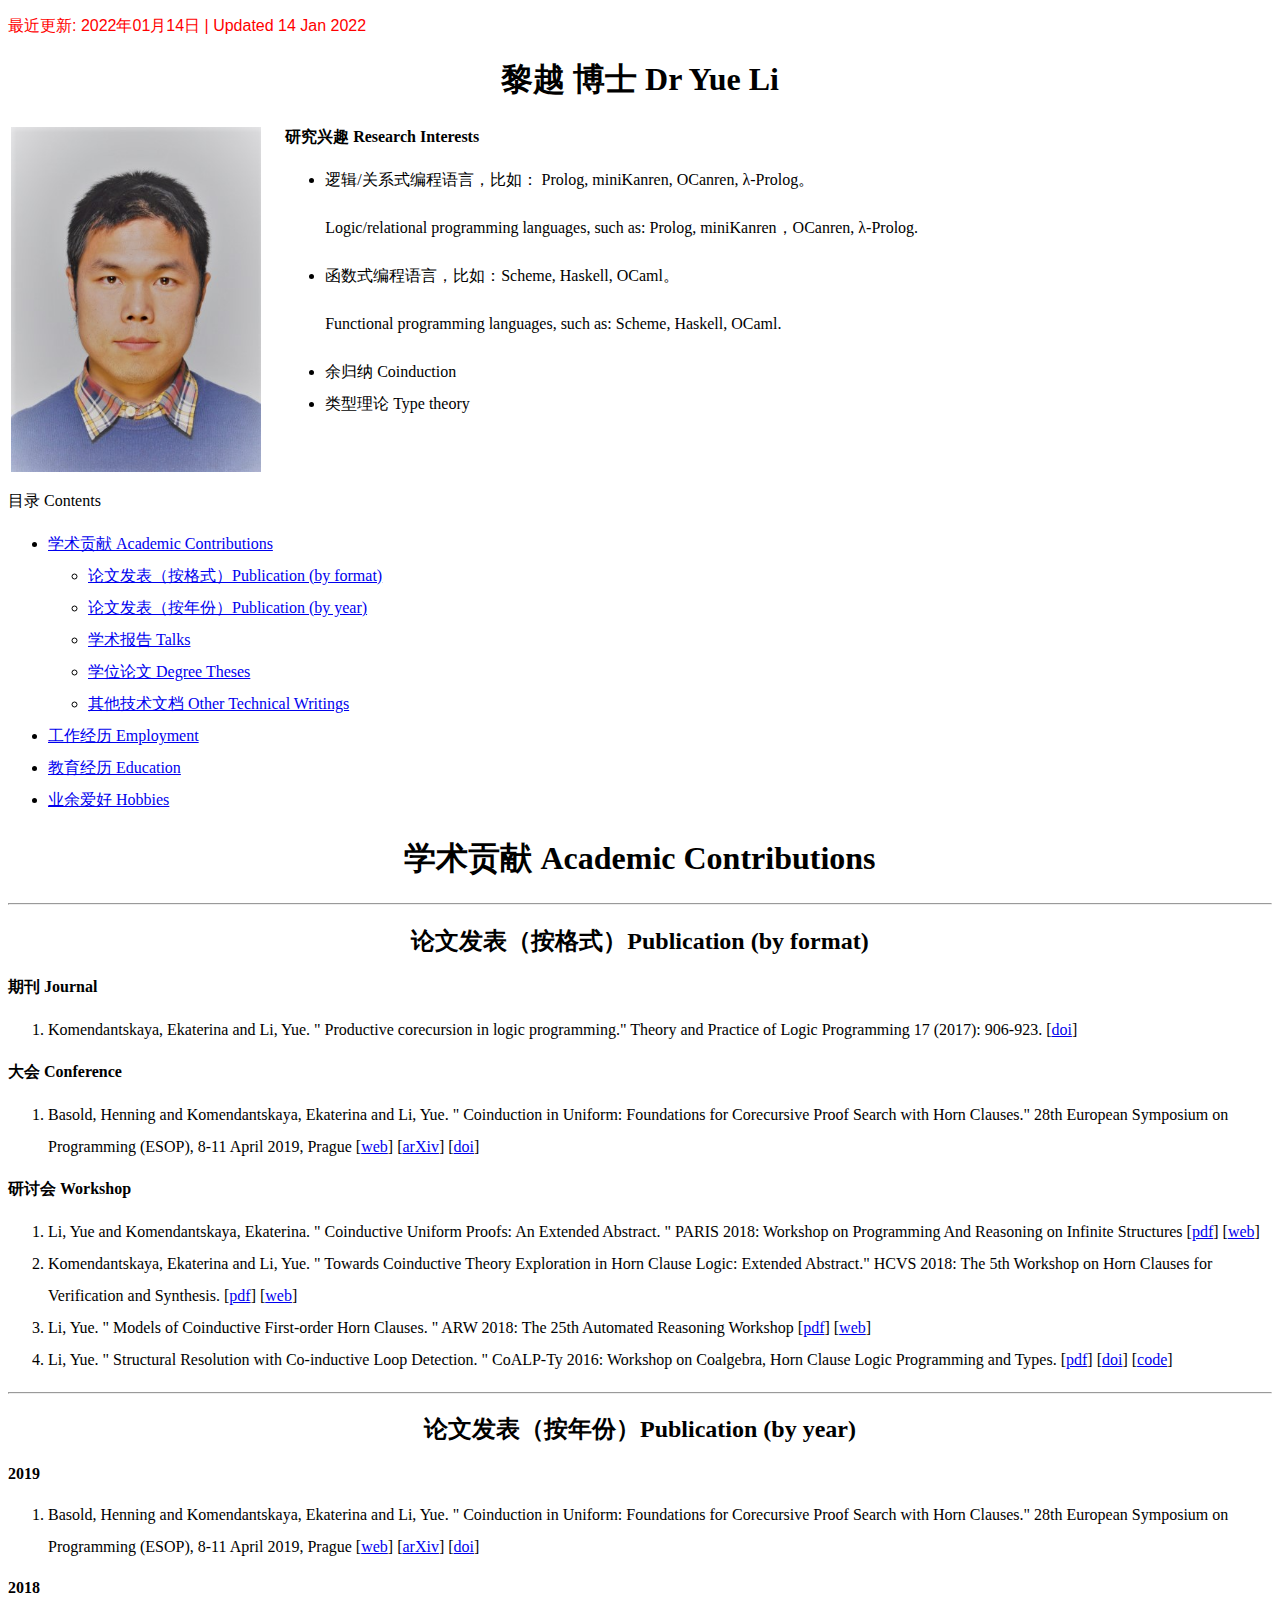
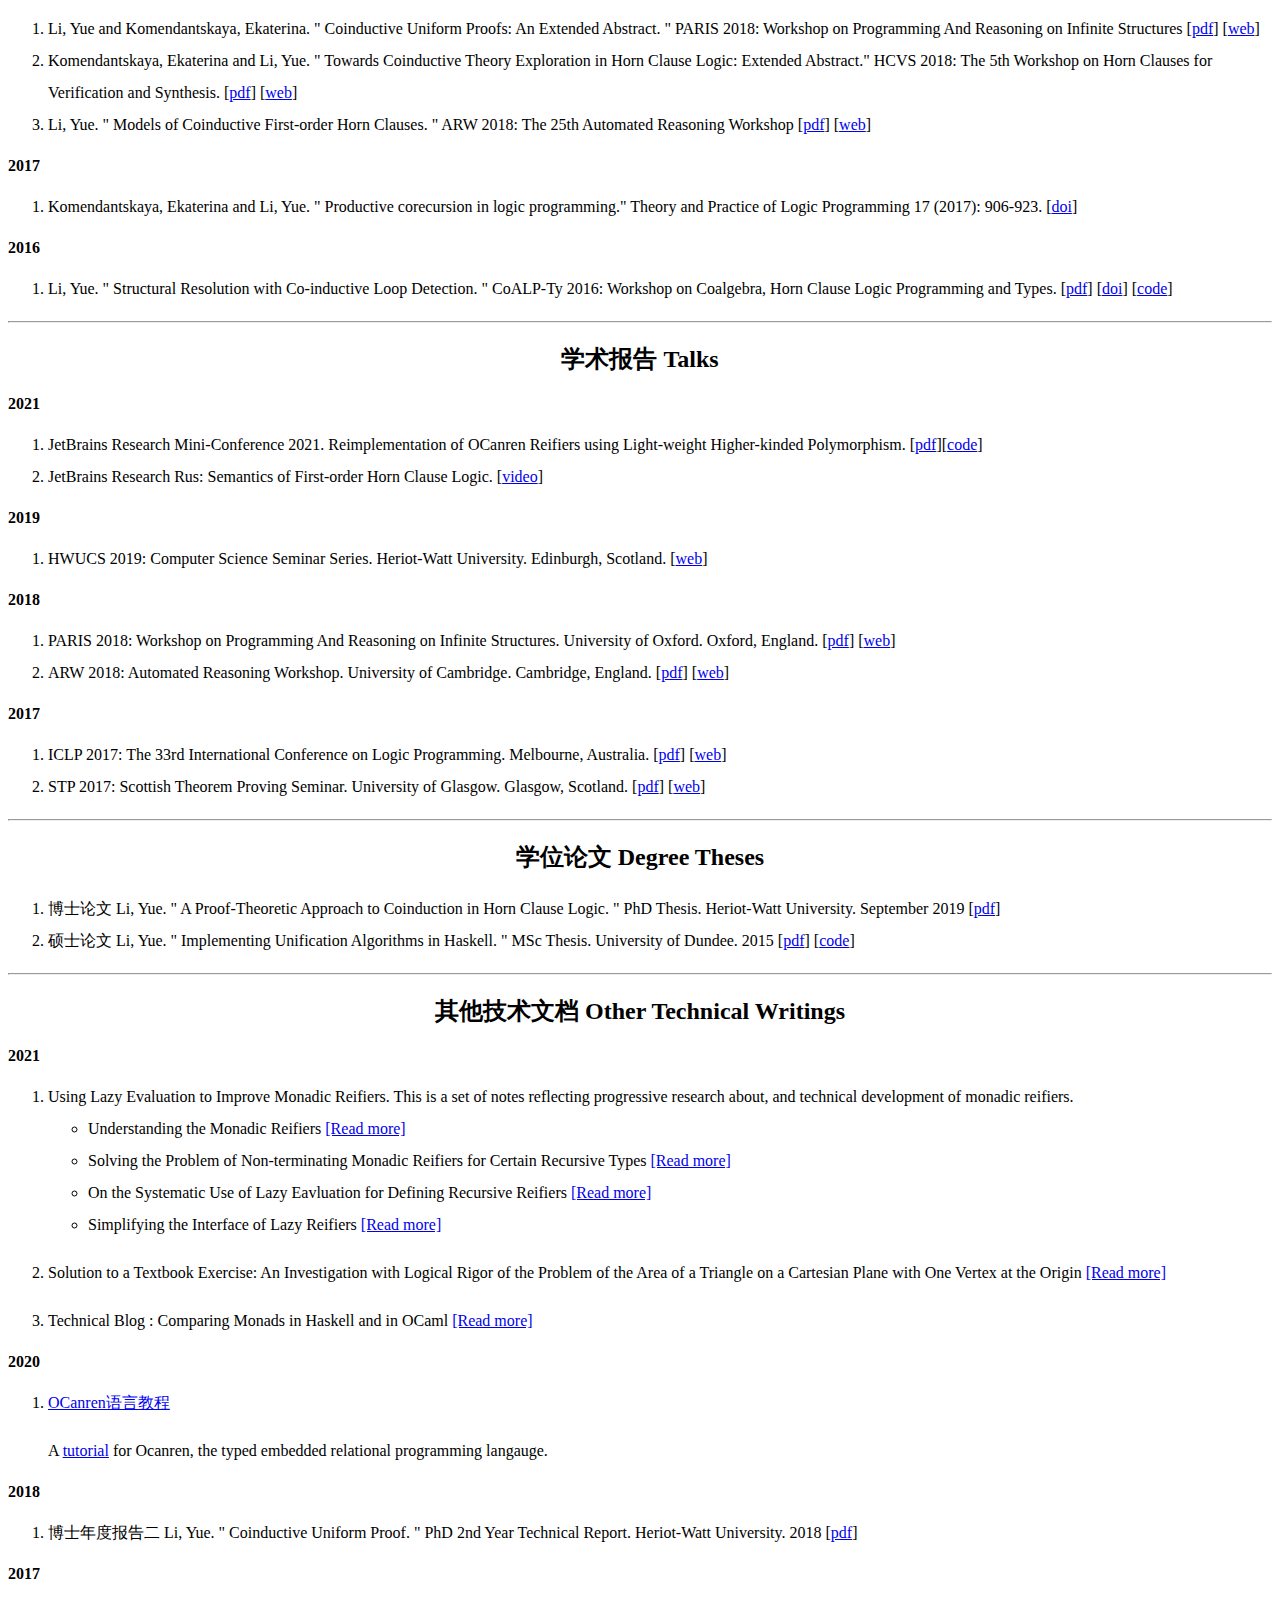
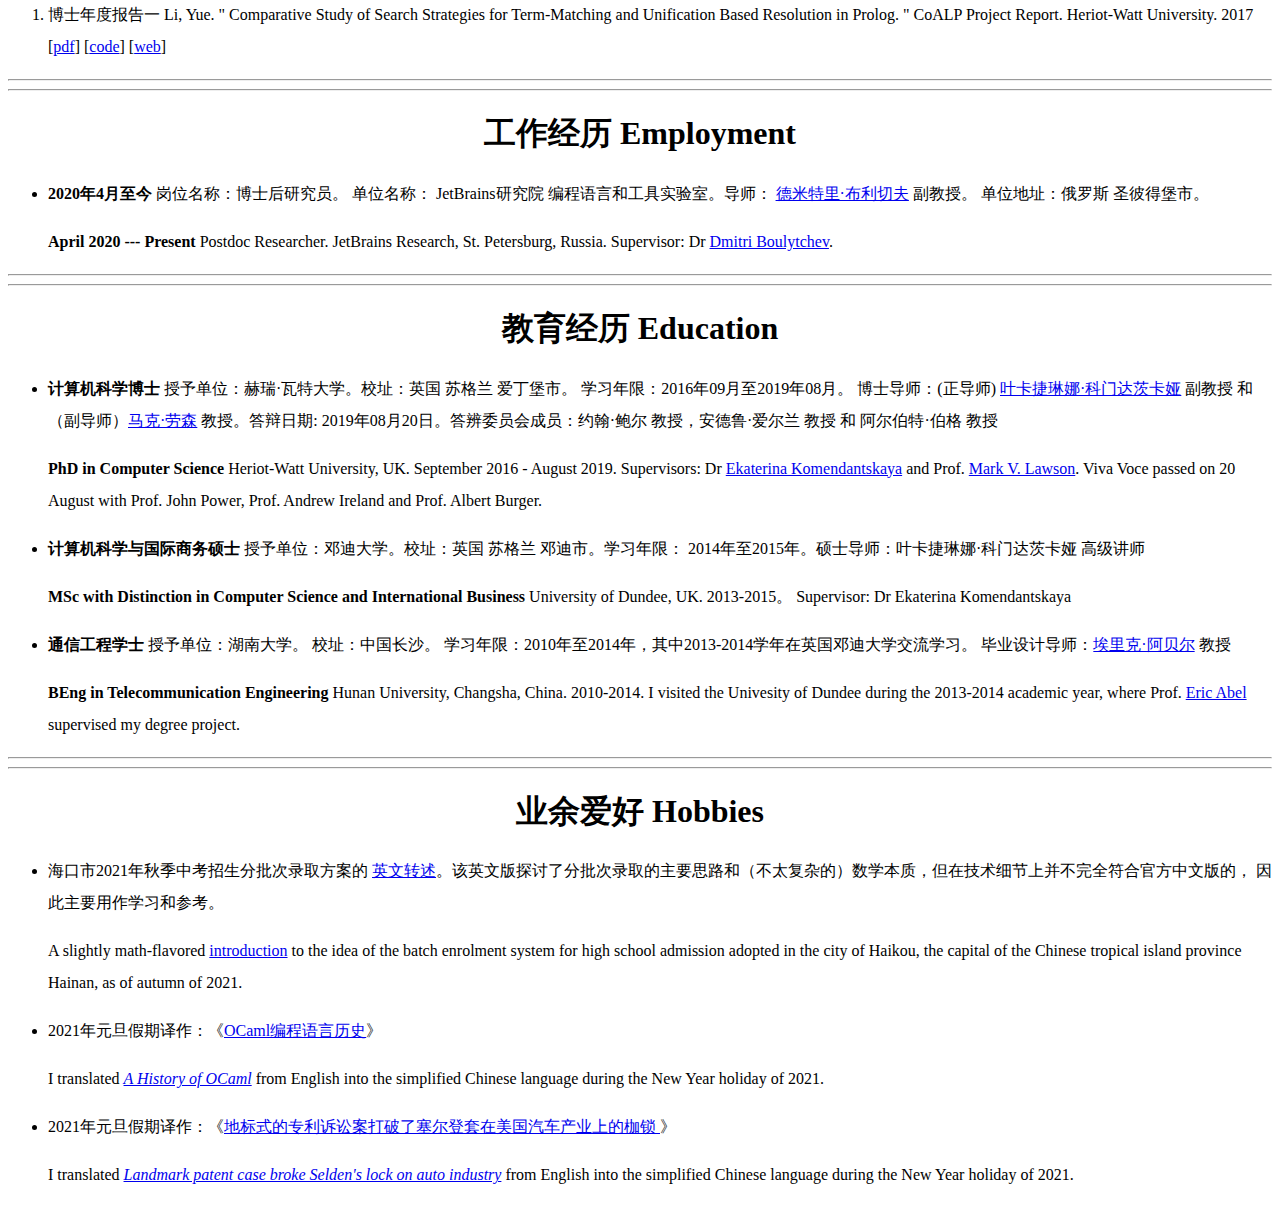
<file: index.htm>
<!DOCTYPE html>
<html>
  <head>
    <title>黎越 博士 Dr Yue Li</title>
    <link href="styles/style.css" rel="stylesheet">
    <link href="https://fonts.googleapis.com/css2?family=ZCOOL+XiaoWei&display=swap" rel="stylesheet">  
  </head>
  
  <body>
    <p style="margin-right: 30px;"><font color="#ff0000" face="Arial, Helvetica, sans-serif">最近更新: 2022年01月14日 | Updated 14 Jan 2022</font></p>
    <h1>黎越 博士 Dr Yue Li</h1>
    <p>   </p>
    
    <table>
      <tr>
	<td valign="top"><img src="photo/YueProfile_2019_Winter.jpg" style="float:left;height:345px; margin: 0px 20px 0px 0px"></td>
	<td valign="top">
	  <b>研究兴趣 Research Interests</b>
	  <ul>
	    <li><p>逻辑/关系式编程语言，比如： Prolog, miniKanren, OCanren, λ-Prolog。</p>
	      <p>Logic/relational programming languages, such as: Prolog, miniKanren，OCanren, λ-Prolog.</p> </li>
	    <li> <p>函数式编程语言，比如：Scheme, Haskell, OCaml。</p>
	      <p>Functional programming languages, such as: Scheme, Haskell, OCaml. </li>
	    <li> 余归纳 Coinduction </li>
	    <li> 类型理论 Type theory  </li>
	  </ul>
	</td>
      </tr>
    </table>
      
      <div id="toc_container">
	<p class="toc_title">目录 Contents</p>
	<ul class="toc_list">
	  <li><a href="#ac_contri">学术贡献 Academic Contributions</a>
	    <ul>
	      <li><a href="#Pub_form">论文发表（按格式）Publication (by format)</a></li>
	      <li><a href="#Pub_year">论文发表（按年份）Publication (by year)</a></li>
	      <li><a href="#Presentation">学术报告 Talks </a>
	      <li><a href="#theses">学位论文 Degree Theses</a></li>
	      <li><a href="#other_writings">其他技术文档 Other Technical Writings</a></li>
	    </ul>
	  </li>
	  <li><a href="#employment">工作经历 Employment</a></li>
	  <li><a href="#education">教育经历 Education</a></li>
	  <li><a href="#hobbies">业余爱好 Hobbies </a></li>
	</ul>
      </div>


      <!--
	  <h2> Program committee </h2>
	  
	  
	  <h2> Administration </h2>
	  
	  
	  <h2> Teaching </h2>
	  

	  <h2> Research Grants </h2>
	  -->

	  <h1 id="ac_contri">学术贡献 Academic Contributions</h1>

	  <hr>
  
	  <h2 id="Pub_form">论文发表（按格式）Publication (by format)</h2>
 
      <p><b>期刊 Journal</b></p>
        
      <ol>
	<li>Komendantskaya, Ekaterina and Li, Yue. 
	  &quot; Productive corecursion in logic programming.&quot;
	  Theory and Practice of Logic Programming 17 (2017): 906-923.
	  [<a href="https://doi.org/10.1017/S147106841700028X">doi</a>]</li>
      </ol>
  
       
      <p><b>大会 Conference</b></p>
         
      <ol>
        <li>Basold, Henning and Komendantskaya, Ekaterina and Li, Yue. 
          &quot; Coinduction in Uniform: Foundations for Corecursive Proof Search with Horn Clauses.&quot;
          28th European Symposium on Programming (ESOP), 8-11 April 2019, Prague
          [<a href="https://conf.researchr.org/track/etaps-2019/esop-2019-papers">web</a>]
	  [<a href="https://arxiv.org/abs/1811.07644">arXiv</a>]
	  [<a href="https://doi.org/10.1007/978-3-030-17184-1_28">doi</a>]
	</li>	   
      </ol>
      
      <p><b>研讨会 Workshop</b></p>
      
      <ol>	 
	<li>Li, Yue and Komendantskaya, Ekaterina. 
          &quot; Coinductive Uniform Proofs: An Extended Abstract. &quot; 
          PARIS 2018: Workshop on Programming And Reasoning on Infinite Structures
          [<a href="Publication/WorkshopPB/KL4PARIS.pdf">pdf</a>]
          [<a href="https://www.irif.fr/~saurin/RAPIDO/PARIS-2018/">web</a>]
        </li>
	<li>Komendantskaya, Ekaterina and Li, Yue. 
          &quot; Towards Coinductive Theory Exploration in Horn Clause Logic: Extended Abstract.&quot;
          HCVS 2018: The 5th Workshop on Horn Clauses for Verification and Synthesis. 
          [<a href="Publication/WorkshopPB/KL4HCVS.pdf">pdf</a>]
          [<a href="https://www.sci.unich.it/hcvs18/">web</a>]
        </li>
	<li>Li, Yue. 
          &quot; Models of Coinductive First-order Horn Clauses. &quot; 
          ARW 2018: The 25th Automated Reasoning Workshop
          [<a href="Publication/WorkshopPB/corecProof_ARW.pdf">pdf</a>]
          [<a href="https://www.cl.cam.ac.uk/events/arw2018/">web</a>]
        </li>
	<li>Li, Yue. 
          &quot; Structural Resolution with Co-inductive Loop Detection. &quot;  
          CoALP-Ty 2016: Workshop on Coalgebra, Horn Clause Logic Programming and Types. 
          [<a href="Publication/WorkshopPB/co_s_reso_Mar17.pdf">pdf</a>]
          [<a href="http://dx.doi.org/10.4204/EPTCS.258.4">doi</a>]
          [<a href="https://github.com/coalp/Co-inductive-Structural-Resolution">code</a>]
        </li>
      </ol>
      

      <hr>
      
      <h2 id="Pub_year">论文发表（按年份）Publication (by year)</h2>
      
       
       
      <p><b>2019</b></p>
         
      <ol>
        <li>Basold, Henning and Komendantskaya, Ekaterina and Li, Yue. 
          &quot; Coinduction in Uniform: Foundations for Corecursive Proof Search with Horn Clauses.&quot;
          28th European Symposium on Programming (ESOP), 8-11 April 2019, Prague
          [<a href="https://conf.researchr.org/track/etaps-2019/esop-2019-papers">web</a>]
	  [<a href="https://arxiv.org/abs/1811.07644">arXiv</a>]
	  [<a href="https://doi.org/10.1007/978-3-030-17184-1_28">doi</a>]
	</li>	   
      </ol>
      
      <p><b>2018</b></p>
      <ol>
	<li>Li, Yue and Komendantskaya, Ekaterina. 
          &quot; Coinductive Uniform Proofs: An Extended Abstract. &quot; 
          PARIS 2018: Workshop on Programming And Reasoning on Infinite Structures
          [<a href="Publication/WorkshopPB/KL4PARIS.pdf">pdf</a>]
          [<a href="https://www.irif.fr/~saurin/RAPIDO/PARIS-2018/">web</a>]
	</li>
	<li>Komendantskaya, Ekaterina and Li, Yue. 
          &quot; Towards Coinductive Theory Exploration in Horn Clause Logic: Extended Abstract.&quot;
          HCVS 2018: The 5th Workshop on Horn Clauses for Verification and Synthesis. 
          [<a href="Publication/WorkshopPB/KL4HCVS.pdf">pdf</a>]
          [<a href="https://www.sci.unich.it/hcvs18/">web</a>]
        </li>
	<li>Li, Yue. 
          &quot; Models of Coinductive First-order Horn Clauses. &quot; 
          ARW 2018: The 25th Automated Reasoning Workshop
          [<a href="Publication/WorkshopPB/corecProof_ARW.pdf">pdf</a>]
          [<a href="https://www.cl.cam.ac.uk/events/arw2018/">web</a>]
        </li>
      </ol>
      
      <p><b>2017</b></p>
      
      <ol>
	<li>Komendantskaya, Ekaterina and Li, Yue. 
	  &quot; Productive corecursion in logic programming.&quot;
	  Theory and Practice of Logic Programming 17 (2017): 906-923.
	  [<a href="https://doi.org/10.1017/S147106841700028X">doi</a>]</li>
      </ol>
      
      <p><b>2016</b></p>
      
      <ol>
	<li>Li, Yue. 
          &quot; Structural Resolution with Co-inductive Loop Detection. &quot;  
          CoALP-Ty 2016: Workshop on Coalgebra, Horn Clause Logic Programming and Types. 
          [<a href="Publication/WorkshopPB/co_s_reso_Mar17.pdf">pdf</a>]
          [<a href="http://dx.doi.org/10.4204/EPTCS.258.4">doi</a>]
          [<a href="https://github.com/coalp/Co-inductive-Structural-Resolution">code</a>]
        </li>
      </ol>
      
      <hr>
      
      <h2 id="Presentation">学术报告 Talks  </h2>
      
      <p><b>2021</b></p>
      <ol>
  	<li>JetBrains Research Mini-Conference 2021. Reimplementation of OCanren Reifiers using Light-weight Higher-kinded Polymorphism.   [<a href="Talk/ConferenceTK/yue_JBminiconf2021.pdf">pdf</a>][<a href="https://github.com/YueLiPicasso/intro_ocaml/tree/master/OCanren_Logic_HKP/reifyHKP/v2">code</a>]</li>
	<li>JetBrains Research Rus: Semantics of First-order Horn Clause Logic. [<a href="https://youtu.be/ABN2yjh588k">video</a>]</li>
      </ol>
      
      <p><b>2019</b></p>
      
      <ol>
	<li> HWUCS 2019: Computer Science Seminar Series. Heriot-Watt University. Edinburgh, Scotland.
	  [<a href="http://www.macs.hw.ac.uk/cs/seminars/20190724.html">web</a>]
	</li>
      </ol>
      
      <p><b>2018</b></p>
      
      <ol>
	<li>PARIS 2018: Workshop on Programming And Reasoning on Infinite Structures. University of Oxford. Oxford, England.
	  [<a href="Talk/WorkshopTK/Paris18talk.pdf">pdf</a>]
	  [<a href="https://www.irif.fr/~saurin/RAPIDO/PARIS-2018/">web</a>]
	</li>
	<li>ARW 2018: Automated Reasoning Workshop. University of Cambridge. Cambridge, England. 
	  [<a href="Talk/WorkshopTK/ARW18_Yue.pdf">pdf</a>]
	  [<a href="https://www.cl.cam.ac.uk/events/arw2018/">web</a>]
	</li>
      </ol>
      
      <p><b>2017</b></p>
      
      <ol>
	<li>ICLP 2017: The 33rd International Conference on Logic Programming. Melbourne, Australia. 
	  [<a href="Talk/ConferenceTK/ICLP17_slides.pdf">pdf</a>]
	  [<a href="http://iclp17.a4lp.org/schedule.html">web</a>]
	</li>
	<li>STP 2017: Scottish Theorem Proving Seminar. University of Glasgow. Glasgow, Scotland. 
	  [<a href="Talk/WorkshopTK/STP_slides_May17.pdf">pdf</a>]
	  [<a href="http://www.dcs.gla.ac.uk/~oandrei/STP17/">web</a>]</li>
      </ol>

      <hr>
       
      <h2 id="theses">学位论文 Degree Theses</h2>
      <ol>
	<li>博士论文 Li, Yue. &quot;  A Proof-Theoretic Approach to Coinduction in Horn Clause Logic.  &quot; PhD Thesis. Heriot-Watt University. September 2019  
	  [<a href="Reports/Yue_PhD_thesis.pdf">pdf</a>]
	</li>
	<li>硕士论文 Li, Yue. &quot; Implementing Unification Algorithms in Haskell. &quot;  MSc Thesis. University of Dundee. 2015 
	  [<a href="Reports/ThesisMainText.pdf">pdf</a>]
	  [<a href="https://github.com/YueLiPicasso/unification">code</a>] </li>
      </ol>
      
      <hr>
  
      <h2 id="other_writings">其他技术文档 Other Technical Writings</h2>

      <p><b>2021</b></p>
      <ol>
	<li>Using Lazy Evaluation to Improve Monadic Reifiers. This is a set of notes reflecting progressive research about, and technical development of monadic reifiers. 
	  <ul>
	    <li>Understanding the Monadic Reifiers <a href="https://github.com/YueLiPicasso/intro_ocaml/blob/master/monadic_reify/notes/type_annot.md#understanding-the-monadic-reifiers">[Read more]</a></li>
	    <li>Solving the Problem of Non-terminating Monadic Reifiers for Certain Recursive Types <a href="https://github.com/YueLiPicasso/intro_ocaml/blob/master/monadic_reify/notes/lazy_reify.md">[Read more]</a></li>
	    <li>On the Systematic Use of Lazy Eavluation for Defining Recursive Reifiers <a href="https://github.com/YueLiPicasso/intro_ocaml/tree/master/MoRe">[Read more]</a></li>
	    <li>Simplifying the Interface of Lazy Reifiers <a href="https://github.com/YueLiPicasso/intro_ocaml/tree/master/MoRe2">[Read more]</a></li>
	  </ul>
	</li>
	  
	<li><p>Solution to a Textbook Exercise:  An Investigation with Logical Rigor of the Problem of the Area of a Triangle on a Cartesian Plane with One Vertex at the Origin <a href="blog/triang_area.pdf">[Read more]</a> </p>
	</li>
	<li> <p>Technical Blog : Comparing Monads in Haskell and in OCaml <a href="blog/comp_monad.html">[Read more]</a></p>
	</li>
      </ol>
      <p><b>2020</b></p>
      
      <ol>
	<li><p><a href="https://github.com/YueLiPicasso/OCanrenTutorial">OCanren语言教程</a></p>
	  <p>A <a href="https://github.com/YueLiPicasso/OCanrenTutorial">tutorial</a> for Ocanren, the typed embedded relational programming langauge.</p>
	</li>
      </ol>
      
      <p><b>2018</b></p>

      <ol>
	<li>博士年度报告二 Li, Yue. &quot;  Coinductive Uniform Proof.  &quot; PhD 2nd Year Technical Report. Heriot-Watt University. 2018  
	  [<a href="Reports/CUP-TR18.pdf">pdf</a>]
	</li>
  
      </ol>

      <p><b>2017</b></p>

      <ol>
	<li>博士年度报告一 Li, Yue. &quot;  Comparative Study of Search Strategies for Term-Matching and Unification Based Resolution in Prolog.  &quot; CoALP Project Report. Heriot-Watt University. 2017  
	  [<a href="Reports/CoALP_Report_Dec16.pdf">pdf</a>]
	  [<a href="https://github.com/coalp/Structural-Resolution-in-Prolog">code</a>]
	  [<a href="http://www.macs.hw.ac.uk/~ek19/CoALP/">web</a>]
	</li>
      </ol>
      
      <hr> <hr>
  
      <h1 id="employment">工作经历 Employment </h1>
      <ul>
	<li> <p><b>2020年4月至今</b> 岗位名称：博士后研究员。 单位名称： JetBrains研究院 编程语言和工具实验室。导师：
	    <a href="https://research.jetbrains.org/researchers/db">德米特里·布利切夫</a>  副教授。
	    单位地址：俄罗斯 圣彼得堡市。<p>
	  <p><b>April 2020 --- Present</b> Postdoc Researcher. JetBrains Research, St. Petersburg, Russia. Supervisor:
	    Dr <a href="https://research.jetbrains.org/researchers/db">Dmitri Boulytchev</a>. </p>
	</li>
      </ul>
      
      <hr><hr>
      
      <h1 id="education">教育经历 Education </h1>
      <ul>
	<li> <p><b>计算机科学博士</b> 授予单位：赫瑞·瓦特大学。校址：英国 苏格兰 爱丁堡市。 学习年限：2016年09月至2019年08月。 
	    博士导师：(正导师) <a href="http://www.macs.hw.ac.uk/~ek19/">叶卡捷琳娜·科门达茨卡娅</a> 副教授 和
	    （副导师）<a href="http://www.macs.hw.ac.uk/~markl/">马克·劳森</a> 教授。答辩日期: 2019年08月20日。答辨委员会成员：约翰·鲍尔 教授，安德鲁·爱尔兰 教授 和 阿尔伯特·伯格 教授</p>
	  <p><b> PhD in Computer Science</b> Heriot-Watt University, UK. September 2016 - August 2019. Supervisors: Dr
	    <a href="http://www.macs.hw.ac.uk/~ek19/">Ekaterina Komendantskaya</a> and
	    Prof. <a href="http://www.macs.hw.ac.uk/~markl/">Mark V. Lawson</a>. Viva Voce passed on 20 August with Prof. John Power, Prof. Andrew Ireland and Prof. Albert Burger. </p> </li>
	<li>  <p><b>计算机科学与国际商务硕士</b> 授予单位：邓迪大学。校址：英国 苏格兰 邓迪市。学习年限： 2014年至2015年。硕士导师：叶卡捷琳娜·科门达茨卡娅 高级讲师</p>
	  <p><b> MSc with Distinction in Computer Science and International Business</b>  University of Dundee, UK. 2013-2015。 Supervisor: Dr Ekaterina Komendantskaya</p>
	</li>
	<li>
	  <p><b>通信工程学士</b> 授予单位：湖南大学。 校址：中国长沙。 学习年限：2010年至2014年，其中2013-2014学年在英国邓迪大学交流学习。
	    毕业设计导师：<a href="https://www.dundee.ac.uk/people/eric-abel">埃里克·阿贝尔</a> 教授 </p>
	  <p><b> BEng in Telecommunication Engineering</b> Hunan University, Changsha, China. 2010-2014. I visited the Univesity of Dundee during the 2013-2014 academic year,
	    where Prof. <a href="https://www.dundee.ac.uk/people/eric-abel">Eric Abel</a> supervised my degree project.</p>
	</li>
      </ul>  
      
      <hr><hr>
      
      <h1 id="hobbies">业余爱好 Hobbies</h1>
      <ul>
	<li>
	  <p>海口市2021年秋季中考招生分批次录取方案的 <a href="https://mp.weixin.qq.com/s?__biz=Mzg5ODA3MDA2NA==&mid=2247483788&idx=1&sn=3a7189a7c314d66953cd0b2c98a772d3&chksm=c06962d3f71eebc558a185d9d9057aef599ec8c4ff26b054d649d9d5842bf246fc38cf231a66&token=281606803&lang=zh_CN#rd">英文转述</a>。该英文版探讨了分批次录取的主要思路和（不太复杂的）数学本质，但在技术细节上并不完全符合官方中文版的， 因此主要用作学习和参考。</p>
	  <p>A slightly math-flavored <a href="https://mp.weixin.qq.com/s?__biz=Mzg5ODA3MDA2NA==&mid=2247483788&idx=1&sn=3a7189a7c314d66953cd0b2c98a772d3&chksm=c06962d3f71eebc558a185d9d9057aef599ec8c4ff26b054d649d9d5842bf246fc38cf231a66&token=281606803&lang=zh_CN#rd">introduction</a> to the idea of the batch enrolment system for high school admission adopted in the city of Haikou, the capital of the Chinese tropical island province Hainan, as of autumn of 2021. 
	  </p>
	</li>
	<li>
	  <p>2021年元旦假期译作：《<a href="https://mp.weixin.qq.com/s/0tN7yah_5DBNT8Zyqnyuaw">OCaml编程语言历史</a>》</p>
	  <p>I translated <i><a href="https://ocaml.org/learn/history.html">A History of OCaml</a></i> from English into the simplified Chinese language during the New Year holiday of 2021. </p>
	</li>
	<li>
	  <p>2021年元旦假期译作：《<a href="https://mp.weixin.qq.com/s/Lk5-SJwJpsitiRMmcGyoyA">地标式的专利诉讼案打破了塞尔登套在美国汽车产业上的枷锁 </a>》</p>
	  <p>I translated <i><a href="https://www.autonews.com/article/20030616/SUB/306160708/landmark-patent-case-broke-selden-s-lock-on-auto-industry">Landmark patent case broke Selden's lock on auto industry</a></i> from English into the simplified Chinese language during the New Year holiday of 2021. </p>
	</li>
      </ul>
      
      
      <!--
	  <h2> Research Assistants </h2>
	  <span>&#8709;</span>
	  
	  <h2> Students </h2>
	  <span>&#8709;</span>
	  -->
	  
  
  </body>
</html>
</file>
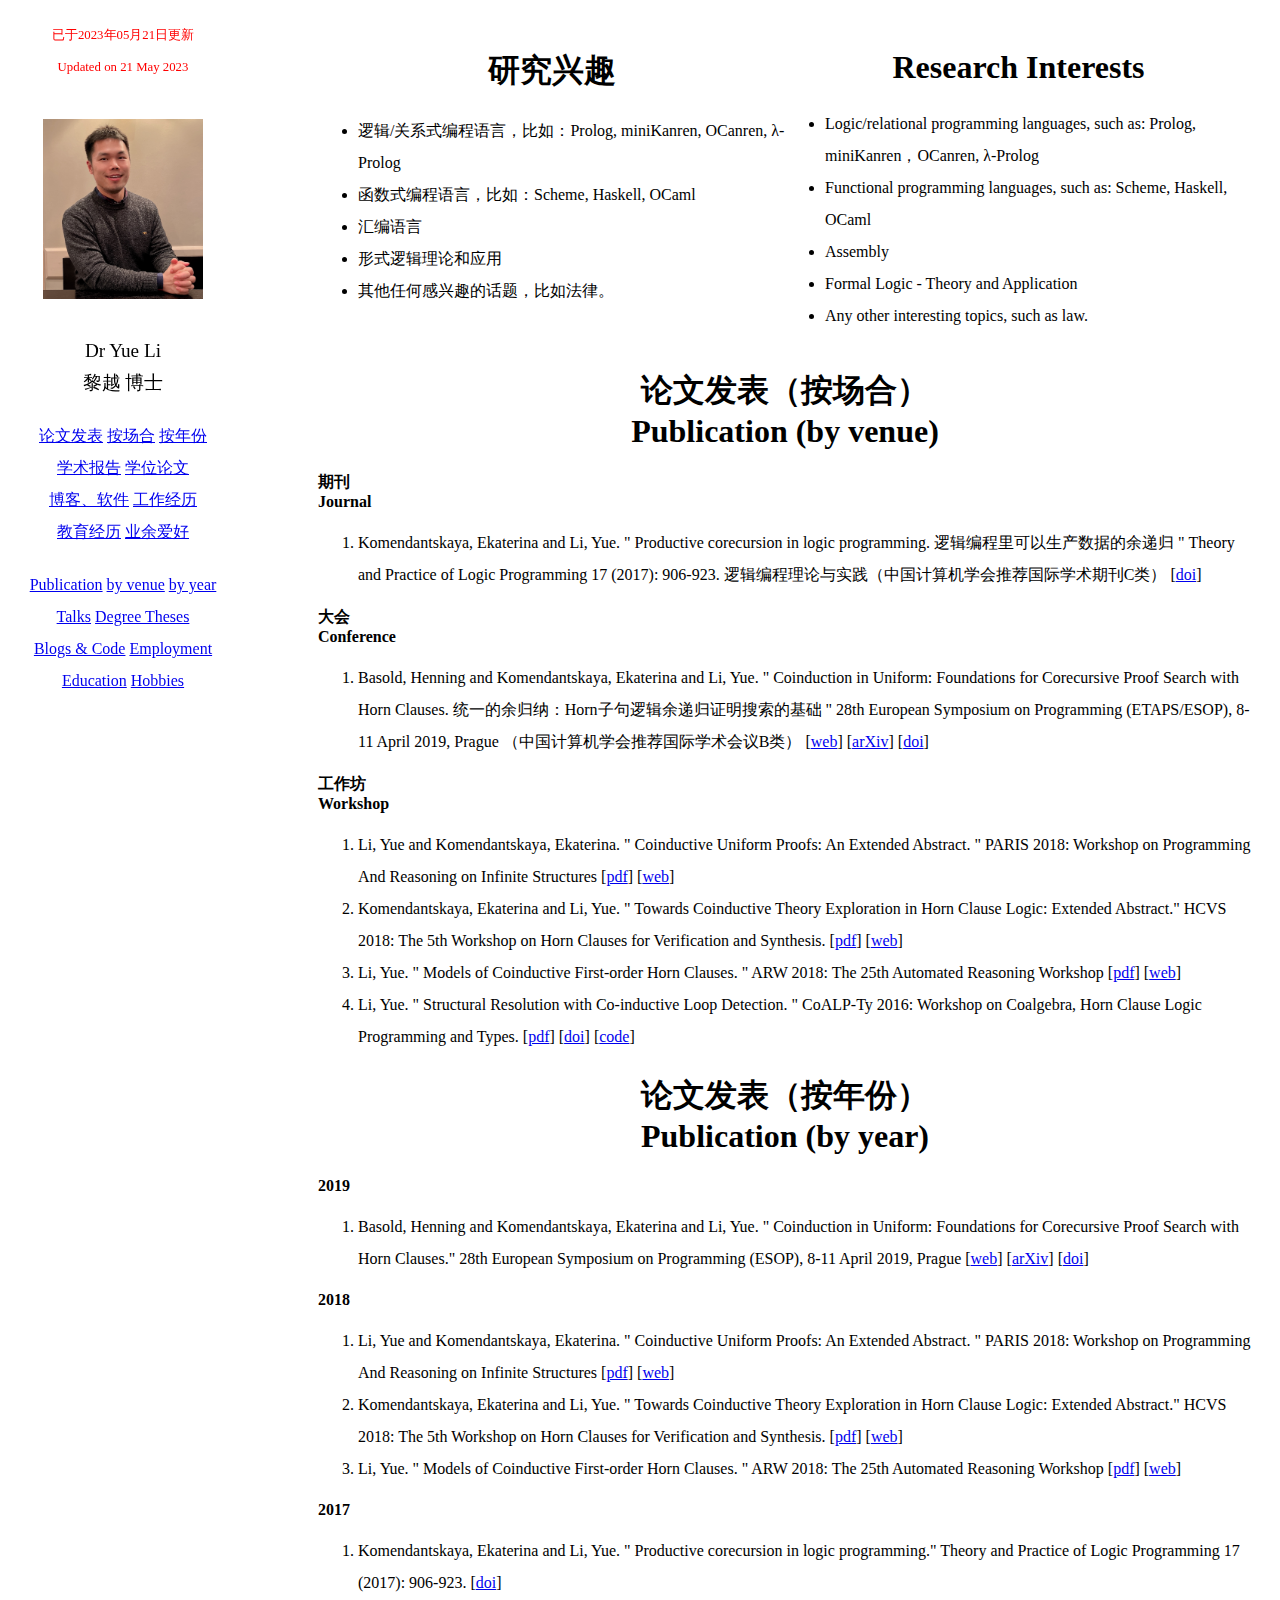
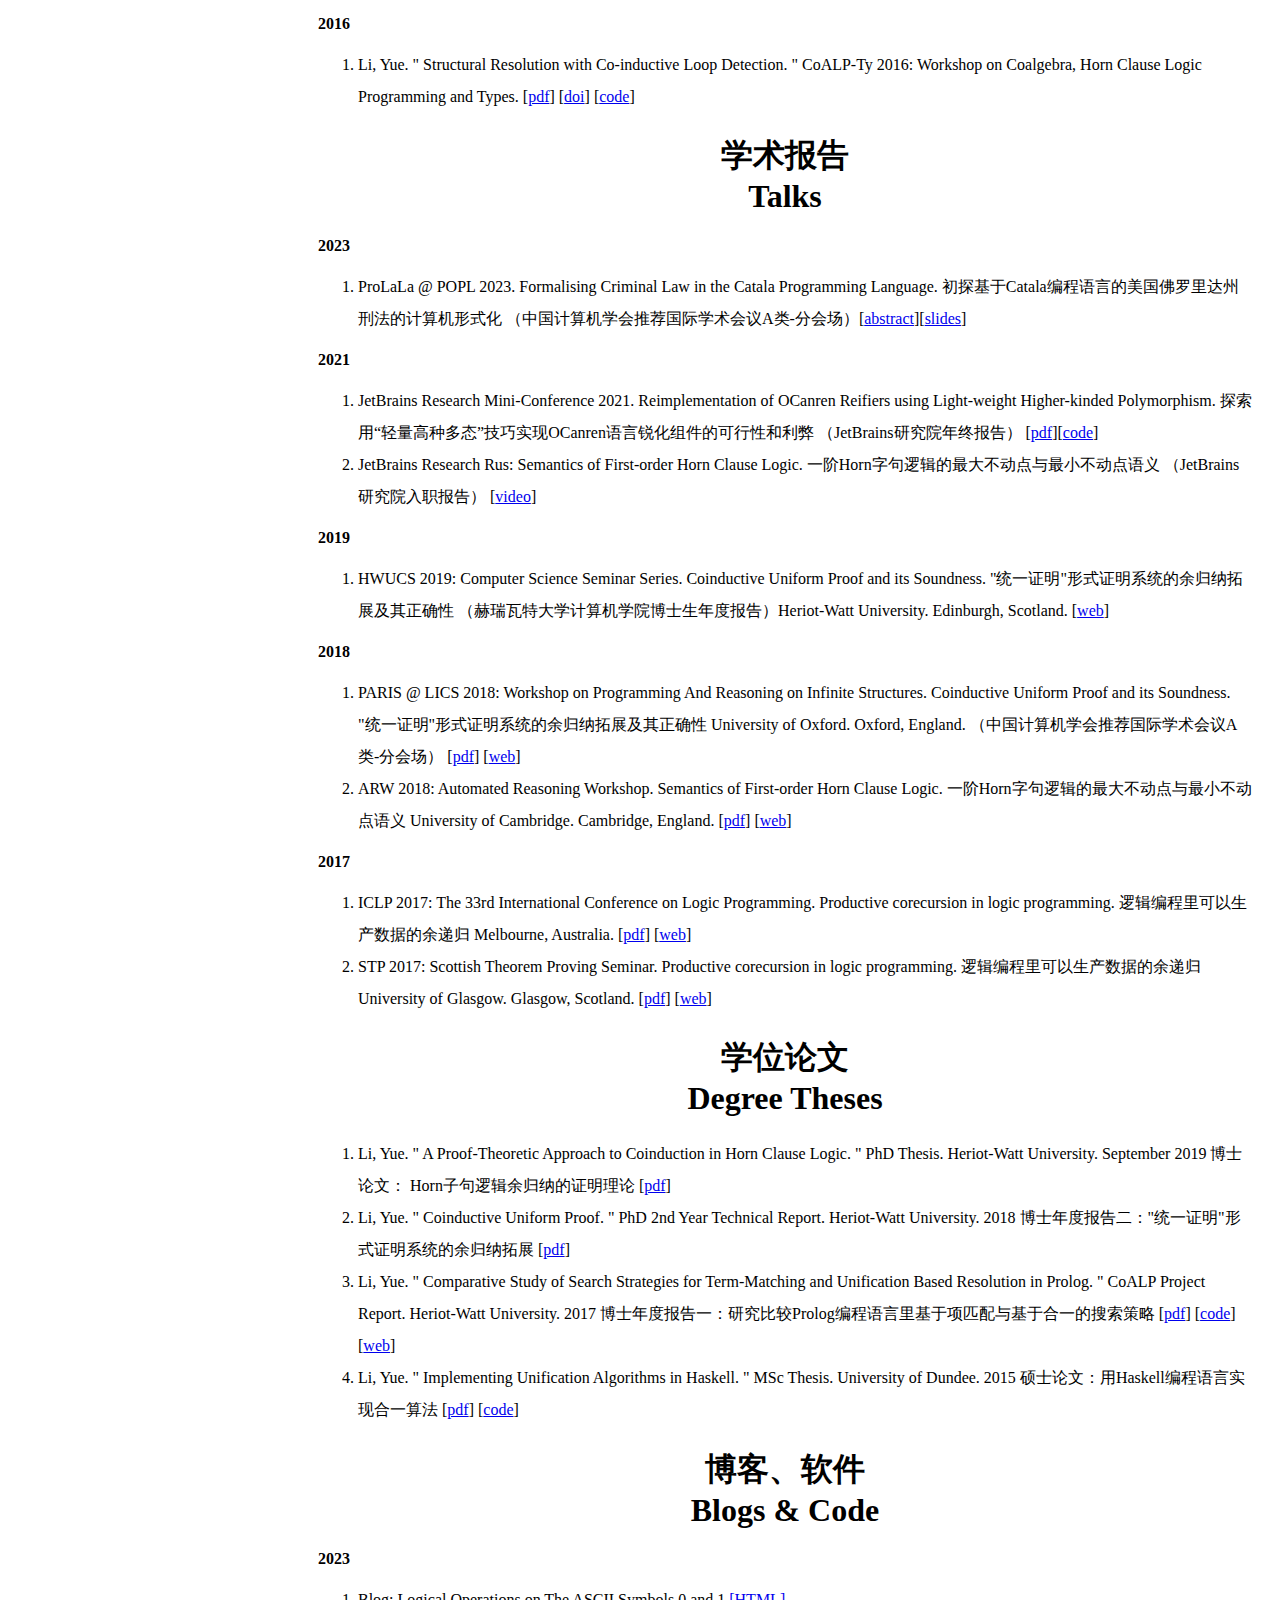
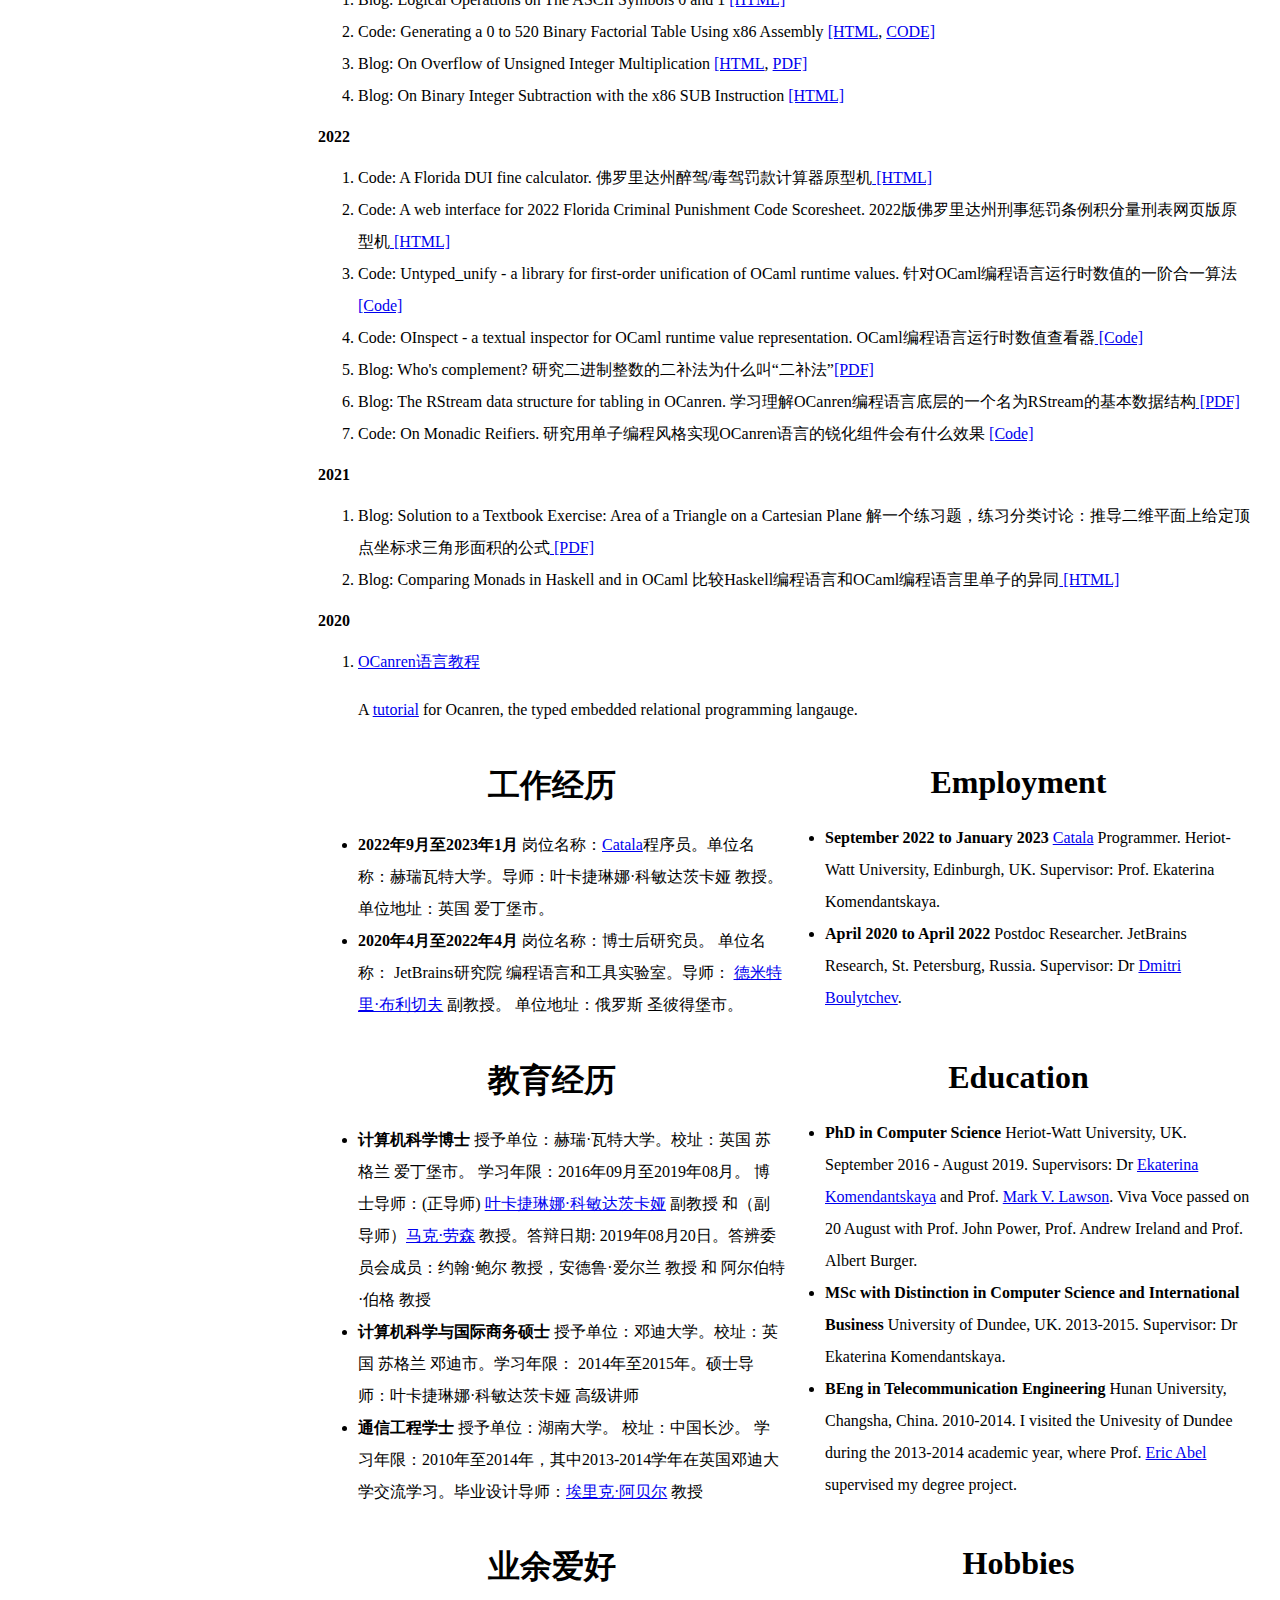
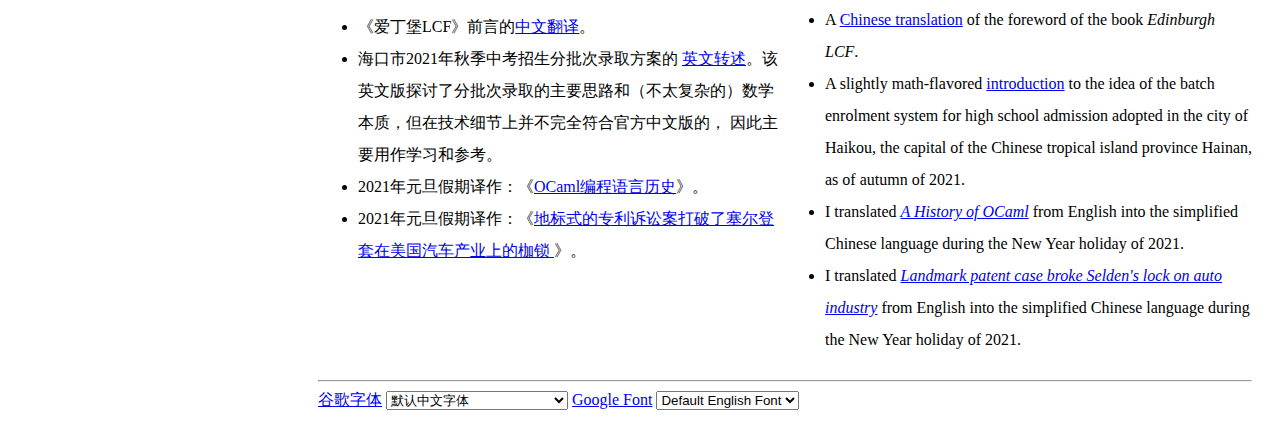
<file: index.html>
<!DOCTYPE html>
<html lang="en">
  <head>
    <title>黎越 博士 Dr Yue Li</title>
    <link href="styles/style.css" rel="stylesheet">
    <link href="styles/print.css" media="print" rel="stylesheet">
    <meta charset="utf-8">
    <meta name="author" content="Li Yue">
    <script src="scripts/main.js" defer></script>
    <link rel="preconnect" href="https://fonts.googleapis.com">
    <link href="https://fonts.googleapis.com/css2?family=Courgette&family=Homemade+Apple&family=Liu+Jian+Mao+Cao&family=Ma+Shan+Zheng&family=Orbitron&family=Rock+Salt&family=ZCOOL+KuaiLe&family=ZCOOL+QingKe+HuangYou&display=swap" rel="stylesheet"> 
  </head>
  
  <body>
    <div class="sidebar">

      <div id="lastUpdate">
	  <span lang="zh-Hans">已于2023年05月21日更新</span><br>
	  Updated on 21 May 2023
      </div>
      <img id="profile" src="photo/YueProfile_2021_Winter.jpg" alt="An image of Yue Li in winter 2021, by Zhou Xiaoyan.">
      <div class="myname">Dr Yue Li <br> <span lang="zh-Hans">黎越 博士</span></div>
	<div lang="zh-Hans">	  
	    <a href="#Pub_form">论文发表</a>	
	    <a href="#Pub_form">按场合</a>
	    <a href="#Pub_year">按年份</a>
	    <a href="#Presentation">学术报告</a>
	    <a href="#theses">学位论文</a>
	    <a href="#other_writings">博客、软件</a>
	    <a href="#employment">工作经历</a>
	    <a href="#education">教育经历</a>
	    <a href="#hobbies">业余爱好 </a>
	</div>
	
	<div class="sidebartext">
	    <a href="#Pub_form">Publication</a>
	    <a href="#Pub_form">by venue</a>
	    <a href="#Pub_year">by year</a>
	    <a href="#Presentation"> Talks </a>
	    <a href="#theses"> Degree Theses</a>
	    <a href="#other_writings">Blogs &amp; Code</a>
	    <a href="#employment">Employment</a>
	    <a href="#education">Education</a>
	    <a href="#hobbies"> Hobbies </a>
	</div>
     
      
    </div>

    <div id="main">
      
      <div class="twocol">
	<div lang="zh-Hans">
	  <h1>研究兴趣</h1>
	  <ul>
	    <li>逻辑/关系式编程语言，比如：Prolog, miniKanren, OCanren, λ-Prolog  </li>
	    <li>函数式编程语言，比如：Scheme, Haskell, OCaml </li>
	    <li>汇编语言</li>
	    <li>形式逻辑理论和应用</li>
	    <li>其他任何感兴趣的话题，比如法律。</li>
	  </ul>
	</div>
	
	<div>
	  <h1> Research Interests</h1>
	  <ul>
	    <li>Logic/relational programming languages, such as: Prolog, miniKanren，OCanren, λ-Prolog</li>
	    <li>Functional programming languages, such as: Scheme, Haskell, OCaml </li>
	    <li>Assembly</li>
	    <li>Formal Logic - Theory and Application </li>
	    <li>Any other interesting topics, such as law.</li>
	  </ul>
	</div>
      </div>

      <h1 id="Pub_form"><span lang="zh-Hans">论文发表（按场合）</span> <br>Publication (by venue)</h1>
 
      <p><b><span lang="zh-Hans">期刊</span> <br>Journal</b></p>
        
      <ol>
	<li>Komendantskaya, Ekaterina and Li, Yue. 
	  &quot; Productive corecursion in logic programming. <span lang="zh-Hans">逻辑编程里可以生产数据的余递归</span> &quot;
	  Theory and Practice of Logic Programming 17 (2017): 906-923. <span lang="zh-Hans">逻辑编程理论与实践（中国计算机学会推荐国际学术期刊C类）</span>
	  [<a href="https://doi.org/10.1017/S147106841700028X">doi</a>]</li>
      </ol>
  
       
      <p><b><span lang="zh-Hans">大会</span><br> Conference</b></p>
         
      <ol>
        <li>Basold, Henning and Komendantskaya, Ekaterina and Li, Yue. 
          &quot; Coinduction in Uniform: Foundations for Corecursive Proof Search with Horn Clauses. <span lang="zh-Hans">统一的余归纳：Horn子句逻辑余递归证明搜索的基础</span> &quot;
          28th European Symposium on Programming (ETAPS/ESOP), 8-11 April 2019, Prague <span lang="zh-Hans">（中国计算机学会推荐国际学术会议B类）</span>
          [<a href="https://conf.researchr.org/track/etaps-2019/esop-2019-papers">web</a>]
	  [<a href="https://arxiv.org/abs/1811.07644">arXiv</a>]
	  [<a href="https://doi.org/10.1007/978-3-030-17184-1_28">doi</a>]
	</li>	   
      </ol>
      
      <p><b><span lang="zh-Hans">工作坊</span><br> Workshop</b></p>
      
      <ol>	 
	<li>Li, Yue and Komendantskaya, Ekaterina. 
          &quot; Coinductive Uniform Proofs: An Extended Abstract. &quot; 
          PARIS 2018: Workshop on Programming And Reasoning on Infinite Structures
          [<a href="Publication/WorkshopPB/KL4PARIS.pdf">pdf</a>]
          [<a href="https://www.irif.fr/~saurin/RAPIDO/PARIS-2018/">web</a>]
        </li>
	<li>Komendantskaya, Ekaterina and Li, Yue. 
          &quot; Towards Coinductive Theory Exploration in Horn Clause Logic: Extended Abstract.&quot;
          HCVS 2018: The 5th Workshop on Horn Clauses for Verification and Synthesis. 
          [<a href="Publication/WorkshopPB/KL4HCVS.pdf">pdf</a>]
          [<a href="https://www.sci.unich.it/hcvs18/">web</a>]
        </li>
	<li>Li, Yue. 
          &quot; Models of Coinductive First-order Horn Clauses. &quot; 
          ARW 2018: The 25th Automated Reasoning Workshop
          [<a href="Publication/WorkshopPB/corecProof_ARW.pdf">pdf</a>]
          [<a href="https://www.cl.cam.ac.uk/events/arw2018/">web</a>]
        </li>
	<li>Li, Yue. 
          &quot; Structural Resolution with Co-inductive Loop Detection. &quot;  
          CoALP-Ty 2016: Workshop on Coalgebra, Horn Clause Logic Programming and Types. 
          [<a href="Publication/WorkshopPB/co_s_reso_Mar17.pdf">pdf</a>]
          [<a href="http://dx.doi.org/10.4204/EPTCS.258.4">doi</a>]
          [<a href="https://github.com/coalp/Co-inductive-Structural-Resolution">code</a>]
        </li>
      </ol>
      

     
      
      <h1 id="Pub_year"><span lang="zh-Hans">论文发表（按年份）</span><br> Publication (by year)</h1>
      
       <p><b>2019</b></p>
         
      <ol>
        <li>Basold, Henning and Komendantskaya, Ekaterina and Li, Yue. 
          &quot; Coinduction in Uniform: Foundations for Corecursive Proof Search with Horn Clauses.&quot;
          28th European Symposium on Programming (ESOP), 8-11 April 2019, Prague
          [<a href="https://conf.researchr.org/track/etaps-2019/esop-2019-papers">web</a>]
	  [<a href="https://arxiv.org/abs/1811.07644">arXiv</a>]
	  [<a href="https://doi.org/10.1007/978-3-030-17184-1_28">doi</a>]
	</li>	   
      </ol>
      
      <p><b>2018</b></p>
      <ol>
	<li>Li, Yue and Komendantskaya, Ekaterina. 
          &quot; Coinductive Uniform Proofs: An Extended Abstract. &quot; 
          PARIS 2018: Workshop on Programming And Reasoning on Infinite Structures
          [<a href="Publication/WorkshopPB/KL4PARIS.pdf">pdf</a>]
          [<a href="https://www.irif.fr/~saurin/RAPIDO/PARIS-2018/">web</a>]
	</li>
	<li>Komendantskaya, Ekaterina and Li, Yue. 
          &quot; Towards Coinductive Theory Exploration in Horn Clause Logic: Extended Abstract.&quot;
          HCVS 2018: The 5th Workshop on Horn Clauses for Verification and Synthesis. 
          [<a href="Publication/WorkshopPB/KL4HCVS.pdf">pdf</a>]
          [<a href="https://www.sci.unich.it/hcvs18/">web</a>]
        </li>
	<li>Li, Yue. 
          &quot; Models of Coinductive First-order Horn Clauses. &quot; 
          ARW 2018: The 25th Automated Reasoning Workshop
          [<a href="Publication/WorkshopPB/corecProof_ARW.pdf">pdf</a>]
          [<a href="https://www.cl.cam.ac.uk/events/arw2018/">web</a>]
        </li>
      </ol>
      
      <p><b>2017</b></p>
      
      <ol>
	<li>Komendantskaya, Ekaterina and Li, Yue. 
	  &quot; Productive corecursion in logic programming.&quot;
	  Theory and Practice of Logic Programming 17 (2017): 906-923.
	  [<a href="https://doi.org/10.1017/S147106841700028X">doi</a>]</li>
      </ol>
      
      <p><b>2016</b></p>
      
      <ol>
	<li>Li, Yue. 
          &quot; Structural Resolution with Co-inductive Loop Detection. &quot;  
          CoALP-Ty 2016: Workshop on Coalgebra, Horn Clause Logic Programming and Types. 
          [<a href="Publication/WorkshopPB/co_s_reso_Mar17.pdf">pdf</a>]
          [<a href="http://dx.doi.org/10.4204/EPTCS.258.4">doi</a>]
          [<a href="https://github.com/coalp/Co-inductive-Structural-Resolution">code</a>]
        </li>
      </ol>
      
     
      <h1 id="Presentation"><span lang="zh-Hans">学术报告</span><br> Talks  </h1>
      <p><b>2023</b></p>
      <ol>
	<li>ProLaLa @ POPL 2023. Formalising Criminal Law in the Catala Programming Language. <span lang="zh-Hans">初探基于Catala编程语言的美国佛罗里达州刑法的计算机形式化 （中国计算机学会推荐国际学术会议A类-分会场）</span>[<a href="https://popl23.sigplan.org/details/prolala-2023-papers/2/Formalising-Criminal-Law-in-Catala">abstract</a>][<a href="Talk/WorkshopTK/Prolala23v2.pdf">slides</a>]</li>
      </ol>
      <p><b>2021</b></p>
      <ol>
  	<li>JetBrains Research Mini-Conference 2021. Reimplementation of OCanren Reifiers using Light-weight Higher-kinded Polymorphism. <span lang="zh-Hans">探索用“轻量高种多态”技巧实现OCanren语言锐化组件的可行性和利弊 （JetBrains研究院年终报告）</span> [<a href="Talk/ConferenceTK/yue_JBminiconf2021.pdf">pdf</a>][<a href="https://github.com/YueLiPicasso/intro_ocaml/tree/master/OCanren_Logic_HKP/reifyHKP/v2">code</a>]</li>
	<li>JetBrains Research Rus: Semantics of First-order Horn Clause Logic. <span lang="zh-Hans">一阶Horn字句逻辑的最大不动点与最小不动点语义 （JetBrains研究院入职报告） </span>[<a href="https://youtu.be/ABN2yjh588k">video</a>]</li>
      </ol>
      
      <p><b>2019</b></p>
      
      <ol>
	<li> HWUCS 2019: Computer Science Seminar Series. Coinductive Uniform Proof and its Soundness. <span lang="zh-Hans">"统一证明"形式证明系统的余归纳拓展及其正确性 （赫瑞瓦特大学计算机学院博士生年度报告）</span>Heriot-Watt University. Edinburgh, Scotland.
	  [<a href="http://www.macs.hw.ac.uk/cs/seminars/20190724.html">web</a>]
	</li>
      </ol>
      
      <p><b>2018</b></p>
      
      <ol>
	<li>PARIS @ LICS 2018: Workshop on Programming And Reasoning on Infinite Structures. Coinductive Uniform Proof and its Soundness. <span lang="zh-Hans">"统一证明"形式证明系统的余归纳拓展及其正确性</span> University of Oxford. Oxford, England. <span lang="zh-Hans">（中国计算机学会推荐国际学术会议A类-分会场）</span>
	  [<a href="Talk/WorkshopTK/Paris18talk.pdf">pdf</a>]
	  [<a href="https://www.irif.fr/~saurin/RAPIDO/PARIS-2018/">web</a>]
	</li>
	<li>ARW 2018: Automated Reasoning Workshop. Semantics of First-order Horn Clause Logic. <span lang="zh-Hans">一阶Horn字句逻辑的最大不动点与最小不动点语义</span> University of Cambridge. Cambridge, England. 
	  [<a href="Talk/WorkshopTK/ARW18_Yue.pdf">pdf</a>]
	  [<a href="https://www.cl.cam.ac.uk/events/arw2018/">web</a>]
	</li>
      </ol>
      
      <p><b>2017</b></p>
      
      <ol>
	<li>ICLP 2017: The 33rd International Conference on Logic Programming.  Productive corecursion in logic programming. <span lang="zh-Hans">逻辑编程里可以生产数据的余递归</span> Melbourne, Australia. 
	  [<a href="Talk/ConferenceTK/ICLP17_slides.pdf">pdf</a>]
	  [<a href="http://iclp17.a4lp.org/schedule.html">web</a>]
	</li>
	<li>STP 2017: Scottish Theorem Proving Seminar. Productive corecursion in logic programming. <span lang="zh-Hans">逻辑编程里可以生产数据的余递归</span> University of Glasgow. Glasgow, Scotland. 
	  [<a href="Talk/WorkshopTK/STP_slides_May17.pdf">pdf</a>]
	  [<a href="http://www.dcs.gla.ac.uk/~oandrei/STP17/">web</a>]</li>
      </ol>

       
      <h1 id="theses"><span lang="zh-Hans">学位论文</span> <br> Degree Theses</h1>
      <ol>
	<li> Li, Yue. &quot;  A Proof-Theoretic Approach to Coinduction in Horn Clause Logic.  &quot; PhD Thesis. Heriot-Watt University. September 2019 <span lang="zh-Hans">博士论文： Horn子句逻辑余归纳的证明理论</span> 
	  [<a href="Reports/Yue_PhD_thesis.pdf">pdf</a>]
	</li>
	<li>Li, Yue. &quot;  Coinductive Uniform Proof.  &quot; PhD 2nd Year Technical Report. Heriot-Watt University. 2018 <span lang="zh-Hans">博士年度报告二："统一证明"形式证明系统的余归纳拓展</span> 
	  [<a href="Reports/CUP-TR18.pdf">pdf</a>]
	</li>
	<li>Li, Yue. &quot;  Comparative Study of Search Strategies for Term-Matching and Unification Based Resolution in Prolog.  &quot; CoALP Project Report. Heriot-Watt University. 2017 <span lang="zh-Hans">博士年度报告一：研究比较Prolog编程语言里基于项匹配与基于合一的搜索策略 </span> 
	  [<a href="Reports/CoALP_Report_Dec16.pdf">pdf</a>]
	  [<a href="https://github.com/coalp/Structural-Resolution-in-Prolog">code</a>]
	  [<a href="http://www.macs.hw.ac.uk/~ek19/CoALP/">web</a>]
	</li>

	<li>Li, Yue. &quot; Implementing Unification Algorithms in Haskell. &quot;  MSc Thesis. University of Dundee. 2015 <span lang="zh-Hans">硕士论文：用Haskell编程语言实现合一算法</span>
	  [<a href="Reports/ThesisMainText.pdf">pdf</a>]
	  [<a href="https://github.com/YueLiPicasso/unification">code</a>] </li>
      </ol>
      
    
  
      <h1 id="other_writings"><span lang="zh-Hans">博客、软件</span> <br> Blogs &amp; Code </h1>
      <p><b>2023</b></p>
      <ol>
	<li>Blog: Logical Operations on The ASCII Symbols 0 and 1 <a href="blog/logic_op_on_ASCII_01.html">[HTML]</a></li>
	<li>Code: Generating a 0 to 520 Binary Factorial Table Using x86 Assembly <a href="blog/FAC/factbl520.html">[HTML</a>, <a href="https://github.com/YueLiPicasso/NaiveFactorial">CODE]</a> </li>
	<li>Blog: On Overflow of Unsigned Integer Multiplication <a href="blog/MUL/html/index.html">[HTML</a>, <a href="blog/MUL/MUL.pdf">PDF]</a></li>
	<li>Blog: On Binary Integer Subtraction with the x86 SUB Instruction <a href="blog/SUB/SUB.html">[HTML]</a></li>
      </ol>
      <p><b>2022</b></p>
      <ol>
	<li>Code: A Florida DUI fine calculator. <span lang="zh-Hans">佛罗里达州醉驾/毒驾罚款计算器原型机</span><a href="./FloridaDUIFine/code/index.html"> [HTML]</a> </li>
	<li>Code: A web interface for 2022 Florida Criminal Punishment Code Scoresheet. <span lang="zh-Hans">2022版佛罗里达州刑事惩罚条例积分量刑表网页版原型机</span><a href="./webscoresheet/scoresheet_2022.html"> [HTML]</a></li>
	<li>Code: Untyped_unify - a library for first-order unification of OCaml runtime values. <span lang="zh-Hans">针对OCaml编程语言运行时数值的一阶合一算法</span><a href="https://github.com/YueLiPicasso/untyped_unify"> [Code]</a> </li>
	<li>Code: OInspect - a textual inspector for OCaml runtime value representation. <span lang="zh-Hans">OCaml编程语言运行时数值查看器</span><a href="https://github.com/YueLiPicasso/OInspect"> [Code]</a></li>
	<li>Blog: Who's complement? <span lang="zh-Hans">研究二进制整数的二补法为什么叫“二补法”</span><a href="blog/tcm.pdf">[PDF]</a></li>
	<li>Blog: The RStream data structure for tabling in OCanren. <span lang="zh-Hans">学习理解OCanren编程语言底层的一个名为RStream的基本数据结构</span><a href="blog/rstream.pdf"> [PDF]</a> </li>
	<li>Code: On Monadic Reifiers. <span lang="zh-Hans">研究用单子编程风格实现OCanren语言的锐化组件会有什么效果</span> <a href="https://github.com/YueLiPicasso/intro_ocaml/tree/master/MoRe3"> [Code]</a>  </li>
      </ol>
      <p><b>2021</b></p>
      <ol>
	<li> Blog: Solution to a Textbook Exercise: Area of a Triangle on a Cartesian Plane <span lang="zh-Hans">解一个练习题，练习分类讨论：推导二维平面上给定顶点坐标求三角形面积的公式</span><a href="blog/triang_area.pdf"> [PDF]</a></li>
	<li> Blog: Comparing Monads in Haskell and in OCaml <span lang="zh-Hans">比较Haskell编程语言和OCaml编程语言里单子的异同</span><a href="blog/comp_monad.html"> [HTML]</a></li>
      </ol>
      <p><b>2020</b></p>
      
      <ol>
	<li><p><a href="https://github.com/YueLiPicasso/OCanrenTutorial">OCanren<span lang="zh-Hans">语言教程</span></a></p>
	  <p>A <a href="https://github.com/YueLiPicasso/OCanrenTutorial">tutorial</a> for Ocanren, the typed embedded relational programming langauge.</p>
	</li>
      </ol>
          
      <div id="employment" class="twocol">
	<div lang="zh-Hans">
	  <h1>工作经历 </h1>
	  <ul>
	    <li><b>2022年9月至2023年1月</b> 岗位名称：<a href="https://catala-lang.org/">Catala</a>程序员。单位名称：赫瑞瓦特大学。导师：叶卡捷琳娜·科敏达茨卡娅 教授。单位地址：英国 爱丁堡市。</li>
	    <li><b>2020年4月至2022年4月</b> 岗位名称：博士后研究员。 单位名称： JetBrains研究院 编程语言和工具实验室。导师： <a href="https://research.jetbrains.org/researchers/db">德米特里·布利切夫</a>  副教授。  单位地址：俄罗斯 圣彼得堡市。</li>
	  </ul>
	</div>
	
	<div>
	  <h1>Employment</h1>
	  <ul>
	    <li><b>September 2022 to January 2023</b> <a href="https://catala-lang.org/">Catala</a> Programmer. Heriot-Watt University, Edinburgh, UK. Supervisor: Prof. Ekaterina Komendantskaya. </li>
	    <li><b>April 2020 to April 2022</b> Postdoc Researcher. JetBrains Research, St. Petersburg, Russia. Supervisor:
	    Dr <a href="https://research.jetbrains.org/researchers/db">Dmitri Boulytchev</a>.
	    </li>
	  </ul>
	</div>
      </div>
      
     
      
     
      <div id="education" class="twocol">
	<div lang="zh-Hans">
	   <h1 >教育经历 </h1>
	  <ul>
	    <li> <b>计算机科学博士</b> 授予单位：赫瑞·瓦特大学。校址：英国 苏格兰 爱丁堡市。 学习年限：2016年09月至2019年08月。 博士导师：(正导师) <a href="http://www.macs.hw.ac.uk/~ek19/">叶卡捷琳娜·科敏达茨卡娅</a> 副教授 和（副导师）<a href="http://www.macs.hw.ac.uk/~markl/">马克·劳森</a> 教授。答辩日期: 2019年08月20日。答辨委员会成员：约翰·鲍尔 教授，安德鲁·爱尔兰 教授 和 阿尔伯特·伯格 教授 </li>
	    <li><b>计算机科学与国际商务硕士</b> 授予单位：邓迪大学。校址：英国 苏格兰 邓迪市。学习年限： 2014年至2015年。硕士导师：叶卡捷琳娜·科敏达茨卡娅 高级讲师</li>
	<li><b>通信工程学士</b> 授予单位：湖南大学。 校址：中国长沙。 学习年限：2010年至2014年，其中2013-2014学年在英国邓迪大学交流学习。毕业设计导师：<a href="https://www.dundee.ac.uk/people/eric-abel">埃里克·阿贝尔</a> 教授</li>
	  </ul>  
	</div>
	<div>
	   <h1 >Education </h1>
	  <ul>
	    <li><b> PhD in Computer Science</b> Heriot-Watt University, UK. September 2016 - August 2019. Supervisors: Dr <a href="http://www.macs.hw.ac.uk/~ek19/">Ekaterina Komendantskaya</a> and Prof. <a href="http://www.macs.hw.ac.uk/~markl/">Mark V. Lawson</a>. Viva Voce passed on 20 August with Prof. John Power, Prof. Andrew Ireland and Prof. Albert Burger. </li>
	    <li> <b> MSc with Distinction in Computer Science and International Business</b>  University of Dundee, UK. 2013-2015. Supervisor: Dr Ekaterina Komendantskaya.</li>
	<li> <b> BEng in Telecommunication Engineering</b> Hunan University, Changsha, China. 2010-2014. I visited the Univesity of Dundee during the 2013-2014 academic year, where Prof. <a href="https://www.dundee.ac.uk/people/eric-abel">Eric Abel</a> supervised my degree project.</li>
	  </ul>  
	</div>
      </div>
      
     
      
  
      <div id="hobbies" class="twocol">
	<div lang="zh-Hans">
	  <h1>业余爱好</h1>
	  <ul>
	    <li>《爱丁堡LCF》前言的<a href="https://mp.weixin.qq.com/s?__biz=Mzg5ODA3MDA2NA==&amp;mid=2247483795&amp;idx=1&amp;sn=54b20370d0f93d7f525fcd7d1a09960b&amp;chksm=c06962ccf71eebdad6a35da5e85ba220bc0a7f03b620036b527c75773192682dd5b5b95120b0&token=526814220&lang=zh_CN#rd">中文翻译</a>。</li>
	    <li>海口市2021年秋季中考招生分批次录取方案的 <a href="https://mp.weixin.qq.com/s?__biz=Mzg5ODA3MDA2NA==&mid=2247483788&idx=1&sn=3a7189a7c314d66953cd0b2c98a772d3&chksm=c06962d3f71eebc558a185d9d9057aef599ec8c4ff26b054d649d9d5842bf246fc38cf231a66&token=281606803&lang=zh_CN#rd">英文转述</a>。该英文版探讨了分批次录取的主要思路和（不太复杂的）数学本质，但在技术细节上并不完全符合官方中文版的， 因此主要用作学习和参考。</li>
	    <li>2021年元旦假期译作：《<a href="https://mp.weixin.qq.com/s/0tN7yah_5DBNT8Zyqnyuaw">OCaml编程语言历史</a>》。</li>
	    <li>2021年元旦假期译作：《<a href="https://mp.weixin.qq.com/s/Lk5-SJwJpsitiRMmcGyoyA">地标式的专利诉讼案打破了塞尔登套在美国汽车产业上的枷锁 </a>》。</li>
	  </ul>
	</div>
	
	<div>
	  <h1>Hobbies</h1>
	  <ul>
	    <li>A <a href="https://mp.weixin.qq.com/s?__biz=Mzg5ODA3MDA2NA==&amp;mid=2247483795&amp;idx=1&amp;sn=54b20370d0f93d7f525fcd7d1a09960b&amp;chksm=c06962ccf71eebdad6a35da5e85ba220bc0a7f03b620036b527c75773192682dd5b5b95120b0&token=526814220&lang=zh_CN#rd">Chinese translation</a> of the foreword of the book <i>Edinburgh LCF</i>.</li>
	    <li>A slightly math-flavored <a href="https://mp.weixin.qq.com/s?__biz=Mzg5ODA3MDA2NA==&mid=2247483788&idx=1&sn=3a7189a7c314d66953cd0b2c98a772d3&chksm=c06962d3f71eebc558a185d9d9057aef599ec8c4ff26b054d649d9d5842bf246fc38cf231a66&token=281606803&lang=zh_CN#rd">introduction</a> to the idea of the batch enrolment system for high school admission adopted in the city of Haikou, the capital of the Chinese tropical island province Hainan, as of autumn of 2021. </li>
	    <li>I translated <i><a href="https://ocaml.org/learn/history.html">A History of OCaml</a></i> from English into the simplified Chinese language during the New Year holiday of 2021. </li>
	    <li>I translated <i><a href="https://www.autonews.com/article/20030616/SUB/306160708/landmark-patent-case-broke-selden-s-lock-on-auto-industry">Landmark patent case broke Selden's lock on auto industry</a></i> from English into the simplified Chinese language during the New Year holiday of 2021.</li>
	  </ul>
	</div>
      </div>

     
	<hr>
	<form>
	  <a href="https://fonts.google.com/">谷歌字体</a> 
	    <select id = "ZF" onchange = "favzf()" >  
	      <option> 默认中文字体</option>  
	      <option> Liu Jian Mao Cao </option>  
	      <option> Ma Shan Zheng </option>  
	      <option> ZCOOL KuaiLe </option>  
	      <option> ZCOOL QingKe HuangYou </option>  
	    </select>
	    <a href="https://fonts.google.com/">Google Font</a>
	    <select id = "EF" onchange = "favef()" >  
	      <option> Default English Font </option>   
	      <option> Courgette </option>  
	      <option> Homemade Apple </option>
	      <option> Orbitron </option>
	      <option> Rock Salt </option>
	    </select>
	  </form>
     
  
    </div>    
  </body>
</html>
</file>
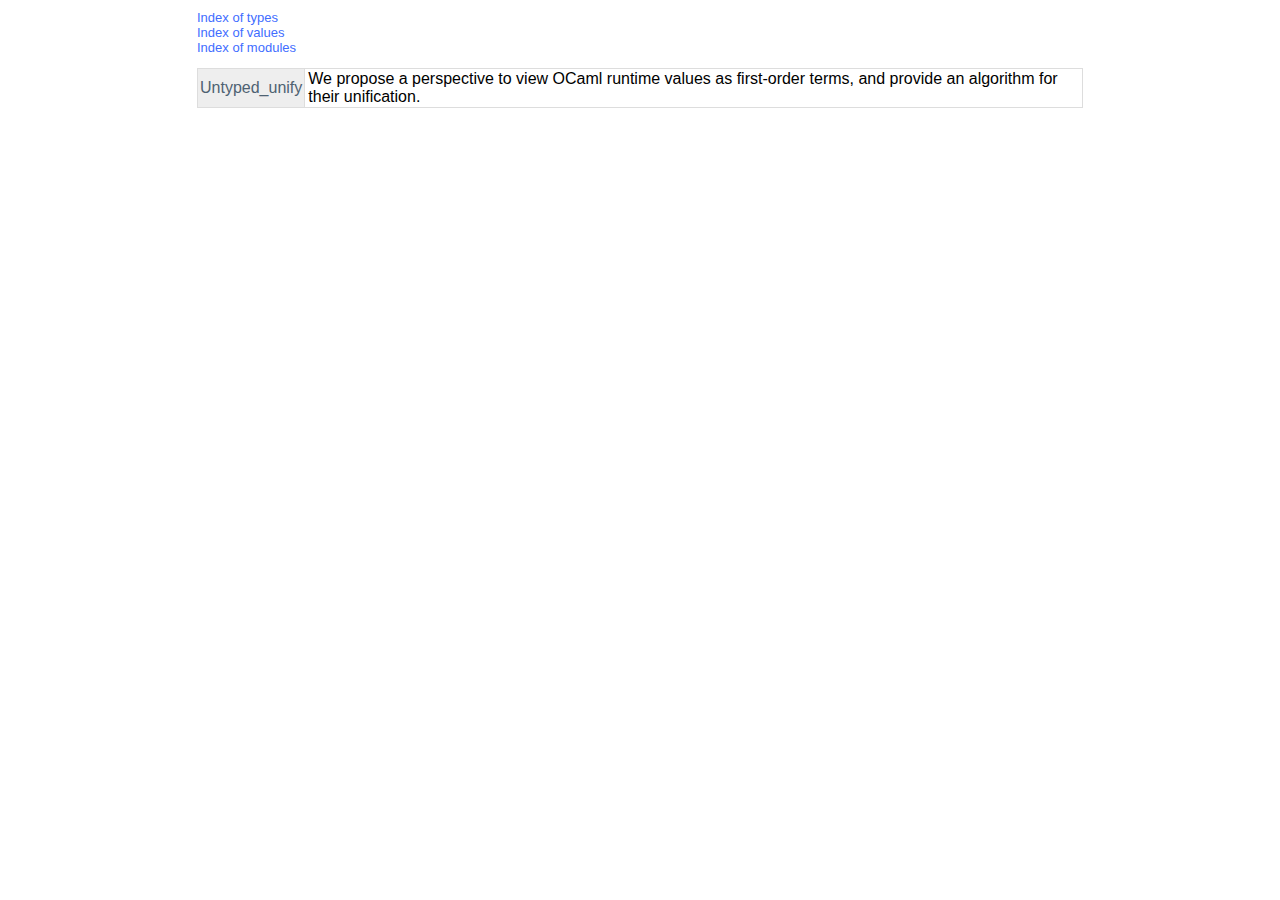
<file: untyped_unify_doc/index.html>
<!DOCTYPE HTML PUBLIC "-//W3C//DTD HTML 4.01 Transitional//EN">
<html>
<head>
<link rel="stylesheet" href="style.css" type="text/css">
<meta content="text/html; charset=iso-8859-1" http-equiv="Content-Type">
<meta name="viewport" content="width=device-width, initial-scale=1">
<link rel="Start" href="index.html">
<link title="Index of types" rel=Appendix href="index_types.html">
<link title="Index of values" rel=Appendix href="index_values.html">
<link title="Index of modules" rel=Appendix href="index_modules.html">
<link title="Untyped_unify" rel="Chapter" href="Untyped_unify.html"><title></title>
</head>
<body>
<div class = "index-list">
<ul class="indexlist">
<li><a href="index_types.html">Index of types</a></li>
<li><a href="index_values.html">Index of values</a></li>
<li><a href="index_modules.html">Index of modules</a></li>
</ul>
</div>

<table class="indextable module-list">
<tr><td class="module"><a href="Untyped_unify.html">Untyped_unify</a></td><td><div class="info">
<p>We propose a perspective to view OCaml runtime values as first-order terms, and provide an algorithm for their unification.</p>

</div>
</td></tr>
</table>
</body>
</html>
</file>
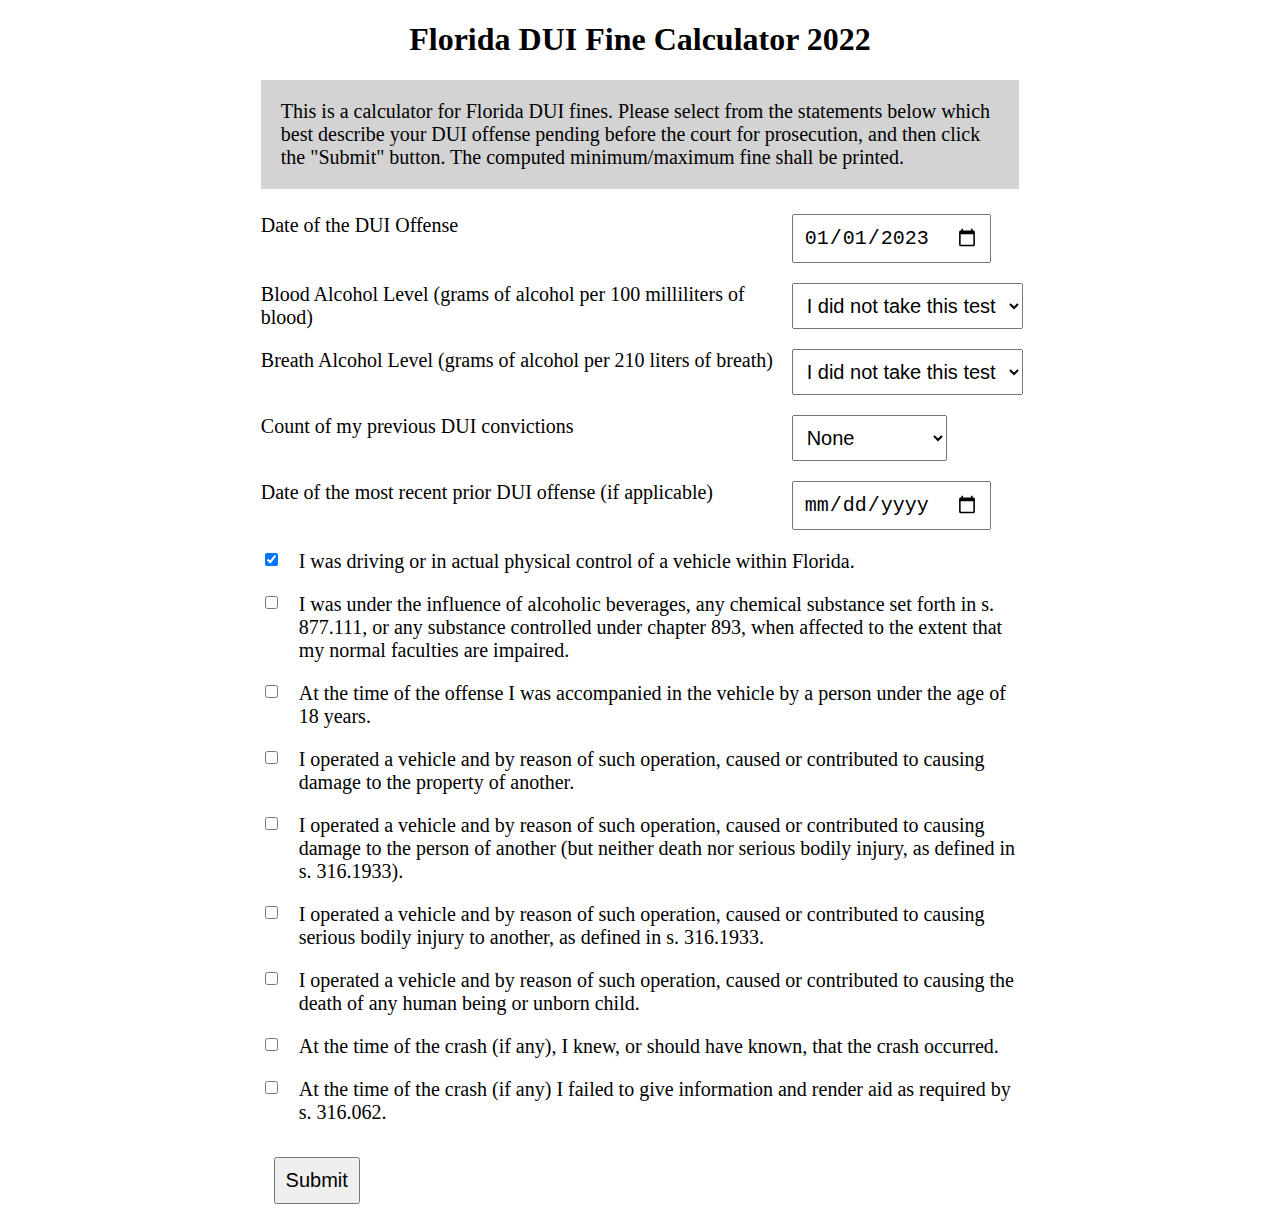
<file: FloridaDUIFine/code/index.html>
<!doctype html>
<html>
  <head>
    <title>Florida DUI Fine Calculator</title>
    <meta name="viewport" content="width=device-width, initial-scale=1.0"> 
    <script type="application/javascript" src="florida.js"></script>
    <style>
      h1 { text-align : center; }
      p { background-color : lightgrey;
	  font-size : 20px;
	  margin :  5px 20%;
	  padding : 20px; }
      pre { text-align : center; font-size : 20px;  margin : 20px 0;}
      form { margin : 0 20%; }
      label { font-size: 20px; }
      button  { margin : 1vw;
		font-size : 20px;
	        padding : 10px; }
      input, select { font-size: 20px;
		      padding:10px;}
      .col-1 {
	  float: left;
	  width: 70%;
	  margin-top: 20px;
      }
      .col-2 {
	  float: left;
	  width: 30%;
	  margin-top: 20px;
      }
      .col-3 {
	  float: left;
	  width: 5%;
	  margin-top: 20px;
      }

      .col-4 {
	  float: left;
	  width: 95%;
	  margin-top: 20px;
      }
      /* Clear floats after the columns */
      .row:after {
	  content: "";
	  display: table;
	  clear: both;
      }
      @media screen and (max-width: 1000px) {
	  h1 { font-size : 8vw; }
	  form { margin : 0 5%; }
	  p { background-color : lightgrey;
	      font-size : 4vw;
	      margin :  5px 5%;
	      padding : 20px;
	    }
	  pre { text-align : center; font-size : 4vw;  margin : 2vw 0;}
	  label { font-size: 4vw; }
	  input, select { font-size: 4vw;
			  margin:2vw;}
	  button  { margin : 1vw;
		    font-size : 4vw;
		    width : 100%;}
	  .col-1, .col-2 {
	      width: 100%;
	      margin-top: 0;
	  }
	  .col-3 {
	      width: 15%;
	      margin-top: 0;
	  }
	  .col-4 {
	      width: 80%;
	      margin-top: 0;
	  }   
      }
    </style>
  </head>
  <body>
    <h1>Florida DUI Fine Calculator 2022</h1>
    <p>This is a calculator for Florida DUI fines. Please select from the statements below which best describe your DUI offense pending before the court for prosecution, and then click the "Submit" button. The computed minimum/maximum fine shall be printed.</p>
    <form id="fineCalc">

      <div class="row">
	<div class="col-1">
	  <label for="date_of_instant_offense">Date of the DUI Offense</label>
	</div>
	<div class="col-2">
	  <input type="date" id="date_of_instant_offense" name="date_of_instant_offense">
	</div>
      </div>

      <div class="row">
	<div class="col-1">
	  <label for="blood_alcohol_level">Blood Alcohol Level (grams of alcohol per 100 milliliters of blood)</label>
	</div>
	<div class="col-2">
	  <select id="blood_alcohol_level">
	    <option value="NA">I did not take this test</option>
	    <option value="0.07">0.07 or below</option>
	    <option value="0.08">0.08</option>
	    <option value="0.09">0.09</option>
	    <option value="0.10">0.10</option>
	    <option value="0.11">0.11</option>
	    <option value="0.12">0.12</option>
	    <option value="0.13">0.13</option>
	    <option value="0.14">0.14</option>
	    <option value="0.15000000000000001">0.15</option> <?- to avoid a floating point trap->
	    <option value="0.16">0.16</option>
	    <option value="0.17">0.17 or above</option>
	  </select>
	</div>
      </div>
      
      <div class="row">
	<div class="col-1">
	  <label for="breath_alcohol_level">Breath Alcohol Level (grams of alcohol per 210 liters of breath)</label>	 
	</div>
	<div class="col-2">
	  <select id="breath_alcohol_level">
	    <option value="NA">I did not take this test</option>
	    <option value="0.07">0.07 or below</option>
	    <option value="0.08">0.08</option>
	    <option value="0.09">0.09</option>
	    <option value="0.10">0.10</option>
	    <option value="0.11">0.11</option>
	    <option value="0.12">0.12</option>
	    <option value="0.13">0.13</option>
	    <option value="0.14">0.14</option>
	    <option value="0.15000000000000001">0.15</option> 
	    <option value="0.16">0.16</option>
	    <option value="0.17">0.17 or above</option>
	  </select>
	</div>
      </div>

      <div class="row">
	<div class="col-1">
	  <label for="prior_count">Count of my previous DUI convictions</label>
	</div>
	<div class="col-2">
	  <select id="prior_count">
	    <option value="0">None</option>
	    <option value="1">One</option>
	    <option value="2">Two</option>
	    <option value="3">Three</option>
	    <option value="4">Four</option>
	    <option value="5">Five or More</option>
	  </select>
	</div>
      </div>
      
      <div class="row">
	<div class="col-1">
	  <label for="date_of_instant_offense">Date of the most recent prior DUI offense (if applicable)</label>
	</div>
	<div class="col-2">
	  <input type="date" id="date_of_last_offense" name="date_of_last_offense"><br>
	</div>
      </div>
      
      <div class="row">
	<div class="col-3">
	  <input type="checkbox" id="driving_or_in_control" name="driving_or_in_control">
	</div>
	<div class="col-4">
	  <label for="driving_or_in_control">I was driving or in actual physical control of a vehicle within Florida.</label>
	</div>
      </div>

      <div class="row">
	<div class="col-3">
	  <input type="checkbox" id="faculties_impaired" name="faculties_impaired">
	</div>
	<div class="col-4">
	  <label for="faculties_impaired">I was under the influence of alcoholic beverages, any chemical substance set forth in s. 877.111, or any substance controlled under chapter 893, when affected to the extent that my normal faculties are impaired.</label> 
	</div>
      </div>

      <div class="row">
	<div class="col-3">
	  <input type="checkbox" id="accompanied_by_minor" name="accompanied_by_minor">
	</div>
	<div class="col-4">
	  <label for="accompanied_by_minor">At the time of the offense I was accompanied in the vehicle by a person under the age of 18 years.</label><br>
	</div>
      </div>

      <div class="row">
	<div class="col-3">
	  <input type="checkbox" id="damage_to_property" name="damage_to_property">
	</div>
	<div class="col-4">
	  <label for="damage_to_property">I operated a vehicle and by reason of such operation, caused or contributed to causing damage to the property of another.</label><br>
	</div>
      </div>

      <div class="row">
	<div class="col-3">
	  <input type="checkbox" id="light_injury" name="light_injury">
	</div>
	<div class="col-4">
	  <label for="light_injury">I operated a vehicle and by reason of such operation, caused or contributed to causing damage to the person of another (but neither death nor serious bodily injury, as defined in s. 316.1933).</label><br>
	</div>
      </div>

      <div class="row">
	<div class="col-3">
	  <input type="checkbox" id="serious_injury" name="serious_injury">
	</div>
	<div class="col-4">
	  <label for="serious_injury">I operated a vehicle and by reason of such operation, caused or contributed to causing serious bodily injury to another, as defined in s. 316.1933.</label><br> 
	</div>
      </div>

      <div class="row">
	<div class="col-3">
	  <input type="checkbox" id="death" name="death">
	</div>
	<div class="col-4">
	  <label for="death">I operated a vehicle and by reason of such operation, caused or contributed to causing the death of any human being or unborn child.</label><br>
	</div>
      </div>

      <div class="row">
	<div class="col-3">
	  <input type="checkbox" id="know_crash" name="know_crash">
	</div>
	<div class="col-4">
	  <label for="know_crash">At the time of the crash (if any), I knew, or should have known, that the crash occurred.</label><br>
	</div>
      </div>

      <div class="row">
	<div class="col-3">
	  <input type="checkbox" id="fail_to_aid" name="fail_to_aid">
	</div>
	<div class="col-4">
	  <label for="fail_to_aid">At the time of the crash (if any) I failed to give information and render aid as required by s. 316.062.</label><br>
	</div>
      </div>
      <pre id="output"></pre>
      <button type="button" onclick="computeFine()">Submit</button><br>
    </form>
    <script type="application/javascript" src="webUI.js"></script>
  </body>
</html>
</file>
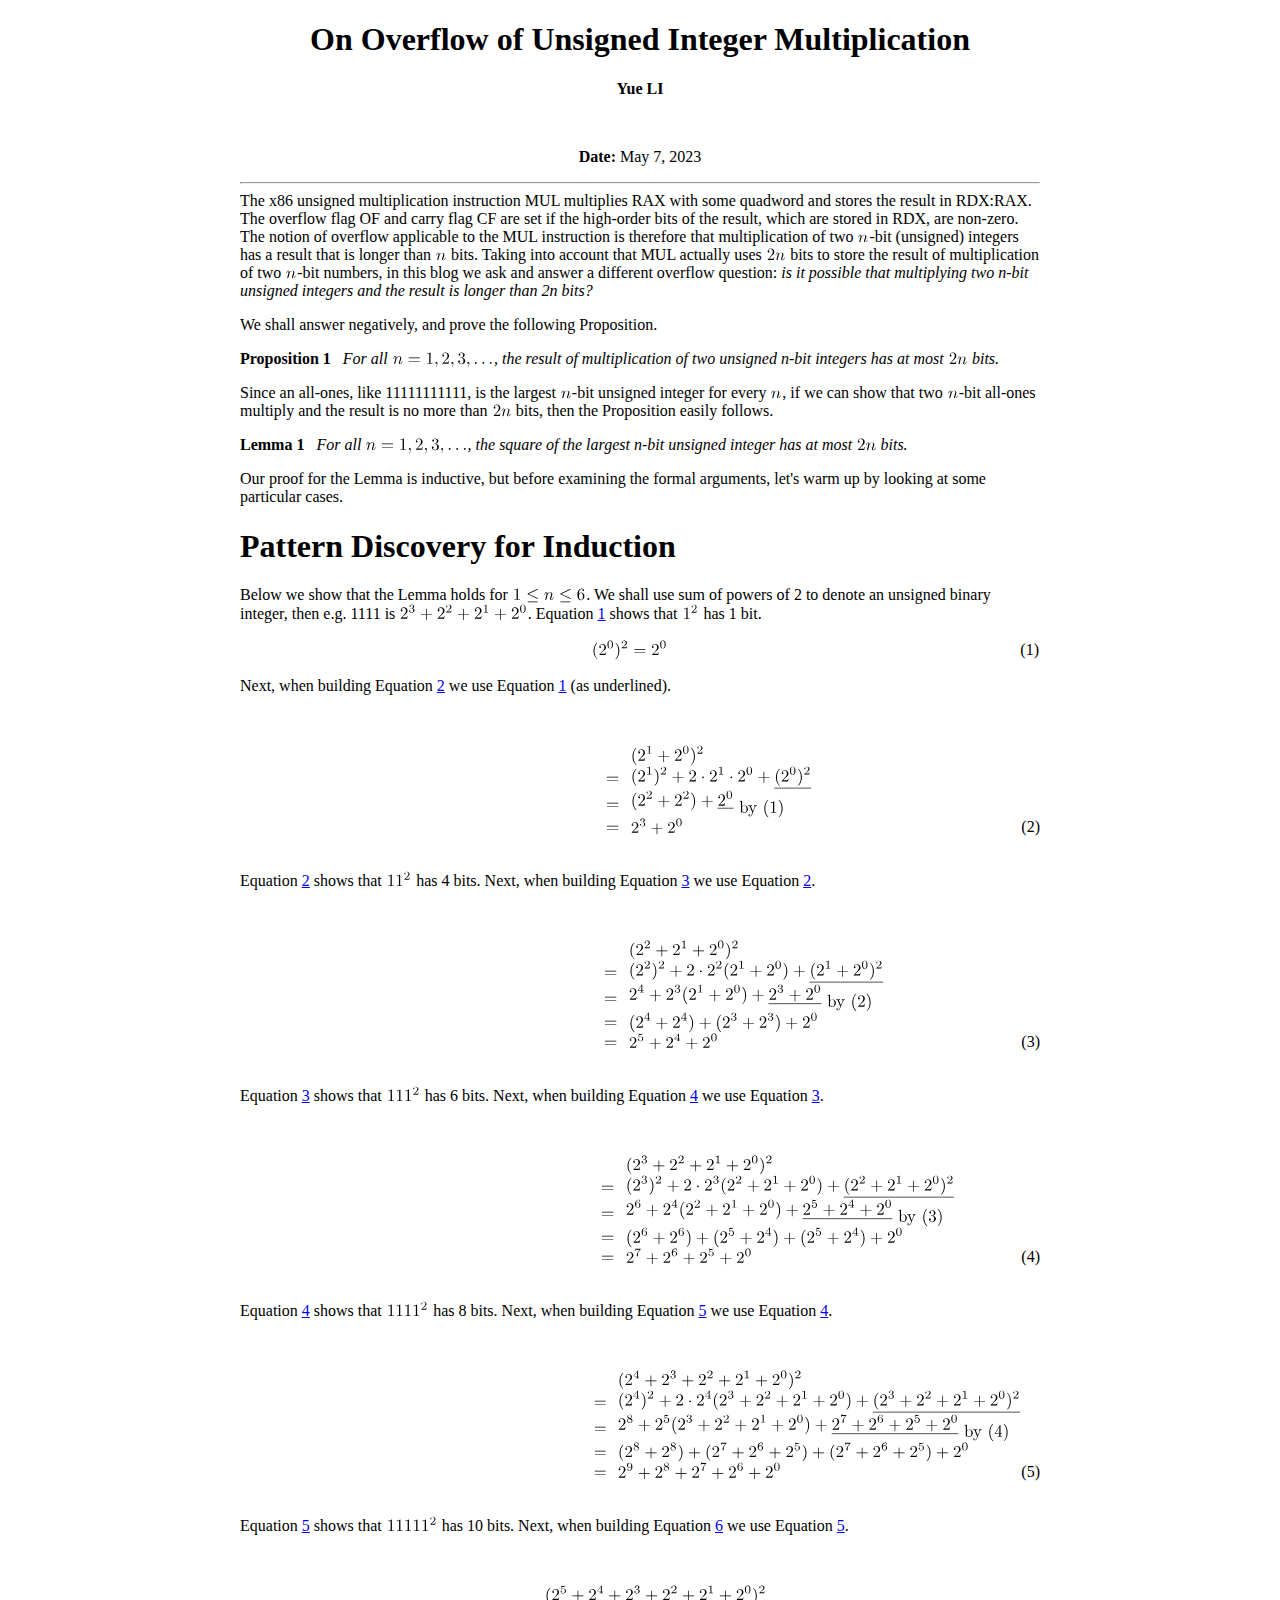
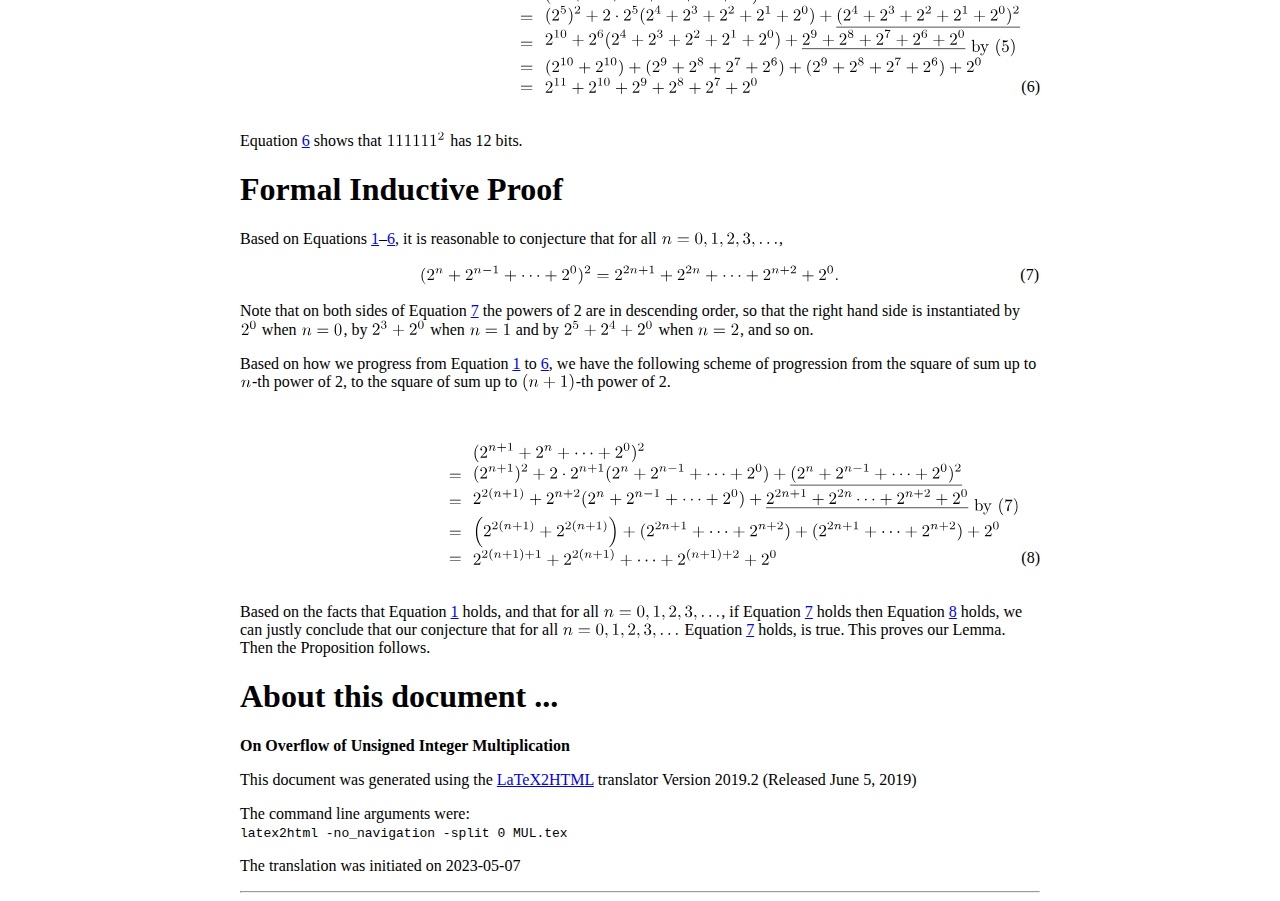
<file: blog/MUL/html/index.html>
<!DOCTYPE HTML>

<!--Converted with LaTeX2HTML 2019.2 (Released June 5, 2019) -->
<HTML lang="EN">
<HEAD>
<TITLE>On Overflow of Unsigned Integer Multiplication</TITLE>
<META NAME="description" CONTENT="On Overflow of Unsigned Integer Multiplication">
<META NAME="keywords" CONTENT="MUL">
<META NAME="resource-type" CONTENT="document">
<META NAME="distribution" CONTENT="global">

<META HTTP-EQUIV="Content-Type" CONTENT="text/html; charset=utf-8">
<META NAME="viewport" CONTENT="width=device-width, initial-scale=1.0">
<META NAME="Generator" CONTENT="LaTeX2HTML v2019.2">

<LINK REL="STYLESHEET" HREF="MUL.css">

</HEAD>

<BODY >
<H1 class="CENTER">On Overflow of Unsigned Integer Multiplication</H1>
<P class="CENTER"><STRONG>Yue LI</STRONG>
</P>
<BR><P class="CENTER"><B>Date:</B> May 7, 2023</P>

<HR>

The x86 unsigned multiplication instruction MUL multiplies RAX with some quadword and stores the result in RDX:RAX.  The overflow flag OF and carry flag CF are set if the high-order bits of the result, which are stored in RDX, are non-zero. The notion of overflow applicable to the MUL instruction is therefore that multiplication of two <SPAN CLASS="MATH"><IMG STYLE="height: 1.23ex; vertical-align: -0.12ex; " SRC="img1.svg"
 ALT="$n$"></SPAN>-bit (unsigned) integers has a result that is longer than <SPAN CLASS="MATH"><IMG STYLE="height: 1.23ex; vertical-align: -0.12ex; " SRC="img1.svg"
 ALT="$n$"></SPAN> bits. Taking into account that MUL actually uses <SPAN CLASS="MATH"><IMG STYLE="height: 1.72ex; vertical-align: -0.12ex; " SRC="img2.svg"
 ALT="$2n$"></SPAN> bits to store the result of multiplication of two <SPAN CLASS="MATH"><IMG STYLE="height: 1.23ex; vertical-align: -0.12ex; " SRC="img1.svg"
 ALT="$n$"></SPAN>-bit numbers, in this blog we ask and answer a different overflow question: <SPAN  CLASS="textit">is it possible that multiplying two n-bit unsigned integers and the result is longer than 2n bits?</SPAN>

<P>
We shall answer negatively, and prove the following Proposition.

<P>
<P>
<DIV><B>Proposition  <SPAN CLASS="arabic">1</SPAN></B> &nbsp; 
<I>For all <!-- MATH
 $n=1,2,3,\ldots$
 -->
<SPAN CLASS="MATH"><IMG STYLE="height: 2.17ex; vertical-align: -0.57ex; " SRC="img3.svg"
 ALT="$n=1,2,3,\ldots$"></SPAN>, the result of multiplication of two unsigned n-bit integers has at most <SPAN CLASS="MATH"><IMG STYLE="height: 1.72ex; vertical-align: -0.12ex; " SRC="img2.svg"
 ALT="$2n$"></SPAN> bits.</I></DIV><P></P>

<P>
Since an all-ones, like 11111111111, is the largest <SPAN CLASS="MATH"><IMG STYLE="height: 1.23ex; vertical-align: -0.12ex; " SRC="img1.svg"
 ALT="$n$"></SPAN>-bit unsigned integer for every <SPAN CLASS="MATH"><IMG STYLE="height: 1.23ex; vertical-align: -0.12ex; " SRC="img1.svg"
 ALT="$n$"></SPAN>, if we can show that two <SPAN CLASS="MATH"><IMG STYLE="height: 1.23ex; vertical-align: -0.12ex; " SRC="img1.svg"
 ALT="$n$"></SPAN>-bit all-ones multiply and the result is no more than <SPAN CLASS="MATH"><IMG STYLE="height: 1.72ex; vertical-align: -0.12ex; " SRC="img2.svg"
 ALT="$2n$"></SPAN> bits, then the Proposition easily follows. 

<P>
<P>
<DIV><B>Lemma  <SPAN CLASS="arabic">1</SPAN></B> &nbsp; 
<I>For all <!-- MATH
 $n=1,2,3,\ldots$
 -->
<SPAN CLASS="MATH"><IMG STYLE="height: 2.17ex; vertical-align: -0.57ex; " SRC="img3.svg"
 ALT="$n=1,2,3,\ldots$"></SPAN>, the square of the largest n-bit unsigned integer has at most <SPAN CLASS="MATH"><IMG STYLE="height: 1.72ex; vertical-align: -0.12ex; " SRC="img2.svg"
 ALT="$2n$"></SPAN> bits.</I></DIV><P></P>

<P>
Our proof for the Lemma is inductive, but before examining the formal arguments, let's warm up by looking at some particular cases.

<P>

<H1><A ID="SECTION00010000000000000000">
Pattern Discovery for Induction</A>
</H1>

<P>
Below we show that the Lemma holds for <!-- MATH
 $1\leq n\leq 6$
 -->
<SPAN CLASS="MATH"><IMG STYLE="height: 2.04ex; vertical-align: -0.43ex; " SRC="img4.svg"
 ALT="$1\leq n\leq 6$"></SPAN>. We shall use sum of powers of 2 to denote an unsigned binary integer, then e.g. 1111 is <!-- MATH
 $2^3+2^2+2^1+2^0$
 -->
<SPAN CLASS="MATH"><IMG STYLE="height: 2.31ex; vertical-align: -0.31ex; " SRC="img5.svg"
 ALT="$2^3+2^2+2^1+2^0$"></SPAN>. Equation&nbsp;<A HREF="#eq0">1</A> shows that <SPAN CLASS="MATH"><IMG STYLE="height: 2.12ex; vertical-align: -0.12ex; " SRC="img6.svg"
 ALT="$1^2$"></SPAN> has 1 bit.

<P>
<P></P>
<DIV CLASS="mathdisplay"><A ID="eq0"></A><!-- MATH
 \begin{equation}
(2^0)^2=2^0
\end{equation}
 -->
<TABLE CLASS="equation" >
<TR>
<TD  style="text-align:center;"><SPAN CLASS="MATH"><IMG STYLE="height: 2.81ex; vertical-align: -0.70ex; " SRC="img7.svg"
 ALT="$\displaystyle (2^0)^2=2^0$"></SPAN></TD>
<TD  CLASS="eqno" style="text-align:right">
(<SPAN CLASS="arabic">1</SPAN>)</TD></TR>
</TABLE></DIV>
<P></P>

<P>
Next, when building Equation&nbsp;<A HREF="#eq1">2</A> we use Equation&nbsp;<A HREF="#eq0">1</A> (as underlined).

<P>
<BR>
<DIV CLASS="mathdisplay"><A ID="eq1"></A><!-- MATH
 \begin{eqnarray}
&  (2^1+2^0)^2 \nonumber\\
   =\ & (2^1)^2+2\cdot2^1\cdot2^0+\underline{(2^0)^2} \nonumber\\
   =\  & (2^2+2^2)+\underline{2^0}_{\mbox{ by (\ref{eq0})}} \nonumber\\
   =\  & 2^3+2^0
\end{eqnarray}
 -->
<TABLE CELLPADDING="0" ALIGN="CENTER" WIDTH="100%">
<TR VALIGN="MIDDLE"><TD NOWRAP WIDTH="50%" ALIGN="RIGHT">&nbsp;</TD>
<TD>&nbsp;</TD>
<TD ALIGN="LEFT" NOWRAP WIDTH="50%"><IMG STYLE="height: 2.81ex; vertical-align: -0.70ex; " SRC="img8.svg"
 ALT="$\displaystyle (2^1+2^0)^2$"></TD>
<TD CLASS="eqno" WIDTH=10 ALIGN="RIGHT">
&nbsp;</TD></TR>
<TR VALIGN="MIDDLE"><TD NOWRAP WIDTH="50%" ALIGN="RIGHT"><IMG STYLE="height: 1.08ex; vertical-align: -0.12ex; " SRC="img9.svg"
 ALT="$\displaystyle =\ $"></TD>
<TD>&nbsp;</TD>
<TD ALIGN="LEFT" NOWRAP WIDTH="50%"><IMG STYLE="height: 3.27ex; vertical-align: -1.16ex; " SRC="img10.svg"
 ALT="$\displaystyle (2^1)^2+2\cdot2^1\cdot2^0+\underline{(2^0)^2}$"></TD>
<TD CLASS="eqno" WIDTH=10 ALIGN="RIGHT">
&nbsp;</TD></TR>
<TR VALIGN="MIDDLE"><TD NOWRAP WIDTH="50%" ALIGN="RIGHT"><IMG STYLE="height: 1.08ex; vertical-align: -0.12ex; " SRC="img9.svg"
 ALT="$\displaystyle =\ $"></TD>
<TD>&nbsp;</TD>
<TD ALIGN="LEFT" NOWRAP WIDTH="50%"><IMG STYLE="height: 3.75ex; vertical-align: -1.64ex; " SRC="img11.svg"
 ALT="% latex2html id marker 365
$\displaystyle (2^2+2^2)+\underline{2^0}_{\mbox{ by (\ref{eq0})}}$"></TD>
<TD CLASS="eqno" WIDTH=10 ALIGN="RIGHT">
&nbsp;</TD></TR>
<TR VALIGN="MIDDLE"><TD NOWRAP WIDTH="50%" ALIGN="RIGHT"><IMG STYLE="height: 1.08ex; vertical-align: -0.12ex; " SRC="img9.svg"
 ALT="$\displaystyle =\ $"></TD>
<TD>&nbsp;</TD>
<TD ALIGN="LEFT" NOWRAP WIDTH="50%"><IMG STYLE="height: 2.42ex; vertical-align: -0.31ex; " SRC="img12.svg"
 ALT="$\displaystyle 2^3+2^0$"></TD>
<TD CLASS="eqno" WIDTH=10 ALIGN="RIGHT">
(<SPAN CLASS="arabic">2</SPAN>)</TD></TR>
</TABLE></DIV>
<BR CLEAR="ALL">

<P>
Equation&nbsp;<A HREF="#eq1">2</A> shows that <SPAN CLASS="MATH"><IMG STYLE="height: 2.12ex; vertical-align: -0.12ex; " SRC="img13.svg"
 ALT="$11^2$"></SPAN> has 4 bits. Next, when building Equation&nbsp;<A HREF="#eq2">3</A> we use Equation&nbsp;<A HREF="#eq1">2</A>.

<P>
<BR>
<DIV CLASS="mathdisplay"><A ID="eq2"></A><!-- MATH
 \begin{eqnarray}
& (2^2+2^1+2^0)^2\nonumber\\
   =\ & (2^2)^2+2\cdot2^2(2^1+2^0)+\underline{(2^1+2^0)^2}\nonumber\\
   =\ & 2^4+2^3(2^1+2^0)+\underline{2^3+2^0}_{\mbox{ by (\ref{eq1})}}\nonumber\\
   =\ & (2^4+2^4)+(2^3+2^3)+2^0\nonumber\\
   =\ & 2^5+2^4+2^0
\end{eqnarray}
 -->
<TABLE CELLPADDING="0" ALIGN="CENTER" WIDTH="100%">
<TR VALIGN="MIDDLE"><TD NOWRAP WIDTH="50%" ALIGN="RIGHT">&nbsp;</TD>
<TD>&nbsp;</TD>
<TD ALIGN="LEFT" NOWRAP WIDTH="50%"><IMG STYLE="height: 2.81ex; vertical-align: -0.70ex; " SRC="img14.svg"
 ALT="$\displaystyle (2^2+2^1+2^0)^2$"></TD>
<TD CLASS="eqno" WIDTH=10 ALIGN="RIGHT">
&nbsp;</TD></TR>
<TR VALIGN="MIDDLE"><TD NOWRAP WIDTH="50%" ALIGN="RIGHT"><IMG STYLE="height: 1.08ex; vertical-align: -0.12ex; " SRC="img9.svg"
 ALT="$\displaystyle =\ $"></TD>
<TD>&nbsp;</TD>
<TD ALIGN="LEFT" NOWRAP WIDTH="50%"><IMG STYLE="height: 3.27ex; vertical-align: -1.16ex; " SRC="img15.svg"
 ALT="$\displaystyle (2^2)^2+2\cdot2^2(2^1+2^0)+\underline{(2^1+2^0)^2}$"></TD>
<TD CLASS="eqno" WIDTH=10 ALIGN="RIGHT">
&nbsp;</TD></TR>
<TR VALIGN="MIDDLE"><TD NOWRAP WIDTH="50%" ALIGN="RIGHT"><IMG STYLE="height: 1.08ex; vertical-align: -0.12ex; " SRC="img9.svg"
 ALT="$\displaystyle =\ $"></TD>
<TD>&nbsp;</TD>
<TD ALIGN="LEFT" NOWRAP WIDTH="50%"><IMG STYLE="height: 3.75ex; vertical-align: -1.64ex; " SRC="img16.svg"
 ALT="% latex2html id marker 382
$\displaystyle 2^4+2^3(2^1+2^0)+\underline{2^3+2^0}_{\mbox{ by (\ref{eq1})}}$"></TD>
<TD CLASS="eqno" WIDTH=10 ALIGN="RIGHT">
&nbsp;</TD></TR>
<TR VALIGN="MIDDLE"><TD NOWRAP WIDTH="50%" ALIGN="RIGHT"><IMG STYLE="height: 1.08ex; vertical-align: -0.12ex; " SRC="img9.svg"
 ALT="$\displaystyle =\ $"></TD>
<TD>&nbsp;</TD>
<TD ALIGN="LEFT" NOWRAP WIDTH="50%"><IMG STYLE="height: 2.81ex; vertical-align: -0.70ex; " SRC="img17.svg"
 ALT="$\displaystyle (2^4+2^4)+(2^3+2^3)+2^0$"></TD>
<TD CLASS="eqno" WIDTH=10 ALIGN="RIGHT">
&nbsp;</TD></TR>
<TR VALIGN="MIDDLE"><TD NOWRAP WIDTH="50%" ALIGN="RIGHT"><IMG STYLE="height: 1.08ex; vertical-align: -0.12ex; " SRC="img9.svg"
 ALT="$\displaystyle =\ $"></TD>
<TD>&nbsp;</TD>
<TD ALIGN="LEFT" NOWRAP WIDTH="50%"><IMG STYLE="height: 2.42ex; vertical-align: -0.31ex; " SRC="img18.svg"
 ALT="$\displaystyle 2^5+2^4+2^0$"></TD>
<TD CLASS="eqno" WIDTH=10 ALIGN="RIGHT">
(<SPAN CLASS="arabic">3</SPAN>)</TD></TR>
</TABLE></DIV>
<BR CLEAR="ALL">

<P>
Equation&nbsp;<A HREF="#eq2">3</A> shows that <SPAN CLASS="MATH"><IMG STYLE="height: 2.12ex; vertical-align: -0.12ex; " SRC="img19.svg"
 ALT="$111^2$"></SPAN> has 6 bits. Next, when building Equation&nbsp;<A HREF="#eq3">4</A> we use Equation&nbsp;<A HREF="#eq2">3</A>.

<P>
<BR>
<DIV CLASS="mathdisplay"><A ID="eq3"></A><!-- MATH
 \begin{eqnarray}
& (2^3+2^2+2^1+2^0)^2\nonumber\\
   =\ & (2^3)^2+2\cdot2^3(2^2+2^1+2^0)+\underline{(2^2+2^1+2^0)^2}\nonumber\\
   =\ & 2^6+2^4(2^2+2^1+2^0)+\underline{2^5+2^4+2^0}_{\mbox{ by (\ref{eq2})}}\nonumber\\
   =\ & (2^6+2^6)+(2^5+2^4)+(2^5+2^4)+2^0\nonumber\\
   =\ & 2^7+2^6+2^5+2^0
\end{eqnarray}
 -->
<TABLE CELLPADDING="0" ALIGN="CENTER" WIDTH="100%">
<TR VALIGN="MIDDLE"><TD NOWRAP WIDTH="50%" ALIGN="RIGHT">&nbsp;</TD>
<TD>&nbsp;</TD>
<TD ALIGN="LEFT" NOWRAP WIDTH="50%"><IMG STYLE="height: 2.81ex; vertical-align: -0.70ex; " SRC="img20.svg"
 ALT="$\displaystyle (2^3+2^2+2^1+2^0)^2$"></TD>
<TD CLASS="eqno" WIDTH=10 ALIGN="RIGHT">
&nbsp;</TD></TR>
<TR VALIGN="MIDDLE"><TD NOWRAP WIDTH="50%" ALIGN="RIGHT"><IMG STYLE="height: 1.08ex; vertical-align: -0.12ex; " SRC="img9.svg"
 ALT="$\displaystyle =\ $"></TD>
<TD>&nbsp;</TD>
<TD ALIGN="LEFT" NOWRAP WIDTH="50%"><IMG STYLE="height: 3.27ex; vertical-align: -1.16ex; " SRC="img21.svg"
 ALT="$\displaystyle (2^3)^2+2\cdot2^3(2^2+2^1+2^0)+\underline{(2^2+2^1+2^0)^2}$"></TD>
<TD CLASS="eqno" WIDTH=10 ALIGN="RIGHT">
&nbsp;</TD></TR>
<TR VALIGN="MIDDLE"><TD NOWRAP WIDTH="50%" ALIGN="RIGHT"><IMG STYLE="height: 1.08ex; vertical-align: -0.12ex; " SRC="img9.svg"
 ALT="$\displaystyle =\ $"></TD>
<TD>&nbsp;</TD>
<TD ALIGN="LEFT" NOWRAP WIDTH="50%"><IMG STYLE="height: 3.75ex; vertical-align: -1.64ex; " SRC="img22.svg"
 ALT="% latex2html id marker 403
$\displaystyle 2^6+2^4(2^2+2^1+2^0)+\underline{2^5+2^4+2^0}_{\mbox{ by (\ref{eq2})}}$"></TD>
<TD CLASS="eqno" WIDTH=10 ALIGN="RIGHT">
&nbsp;</TD></TR>
<TR VALIGN="MIDDLE"><TD NOWRAP WIDTH="50%" ALIGN="RIGHT"><IMG STYLE="height: 1.08ex; vertical-align: -0.12ex; " SRC="img9.svg"
 ALT="$\displaystyle =\ $"></TD>
<TD>&nbsp;</TD>
<TD ALIGN="LEFT" NOWRAP WIDTH="50%"><IMG STYLE="height: 2.81ex; vertical-align: -0.70ex; " SRC="img23.svg"
 ALT="$\displaystyle (2^6+2^6)+(2^5+2^4)+(2^5+2^4)+2^0$"></TD>
<TD CLASS="eqno" WIDTH=10 ALIGN="RIGHT">
&nbsp;</TD></TR>
<TR VALIGN="MIDDLE"><TD NOWRAP WIDTH="50%" ALIGN="RIGHT"><IMG STYLE="height: 1.08ex; vertical-align: -0.12ex; " SRC="img9.svg"
 ALT="$\displaystyle =\ $"></TD>
<TD>&nbsp;</TD>
<TD ALIGN="LEFT" NOWRAP WIDTH="50%"><IMG STYLE="height: 2.42ex; vertical-align: -0.31ex; " SRC="img24.svg"
 ALT="$\displaystyle 2^7+2^6+2^5+2^0$"></TD>
<TD CLASS="eqno" WIDTH=10 ALIGN="RIGHT">
(<SPAN CLASS="arabic">4</SPAN>)</TD></TR>
</TABLE></DIV>
<BR CLEAR="ALL">

<P>
Equation&nbsp;<A HREF="#eq3">4</A> shows that <SPAN CLASS="MATH"><IMG STYLE="height: 2.12ex; vertical-align: -0.12ex; " SRC="img25.svg"
 ALT="$1111^2$"></SPAN> has 8 bits. Next, when building Equation&nbsp;<A HREF="#eq4">5</A> we use Equation&nbsp;<A HREF="#eq3">4</A>.

<P>
<BR>
<DIV CLASS="mathdisplay"><A ID="eq4"></A><!-- MATH
 \begin{eqnarray}
& (2^4+2^3+2^2+2^1+2^0)^2\nonumber\\
   =\ & (2^4)^2+2\cdot2^4(2^3+2^2+2^1+2^0)+\underline{(2^3+2^2+2^1+2^0)^2}\nonumber\\
   =\ & 2^8+2^5(2^3+2^2+2^1+2^0)+\underline{2^7+2^6+2^5+2^0}_{\mbox{ by (\ref{eq3})}}\nonumber\\
   =\ & (2^8+2^8)+(2^7+2^6+2^5)+(2^7+2^6+2^5)+2^0\nonumber\\
   =\ & 2^9+2^8+2^7+2^6+2^0
\end{eqnarray}
 -->
<TABLE CELLPADDING="0" ALIGN="CENTER" WIDTH="100%">
<TR VALIGN="MIDDLE"><TD NOWRAP WIDTH="50%" ALIGN="RIGHT">&nbsp;</TD>
<TD>&nbsp;</TD>
<TD ALIGN="LEFT" NOWRAP WIDTH="50%"><IMG STYLE="height: 2.81ex; vertical-align: -0.70ex; " SRC="img26.svg"
 ALT="$\displaystyle (2^4+2^3+2^2+2^1+2^0)^2$"></TD>
<TD CLASS="eqno" WIDTH=10 ALIGN="RIGHT">
&nbsp;</TD></TR>
<TR VALIGN="MIDDLE"><TD NOWRAP WIDTH="50%" ALIGN="RIGHT"><IMG STYLE="height: 1.08ex; vertical-align: -0.12ex; " SRC="img9.svg"
 ALT="$\displaystyle =\ $"></TD>
<TD>&nbsp;</TD>
<TD ALIGN="LEFT" NOWRAP WIDTH="50%"><IMG STYLE="height: 3.27ex; vertical-align: -1.16ex; " SRC="img27.svg"
 ALT="$\displaystyle (2^4)^2+2\cdot2^4(2^3+2^2+2^1+2^0)+\underline{(2^3+2^2+2^1+2^0)^2}$"></TD>
<TD CLASS="eqno" WIDTH=10 ALIGN="RIGHT">
&nbsp;</TD></TR>
<TR VALIGN="MIDDLE"><TD NOWRAP WIDTH="50%" ALIGN="RIGHT"><IMG STYLE="height: 1.08ex; vertical-align: -0.12ex; " SRC="img9.svg"
 ALT="$\displaystyle =\ $"></TD>
<TD>&nbsp;</TD>
<TD ALIGN="LEFT" NOWRAP WIDTH="50%"><IMG STYLE="height: 3.75ex; vertical-align: -1.64ex; " SRC="img28.svg"
 ALT="% latex2html id marker 424
$\displaystyle 2^8+2^5(2^3+2^2+2^1+2^0)+\underline{2^7+2^6+2^5+2^0}_{\mbox{ by (\ref{eq3})}}$"></TD>
<TD CLASS="eqno" WIDTH=10 ALIGN="RIGHT">
&nbsp;</TD></TR>
<TR VALIGN="MIDDLE"><TD NOWRAP WIDTH="50%" ALIGN="RIGHT"><IMG STYLE="height: 1.08ex; vertical-align: -0.12ex; " SRC="img9.svg"
 ALT="$\displaystyle =\ $"></TD>
<TD>&nbsp;</TD>
<TD ALIGN="LEFT" NOWRAP WIDTH="50%"><IMG STYLE="height: 2.81ex; vertical-align: -0.70ex; " SRC="img29.svg"
 ALT="$\displaystyle (2^8+2^8)+(2^7+2^6+2^5)+(2^7+2^6+2^5)+2^0$"></TD>
<TD CLASS="eqno" WIDTH=10 ALIGN="RIGHT">
&nbsp;</TD></TR>
<TR VALIGN="MIDDLE"><TD NOWRAP WIDTH="50%" ALIGN="RIGHT"><IMG STYLE="height: 1.08ex; vertical-align: -0.12ex; " SRC="img9.svg"
 ALT="$\displaystyle =\ $"></TD>
<TD>&nbsp;</TD>
<TD ALIGN="LEFT" NOWRAP WIDTH="50%"><IMG STYLE="height: 2.42ex; vertical-align: -0.31ex; " SRC="img30.svg"
 ALT="$\displaystyle 2^9+2^8+2^7+2^6+2^0$"></TD>
<TD CLASS="eqno" WIDTH=10 ALIGN="RIGHT">
(<SPAN CLASS="arabic">5</SPAN>)</TD></TR>
</TABLE></DIV>
<BR CLEAR="ALL">

<P>
Equation&nbsp;<A HREF="#eq4">5</A> shows that <SPAN CLASS="MATH"><IMG STYLE="height: 2.12ex; vertical-align: -0.12ex; " SRC="img31.svg"
 ALT="$11111^2$"></SPAN> has 10 bits. Next, when building Equation&nbsp;<A HREF="#eq5">6</A> we use Equation&nbsp;<A HREF="#eq4">5</A>.

<P>
<BR>
<DIV CLASS="mathdisplay"><A ID="eq5"></A><!-- MATH
 \begin{eqnarray}
& (2^5+2^4+2^3+2^2+2^1+2^0)^2\nonumber\\
   =\ & (2^5)^2+2\cdot2^5(2^4+2^3+2^2+2^1+2^0)+\underline{(2^4+2^3+2^2+2^1+2^0)^2}\nonumber\\
   =\ & 2^{10}+2^6(2^4+2^3+2^2+2^1+2^0)+\underline{2^9+2^8+2^7+2^6+2^0}_{\mbox{ by (\ref{eq4})}}\nonumber\\
   =\ & (2^{10}+2^{10})+(2^9+2^8+2^7+2^6)+(2^9+2^8+2^7+2^6)+2^0\nonumber\\
   =\ & 2^{11}+2^{10}+2^9+2^8+2^7+2^0
\end{eqnarray}
 -->
<TABLE CELLPADDING="0" ALIGN="CENTER" WIDTH="100%">
<TR VALIGN="MIDDLE"><TD NOWRAP WIDTH="50%" ALIGN="RIGHT">&nbsp;</TD>
<TD>&nbsp;</TD>
<TD ALIGN="LEFT" NOWRAP WIDTH="50%"><IMG STYLE="height: 2.81ex; vertical-align: -0.70ex; " SRC="img32.svg"
 ALT="$\displaystyle (2^5+2^4+2^3+2^2+2^1+2^0)^2$"></TD>
<TD CLASS="eqno" WIDTH=10 ALIGN="RIGHT">
&nbsp;</TD></TR>
<TR VALIGN="MIDDLE"><TD NOWRAP WIDTH="50%" ALIGN="RIGHT"><IMG STYLE="height: 1.08ex; vertical-align: -0.12ex; " SRC="img9.svg"
 ALT="$\displaystyle =\ $"></TD>
<TD>&nbsp;</TD>
<TD ALIGN="LEFT" NOWRAP WIDTH="50%"><IMG STYLE="height: 3.27ex; vertical-align: -1.16ex; " SRC="img33.svg"
 ALT="$\displaystyle (2^5)^2+2\cdot2^5(2^4+2^3+2^2+2^1+2^0)+\underline{(2^4+2^3+2^2+2^1+2^0)^2}$"></TD>
<TD CLASS="eqno" WIDTH=10 ALIGN="RIGHT">
&nbsp;</TD></TR>
<TR VALIGN="MIDDLE"><TD NOWRAP WIDTH="50%" ALIGN="RIGHT"><IMG STYLE="height: 1.08ex; vertical-align: -0.12ex; " SRC="img9.svg"
 ALT="$\displaystyle =\ $"></TD>
<TD>&nbsp;</TD>
<TD ALIGN="LEFT" NOWRAP WIDTH="50%"><IMG STYLE="height: 3.75ex; vertical-align: -1.64ex; " SRC="img34.svg"
 ALT="% latex2html id marker 445
$\displaystyle 2^{10}+2^6(2^4+2^3+2^2+2^1+2^0)+\underline{2^9+2^8+2^7+2^6+2^0}_{\mbox{ by (\ref{eq4})}}$"></TD>
<TD CLASS="eqno" WIDTH=10 ALIGN="RIGHT">
&nbsp;</TD></TR>
<TR VALIGN="MIDDLE"><TD NOWRAP WIDTH="50%" ALIGN="RIGHT"><IMG STYLE="height: 1.08ex; vertical-align: -0.12ex; " SRC="img9.svg"
 ALT="$\displaystyle =\ $"></TD>
<TD>&nbsp;</TD>
<TD ALIGN="LEFT" NOWRAP WIDTH="50%"><IMG STYLE="height: 2.81ex; vertical-align: -0.70ex; " SRC="img35.svg"
 ALT="$\displaystyle (2^{10}+2^{10})+(2^9+2^8+2^7+2^6)+(2^9+2^8+2^7+2^6)+2^0$"></TD>
<TD CLASS="eqno" WIDTH=10 ALIGN="RIGHT">
&nbsp;</TD></TR>
<TR VALIGN="MIDDLE"><TD NOWRAP WIDTH="50%" ALIGN="RIGHT"><IMG STYLE="height: 1.08ex; vertical-align: -0.12ex; " SRC="img9.svg"
 ALT="$\displaystyle =\ $"></TD>
<TD>&nbsp;</TD>
<TD ALIGN="LEFT" NOWRAP WIDTH="50%"><IMG STYLE="height: 2.42ex; vertical-align: -0.31ex; " SRC="img36.svg"
 ALT="$\displaystyle 2^{11}+2^{10}+2^9+2^8+2^7+2^0$"></TD>
<TD CLASS="eqno" WIDTH=10 ALIGN="RIGHT">
(<SPAN CLASS="arabic">6</SPAN>)</TD></TR>
</TABLE></DIV>
<BR CLEAR="ALL">

<P>
Equation&nbsp;<A HREF="#eq5">6</A> shows that <SPAN CLASS="MATH"><IMG STYLE="height: 2.12ex; vertical-align: -0.12ex; " SRC="img37.svg"
 ALT="$111111^2$"></SPAN> has 12 bits.

<P>

<H1><A ID="SECTION00020000000000000000">
Formal Inductive Proof</A>
</H1>

<P>
Based on Equations&nbsp;<A HREF="#eq0">1</A>&ndash;<A HREF="#eq5">6</A>, it is reasonable to conjecture that for all <!-- MATH
 $n=0,1,2,3,\ldots$
 -->
<SPAN CLASS="MATH"><IMG STYLE="height: 2.17ex; vertical-align: -0.57ex; " SRC="img38.svg"
 ALT="$n=0,1,2,3,\ldots$"></SPAN>,

<P>
<P></P>
<DIV CLASS="mathdisplay"><A ID="eq6"></A><!-- MATH
 \begin{equation}
(2^n+2^{n-1}+\cdots+2^0)^2=2^{2n+1}+2^{2n}+\cdots+2^{n+2}+2^0.
\end{equation}
 -->
<TABLE CLASS="equation" >
<TR>
<TD  style="text-align:center;"><SPAN CLASS="MATH"><IMG STYLE="height: 2.81ex; vertical-align: -0.70ex; " SRC="img39.svg"
 ALT="$\displaystyle (2^n+2^{n-1}+\cdots+2^0)^2=2^{2n+1}+2^{2n}+\cdots+2^{n+2}+2^0.$"></SPAN></TD>
<TD  CLASS="eqno" style="text-align:right">
(<SPAN CLASS="arabic">7</SPAN>)</TD></TR>
</TABLE></DIV>
<P></P>
Note that on both sides of Equation&nbsp;<A HREF="#eq6">7</A> the powers of 2 are in descending order, so that the right hand side is instantiated by <SPAN CLASS="MATH"><IMG STYLE="height: 2.12ex; vertical-align: -0.12ex; " SRC="img40.svg"
 ALT="$2^0$"></SPAN> when <SPAN CLASS="MATH"><IMG STYLE="height: 1.72ex; vertical-align: -0.12ex; " SRC="img41.svg"
 ALT="$n=0$"></SPAN>, by <SPAN CLASS="MATH"><IMG STYLE="height: 2.31ex; vertical-align: -0.31ex; " SRC="img42.svg"
 ALT="$2^3+2^0$"></SPAN> when <SPAN CLASS="MATH"><IMG STYLE="height: 1.72ex; vertical-align: -0.12ex; " SRC="img43.svg"
 ALT="$n=1$"></SPAN> and by <!-- MATH
 $2^5+2^4+2^0$
 -->
<SPAN CLASS="MATH"><IMG STYLE="height: 2.31ex; vertical-align: -0.31ex; " SRC="img44.svg"
 ALT="$2^5+2^4+2^0$"></SPAN> when <SPAN CLASS="MATH"><IMG STYLE="height: 1.72ex; vertical-align: -0.12ex; " SRC="img45.svg"
 ALT="$n=2$"></SPAN>, and so on.

<P>
Based on how we progress from Equation&nbsp;<A HREF="#eq0">1</A> to&nbsp;<A HREF="#eq5">6</A>, we have the following scheme of progression from the square of sum up to <SPAN CLASS="MATH"><IMG STYLE="height: 1.23ex; vertical-align: -0.12ex; " SRC="img1.svg"
 ALT="$n$"></SPAN>-th power of 2, to the square of sum up to <SPAN CLASS="MATH"><IMG STYLE="height: 2.55ex; vertical-align: -0.70ex; " SRC="img46.svg"
 ALT="$(n+1)$"></SPAN>-th power of 2.

<P>
<BR>
<DIV CLASS="mathdisplay"><A ID="eq7"></A><!-- MATH
 \begin{eqnarray}
& (2^{n+1}+2^n+\cdots+2^0)^2\nonumber\\
   =\ & (2^{n+1})^2+2\cdot2^{n+1}(2^n+2^{n-1}+\cdots+2^0)+\underline{(2^n+2^{n-1}+\cdots+2^0)^2}\nonumber\\
   =\ & 2^{2(n+1)}+2^{n+2}(2^n+2^{n-1}+\cdots+2^0)+\underline{2^{2n+1}+2^{2n}\cdots+2^{n+2}+2^0}_{\mbox{ by (\ref{eq6})}}\nonumber\\
   =\ & \left(2^{2(n+1)}+2^{2(n+1)}\right)+(2^{2n+1}+\cdots+2^{n+2})+(2^{2n+1}+\cdots+2^{n+2})+2^0\nonumber\\
   =\ & 2^{2(n+1)+1}+2^{2(n+1)}+\cdots+2^{(n+1)+2}+2^0
\end{eqnarray}
 -->
<TABLE CELLPADDING="0" ALIGN="CENTER" WIDTH="100%">
<TR VALIGN="MIDDLE"><TD NOWRAP WIDTH="50%" ALIGN="RIGHT">&nbsp;</TD>
<TD>&nbsp;</TD>
<TD ALIGN="LEFT" NOWRAP WIDTH="50%"><IMG STYLE="height: 2.81ex; vertical-align: -0.70ex; " SRC="img47.svg"
 ALT="$\displaystyle (2^{n+1}+2^n+\cdots+2^0)^2$"></TD>
<TD CLASS="eqno" WIDTH=10 ALIGN="RIGHT">
&nbsp;</TD></TR>
<TR VALIGN="MIDDLE"><TD NOWRAP WIDTH="50%" ALIGN="RIGHT"><IMG STYLE="height: 1.08ex; vertical-align: -0.12ex; " SRC="img9.svg"
 ALT="$\displaystyle =\ $"></TD>
<TD>&nbsp;</TD>
<TD ALIGN="LEFT" NOWRAP WIDTH="50%"><IMG STYLE="height: 3.27ex; vertical-align: -1.16ex; " SRC="img48.svg"
 ALT="$\displaystyle (2^{n+1})^2+2\cdot2^{n+1}(2^n+2^{n-1}+\cdots+2^0)+\underline{(2^n+2^{n-1}+\cdots+2^0)^2}$"></TD>
<TD CLASS="eqno" WIDTH=10 ALIGN="RIGHT">
&nbsp;</TD></TR>
<TR VALIGN="MIDDLE"><TD NOWRAP WIDTH="50%" ALIGN="RIGHT"><IMG STYLE="height: 1.08ex; vertical-align: -0.12ex; " SRC="img9.svg"
 ALT="$\displaystyle =\ $"></TD>
<TD>&nbsp;</TD>
<TD ALIGN="LEFT" NOWRAP WIDTH="50%"><IMG STYLE="height: 3.92ex; vertical-align: -1.64ex; " SRC="img49.svg"
 ALT="% latex2html id marker 487
$\displaystyle 2^{2(n+1)}+2^{n+2}(2^n+2^{n-1}+\cdots+2^0)+\underline{2^{2n+1}+2^{2n}\cdots+2^{n+2}+2^0}_{\mbox{ by (\ref{eq6})}}$"></TD>
<TD CLASS="eqno" WIDTH=10 ALIGN="RIGHT">
&nbsp;</TD></TR>
<TR VALIGN="MIDDLE"><TD NOWRAP WIDTH="50%" ALIGN="RIGHT"><IMG STYLE="height: 1.08ex; vertical-align: -0.12ex; " SRC="img9.svg"
 ALT="$\displaystyle =\ $"></TD>
<TD>&nbsp;</TD>
<TD ALIGN="LEFT" NOWRAP WIDTH="50%"><IMG STYLE="height: 4.40ex; vertical-align: -1.63ex; " SRC="img50.svg"
 ALT="$\displaystyle \left(2^{2(n+1)}+2^{2(n+1)}\right)+(2^{2n+1}+\cdots+2^{n+2})+(2^{2n+1}+\cdots+2^{n+2})+2^0$"></TD>
<TD CLASS="eqno" WIDTH=10 ALIGN="RIGHT">
&nbsp;</TD></TR>
<TR VALIGN="MIDDLE"><TD NOWRAP WIDTH="50%" ALIGN="RIGHT"><IMG STYLE="height: 1.08ex; vertical-align: -0.12ex; " SRC="img9.svg"
 ALT="$\displaystyle =\ $"></TD>
<TD>&nbsp;</TD>
<TD ALIGN="LEFT" NOWRAP WIDTH="50%"><IMG STYLE="height: 2.60ex; vertical-align: -0.31ex; " SRC="img51.svg"
 ALT="$\displaystyle 2^{2(n+1)+1}+2^{2(n+1)}+\cdots+2^{(n+1)+2}+2^0$"></TD>
<TD CLASS="eqno" WIDTH=10 ALIGN="RIGHT">
(<SPAN CLASS="arabic">8</SPAN>)</TD></TR>
</TABLE></DIV>
<BR CLEAR="ALL">

<P>
Based on the facts that Equation&nbsp;<A HREF="#eq0">1</A> holds, and that for all <!-- MATH
 $n=0,1,2,3,\ldots$
 -->
<SPAN CLASS="MATH"><IMG STYLE="height: 2.17ex; vertical-align: -0.57ex; " SRC="img38.svg"
 ALT="$n=0,1,2,3,\ldots$"></SPAN>, if Equation&nbsp;<A HREF="#eq6">7</A> holds then Equation&nbsp;<A HREF="#eq7">8</A> holds, we can justly conclude that our conjecture that for all <!-- MATH
 $n=0,1,2,3,\ldots$
 -->
<SPAN CLASS="MATH"><IMG STYLE="height: 2.17ex; vertical-align: -0.57ex; " SRC="img38.svg"
 ALT="$n=0,1,2,3,\ldots$"></SPAN> Equation&nbsp;<A HREF="#eq6">7</A> holds, is true. This proves our Lemma. Then the Proposition follows. 

<P>

<H1><A ID="SECTION00030000000000000000">
About this document ...</A>
</H1>
 <STRONG>On Overflow of Unsigned Integer Multiplication</STRONG><P>
This document was generated using the
<A HREF="http://www.latex2html.org/">LaTeX2HTML</A> translator Version 2019.2 (Released June 5, 2019)
<P>
The command line arguments were: <BR>
 <kbd>latex2html -no_navigation -split 0 MUL.tex</kbd>
<P>
The translation was initiated on 2023-05-07
<BR><HR>

</BODY>
</HTML>
</file>
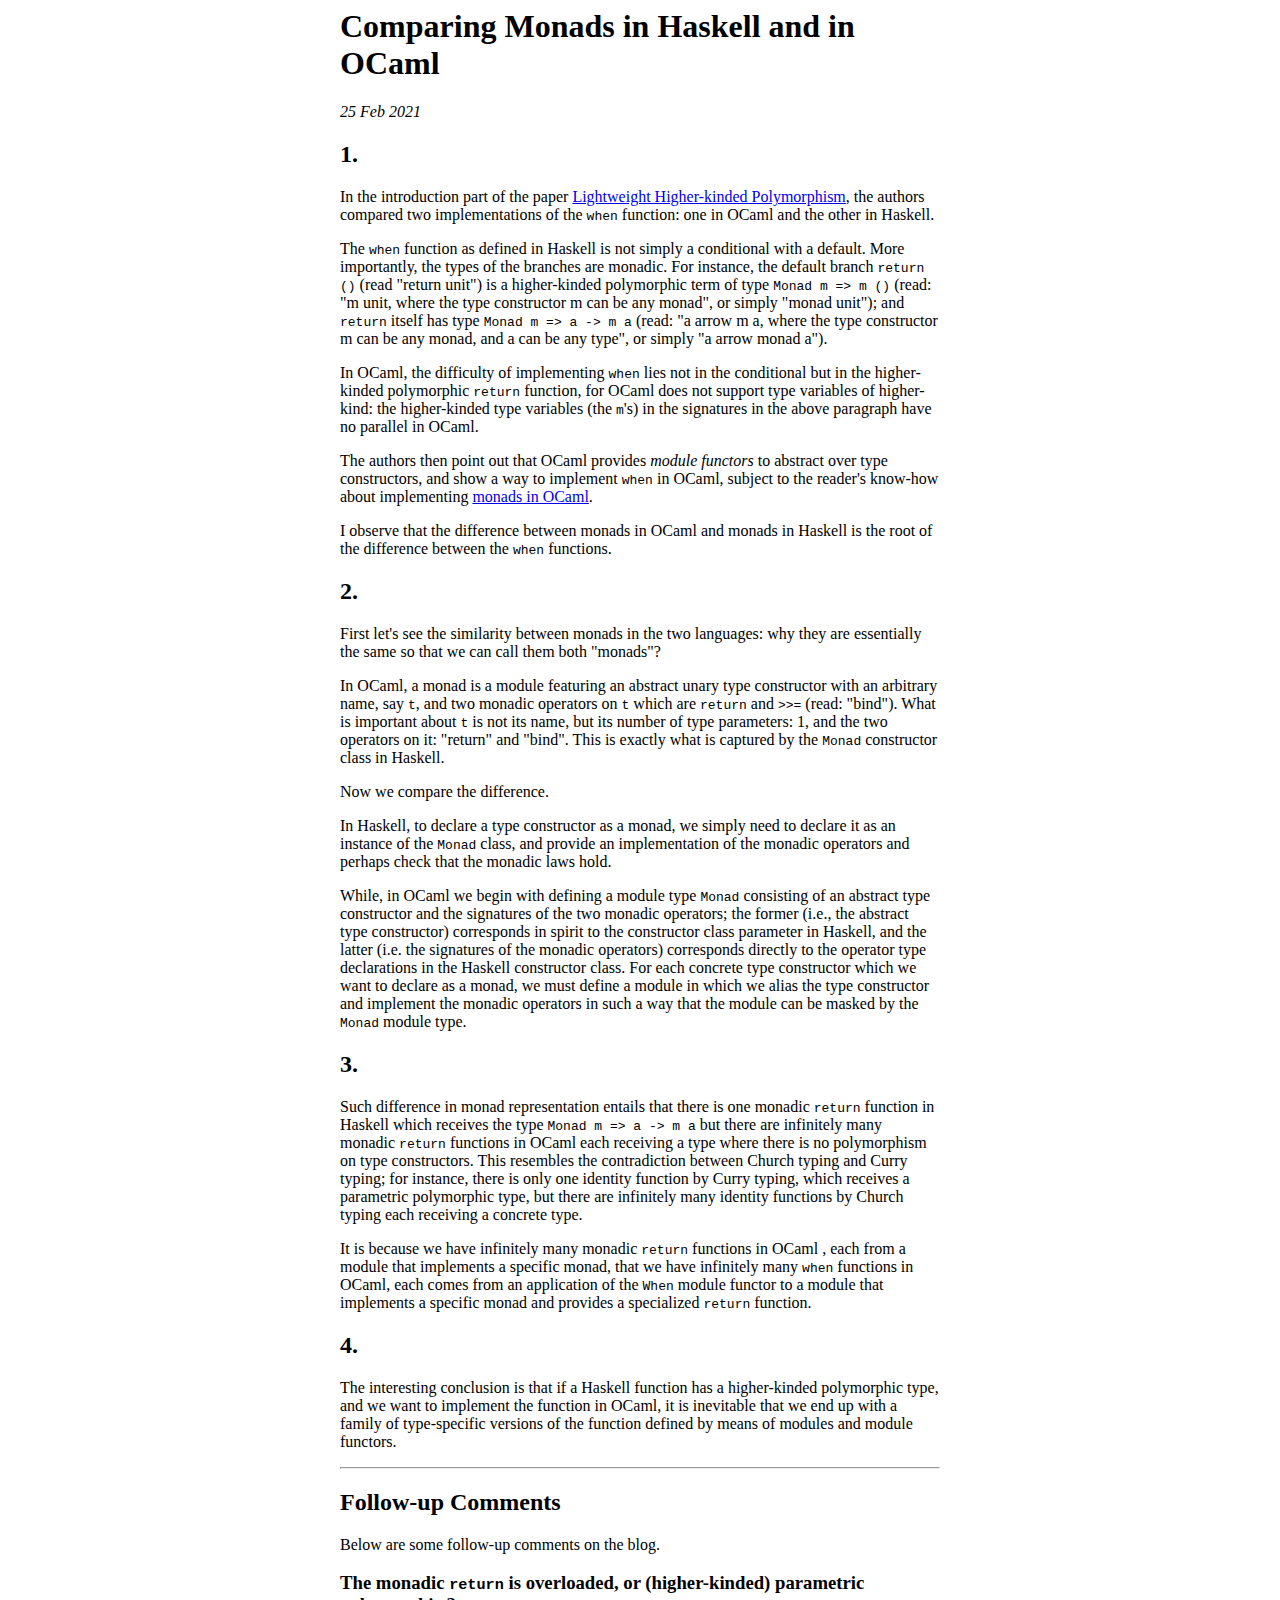
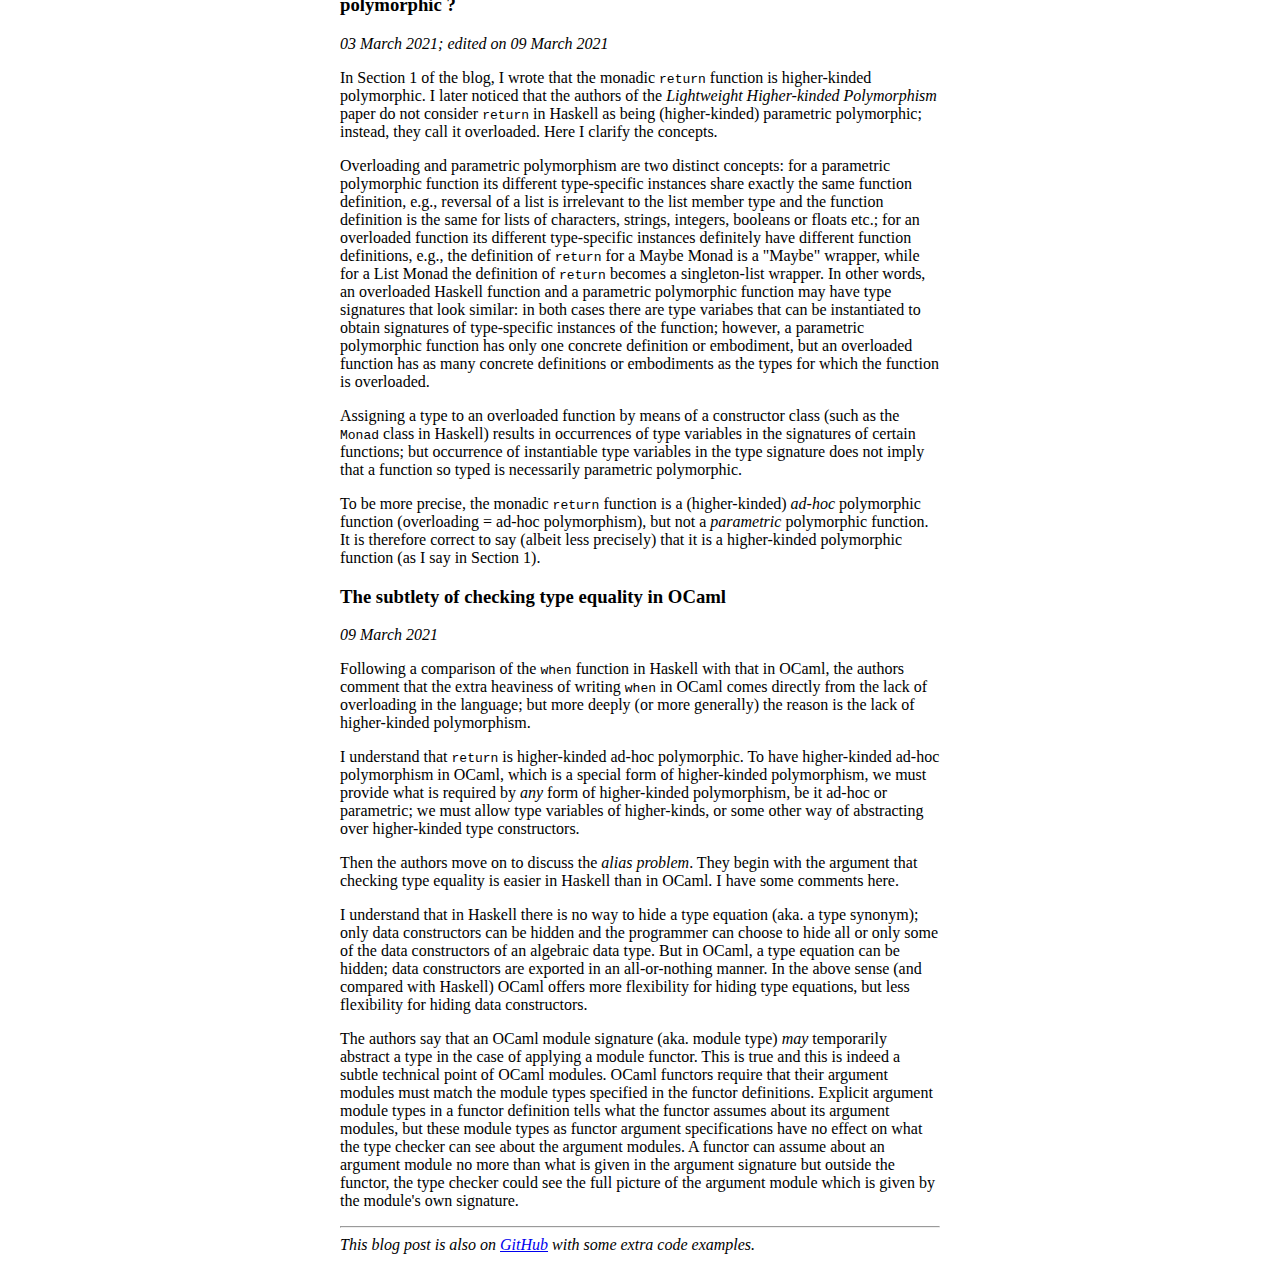
<file: blog/comp_monad.html>
<html><head><style>body {
   color: black;
}
  </style></head>
<style>
.content {
    max-width: 600px;
    margin: auto;
}
</style>
  <body>
<div class="content">
   <h1 id="comparing-monads-in-haskell-and-in-ocaml">Comparing Monads in Haskell and in OCaml</h1>
<p><em>25 Feb 2021</em> </p>
<h2 id="1-">1.</h2>
<p>In the introduction part of the paper <a href="https://www.cl.cam.ac.uk/~jdy22/papers/lightweight-higher-kinded-polymorphism.pdf">Lightweight Higher-kinded Polymorphism</a>, the authors compared 
two implementations of the <code>when</code> function: one in OCaml and the other in Haskell. </p>
<p>The <code>when</code> function as defined in Haskell is not simply a conditional with a 
default. More importantly, the types of the branches are monadic. 
For instance, the default branch <code>return ()</code> (read &quot;return unit&quot;) is a 
higher-kinded polymorphic term of type <code>Monad m =&gt; m ()</code> (read: &quot;m unit, where
the type constructor m can be any monad&quot;, or simply &quot;monad unit&quot;); and <code>return</code> itself has 
type <code>Monad m =&gt; a -&gt; m a</code> (read: &quot;a arrow m a, where the type constructor m can be any monad, and a can be any type&quot;, or simply &quot;a arrow monad a&quot;). </p>
<p>In OCaml, the difficulty of implementing <code>when</code> lies not in the conditional 
but in the higher-kinded polymorphic <code>return</code> function, for OCaml does not 
support type variables of higher-kind: the higher-kinded type variables 
(the <code>m</code>&#39;s) in the signatures in the above paragraph have no parallel in OCaml. </p>
<p>The authors then point out that OCaml provides <em>module functors</em> to abstract
over type constructors, and show a way to implement <code>when</code> in OCaml, subject 
to the reader&#39;s know-how about implementing <a href="https://www.cs.cornell.edu/courses/cs3110/2020fa/textbook/adv/monads.html">monads in OCaml</a>. </p>
<p>I observe that the difference 
between monads in OCaml and monads in Haskell is the root of the 
difference between the <code>when</code> functions. </p>
<h2 id="2-">2.</h2>
<p>First let&#39;s see the similarity between monads in the two languages:
why they are essentially the same so that we can call them both &quot;monads&quot;? </p>
<p>In OCaml, a monad is a module featuring an abstract unary type constructor with
an arbitrary name, say <code>t</code>, and two monadic operators on <code>t</code> which are <code>return</code> and <code>&gt;&gt;=</code> (read: &quot;bind&quot;). What is important about <code>t</code> is not its name, but
its number of type parameters: 1, and the two operators on it: &quot;return&quot; 
and &quot;bind&quot;. This is exactly what is captured by the <code>Monad</code> constructor class
in Haskell.  </p>
<p>Now we compare the difference.  </p>
<p>In Haskell, to declare a type constructor 
as a monad, we simply need  to declare it as an instance of
the <code>Monad</code> class, and  provide an implementation of the monadic operators
and perhaps check that the monadic laws hold. </p>
<p>While, in OCaml we begin with defining a module type <code>Monad</code> consisting of 
an abstract type constructor and the signatures of the two monadic operators;
the former (i.e., the abstract type constructor) corresponds in spirit to the constructor class parameter in Haskell, and the latter (i.e. the signatures
of the monadic operators) corresponds directly to the operator type 
declarations in the Haskell constructor class. For each concrete type 
constructor which we want to declare as a monad, we must define a module 
in which we alias the type constructor and implement the 
monadic operators in such a way that the  module can be masked by the 
<code>Monad</code> module type.    </p>
<h2 id="3-">3.</h2>
<p>Such difference in monad representation entails that  there is 
one monadic <code>return</code> function in Haskell which receives the type
<code>Monad m =&gt; a -&gt; m a</code> but there are infinitely many monadic
<code>return</code> functions in OCaml each receiving a type where there is no polymorphism on
type constructors. This resembles the 
contradiction between Church typing and Curry typing;  for instance, 
there is only one identity function by Curry typing, which receives a parametric polymorphic type, but there are infinitely many identity functions by Church
 typing each receiving a concrete type.</p>
<p>It is because we have infinitely many monadic <code>return</code> functions in OCaml 
, each from a  module that implements a specific monad, that we
have infinitely many <code>when</code> functions in OCaml, each comes from an application
of the <code>When</code> module functor to a module that implements a specific monad and 
provides a specialized <code>return</code> function. </p>
<h2 id="4-">4.</h2>
<p>The interesting conclusion is that if a Haskell function has a higher-kinded polymorphic
type, and we want to implement the function in OCaml, it is inevitable that we end up with
 a family of type-specific versions of the function defined by means of modules and module functors.</p>
<hr>

<h2 id="follow-up-comments">Follow-up Comments</h2>
<p>Below are some follow-up comments on the blog.</p>
<h3 id="the-monadic-return-is-overloaded-or-higher-kinded-parametric-polymorphic-">The monadic <code>return</code> is  overloaded, or (higher-kinded) parametric polymorphic ?</h3>
<p><em>03 March 2021; edited on 09 March 2021</em> </p>
<p> In Section 1 of the blog, I wrote that the monadic <code>return</code> function
 is higher-kinded polymorphic. I later noticed that the authors of the
 <em>Lightweight Higher-kinded Polymorphism</em> paper do not consider <code>return</code> in 
 Haskell as being (higher-kinded) parametric polymorphic; instead, they 
 call it overloaded. Here I clarify the concepts. </p>
<p> Overloading and parametric polymorphism are two distinct 
 concepts: for a parametric polymorphic function its different type-specific
 instances share exactly the same function definition, e.g., reversal of
 a list is irrelevant to the list member type and the function definition
 is the same for lists of characters, strings, integers, booleans or floats 
 etc.; for an overloaded function its different type-specific instances 
 definitely have different function definitions, e.g., the definition 
 of <code>return</code> for a Maybe Monad is a &quot;Maybe&quot; wrapper, while for a List Monad
 the definition of <code>return</code> becomes a singleton-list wrapper. In other words, 
 an overloaded Haskell function and a parametric polymorphic function may have
 type signatures that look similar: in both cases there are type variabes 
 that can be instantiated to obtain signatures of  type-specific instances 
 of the function; however, a parametric polymorphic function has only one 
 concrete definition or embodiment, but an overloaded function has as many 
 concrete definitions or embodiments as the types for which the function 
 is overloaded. </p>
<p> Assigning a type to an overloaded function by means of a constructor class
 (such as the <code>Monad</code> class in Haskell) results in occurrences of 
 type variables in the signatures of certain functions; but occurrence of 
 instantiable type variables in the type signature does not imply that a 
 function so typed is necessarily parametric polymorphic.  </p>
<p> To be more precise, the monadic <code>return</code> function is a (higher-kinded) 
 <em>ad-hoc</em> polymorphic function (overloading = ad-hoc polymorphism), but 
 not a <em>parametric</em> polymorphic function.
 It is therefore correct to say (albeit less precisely) that it is a 
 higher-kinded polymorphic function (as I say in Section 1). </p>
<h3 id="the-subtlety-of-checking-type-equality-in-ocaml">The subtlety of checking type equality in OCaml</h3>
<p><em>09 March 2021</em> </p>
<p>Following a comparison of the <code>when</code> function in Haskell with that in
OCaml, the authors comment that the extra heaviness of writing <code>when</code> in OCaml
comes directly from the lack of overloading in the language; but more deeply (or more
generally) the reason is the lack of higher-kinded polymorphism. </p>
<p>I understand that <code>return</code> is higher-kinded ad-hoc polymorphic. To have higher-kinded 
ad-hoc polymorphism in OCaml,  which is a special form of higher-kinded polymorphism, 
we must provide what is required by <em>any</em> form of higher-kinded polymorphism, be it ad-hoc 
or parametric; we must allow type variables of higher-kinds, 
or some other way of abstracting over higher-kinded type constructors. </p>
<p>Then the authors move on to discuss the <em>alias problem</em>. They begin with the 
argument that checking type equality is easier in Haskell than in OCaml. I have some 
comments here. </p>
<p>I understand that in Haskell there is no way to hide a type equation (aka. a type synonym); only 
data constructors can be hidden and the programmer can choose to hide all or only
some of the data constructors of an algebraic data type. But in OCaml, a
type equation can be hidden; data constructors are exported in an all-or-nothing
manner. In the above sense (and compared with Haskell) OCaml offers more flexibility 
for hiding type equations, but less flexibility for hiding data constructors. </p>
<p>The authors say that an OCaml module signature (aka. module type) <em>may</em> temporarily
abstract a type in the case of applying a module functor. This is true and this is indeed 
a subtle technical point of OCaml modules. OCaml functors require that their argument 
modules must match the module types specified in the functor definitions. Explicit argument 
module types in a functor definition tells what the functor assumes about 
its argument modules, but these module types as functor argument specifications have no 
effect on what the type checker can see about the argument modules.  A functor can assume 
about an argument module no more than what is given in the argument signature but outside
the functor, the type checker could see the full picture of the argument module which is 
given by the module&#39;s own signature. </p>
<p><hr>
<em>This blog post is also on <a href="https://github.com/YueLiPicasso/intro_ocaml/tree/master/monad">GitHub</a> with some extra code examples.</em></p>


</body></html>
</file>
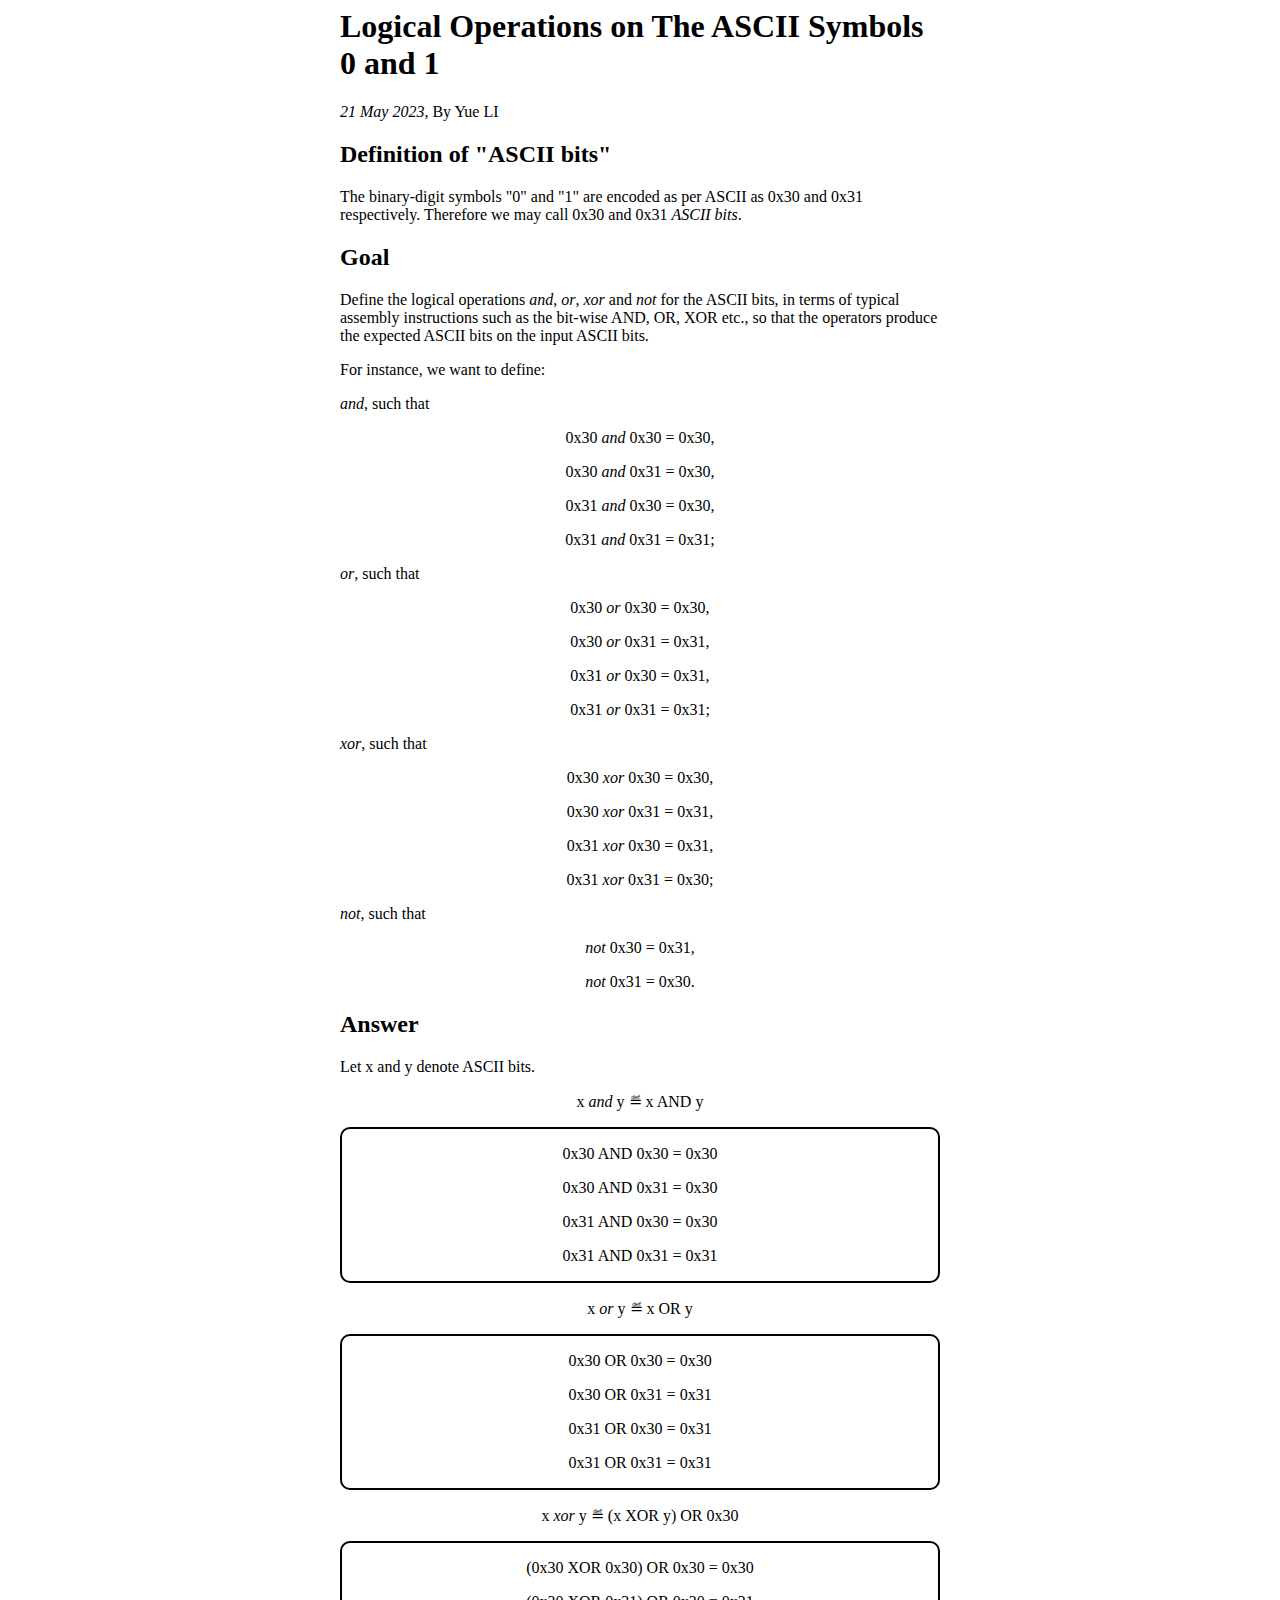
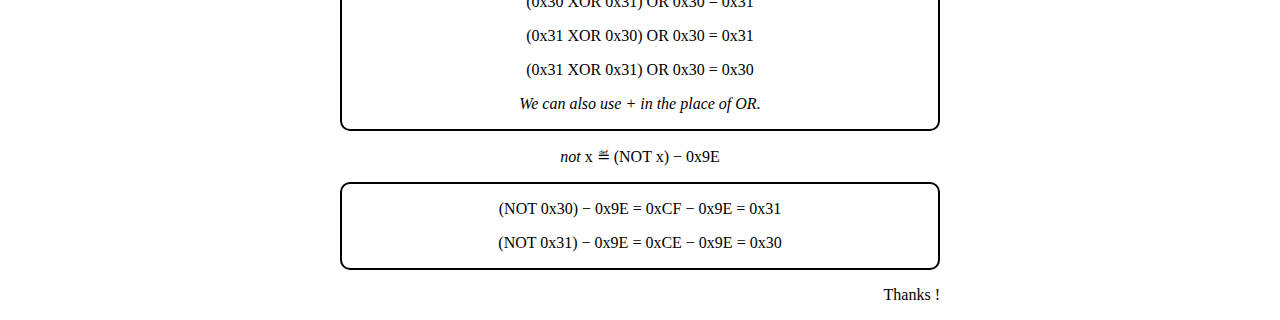
<file: blog/logic_op_on_ASCII_01.html>
<html>
  <head>
    <style>body {
    color: black;
}
    </style>
  </head>
  <style>
    .content {
	max-width: 600px;
	margin: auto;
    }
    div.solid {
	border-style: solid;
	border-width: 2px;
	border-radius: 10px;
    }
  </style>
  <body>
    <div class="content">
      <h1> Logical Operations on The ASCII Symbols 0 and 1</h1>
      <p><em>21 May 2023</em>, By Yue LI</p>
      <h2>Definition of "ASCII bits"</h2>
      <p>The binary-digit symbols "0" and "1" are encoded as per ASCII as 0x30 and 0x31 respectively. Therefore we may call 0x30 and 0x31 <em>ASCII bits</em>. </p>
      <h2>Goal</h2>
      <p>
	Define the logical operations <em>and</em>, <em>or</em>, <em>xor</em> and <em>not</em> for the ASCII bits, in terms of typical assembly instructions such as the bit-wise AND, OR, XOR etc.,  so that the operators produce the expected ASCII bits on the input ASCII bits.
</p>
<p>
  For instance, we want to define:
</p>
      <p><em>and</em>, such that</p>
      <div align="center">
	<p>0x30 <em>and</em> 0x30 = 0x30, </p>
	<p>0x30 <em>and</em> 0x31 = 0x30, </p>
	<p>0x31 <em>and</em> 0x30 = 0x30, </p>
	<p>0x31 <em>and</em> 0x31 = 0x31; </p>
      </div>
      <p><em>or</em>, such that</p>
      <div align="center">
	<p>0x30 <em>or</em> 0x30 = 0x30,</p>
	<p>0x30 <em>or</em> 0x31 = 0x31,</p>
	<p>0x31 <em>or</em> 0x30 = 0x31,</p>
	<p>0x31 <em>or</em> 0x31 = 0x31;</p>
      </div>
      
      <p><em>xor</em>, such that</p>
      <div align="center">
	<p>0x30 <em>xor</em> 0x30 = 0x30,</p>
	<p>0x30 <em>xor</em> 0x31 = 0x31,</p>
	<p>0x31 <em>xor</em> 0x30 = 0x31,</p>
	<p>0x31 <em>xor</em> 0x31 = 0x30;</p>
      </div>

      <p><em>not</em>, such that</p>
      <div align="center">
	<p><em>not</em> 0x30 = 0x31,</p>
	<p><em>not</em> 0x31 = 0x30.</p>
      </div>
      
      <h2>Answer</h2>
      
      <p>Let x and y denote ASCII bits.</p>
      <div align="center">
	<p>x <em>and</em> y &#8797; x AND y</p>
      </div>
      <div align="center", class="solid">
	<p>0x30 AND 0x30 = 0x30 </p>
	<p>0x30 AND 0x31 = 0x30 </p>
	<p>0x31 AND 0x30 = 0x30 </p>
	<p>0x31 AND 0x31 = 0x31 </p>
      </div>

      <div align="center">
	<p>x <em>or</em> y &#8797; x OR y</p>
      </div>
      <div align="center", class="solid">
	<p>0x30 OR 0x30 = 0x30</p>
	<p>0x30 OR 0x31 = 0x31</p>
	<p>0x31 OR 0x30 = 0x31</p>
	<p>0x31 OR 0x31 = 0x31</p>
      </div>

      <div align="center">
	<p>x <em>xor</em> y &#8797; (x XOR y) OR 0x30</p>
      </div>
      <div align="center", class="solid">
	<p>(0x30 XOR 0x30) OR 0x30 = 0x30</p>
	<p>(0x30 XOR 0x31) OR 0x30 = 0x31</p>
	<p>(0x31 XOR 0x30) OR 0x30 = 0x31</p>
	<p>(0x31 XOR 0x31) OR 0x30 = 0x30</p>
	<p><em>We can also use &plus; in the place of OR.</em></p>
      </div>

      <div align="center">
	<p><em>not</em> x &#8797; (NOT x) &minus; 0x9E</p>
      </div>
      <div align="center", class="solid">
	<p>(NOT 0x30) &minus; 0x9E = 0xCF &minus; 0x9E = 0x31</p>
	<p>(NOT 0x31) &minus; 0x9E = 0xCE &minus; 0x9E = 0x30</p>
      </div>
      
      <p align="right">Thanks !</p>
    </div>
  </body>
</html>
</file>
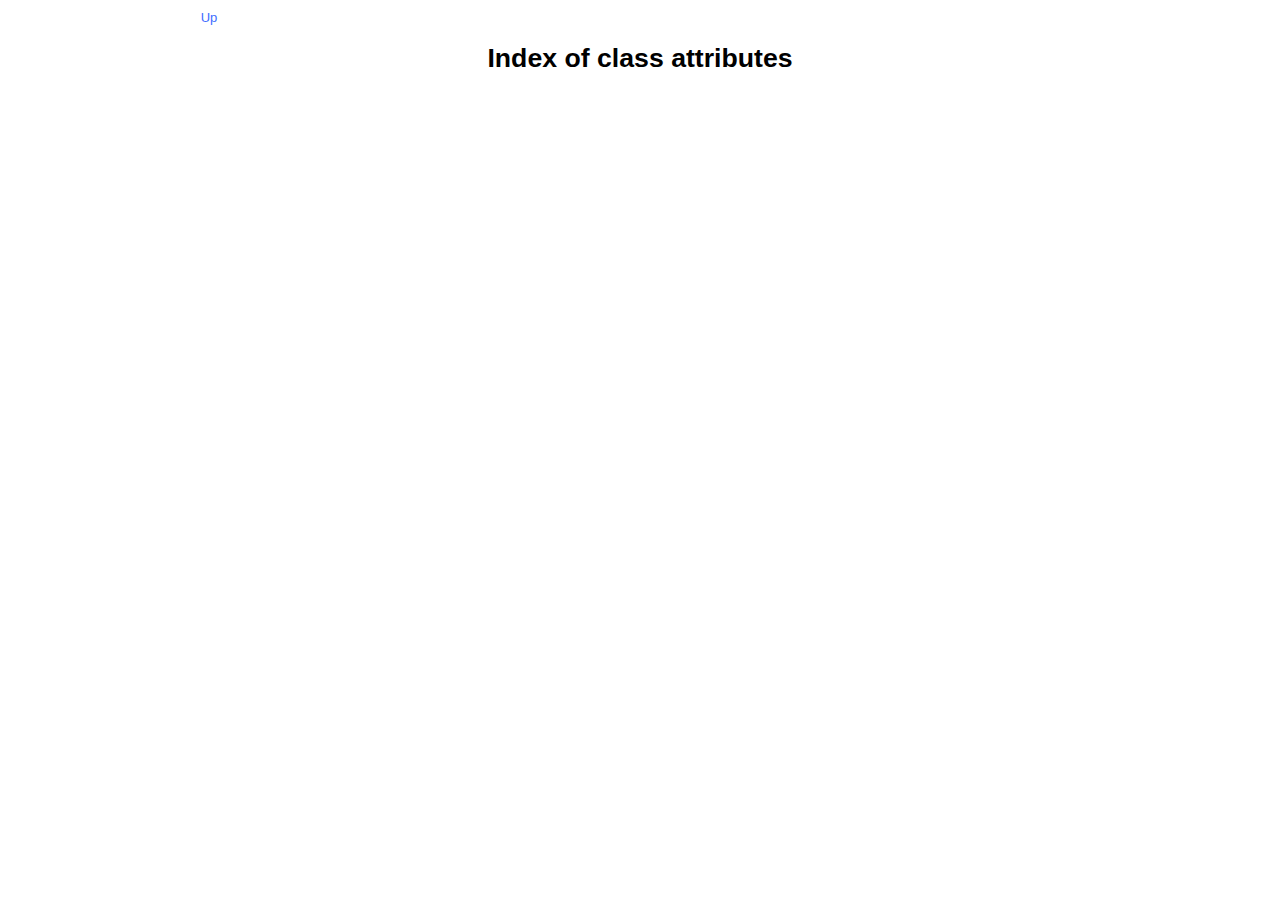
<file: untyped_unify_doc/index_attributes.html>
<html>
<head>
<link rel="stylesheet" href="style.css" type="text/css">
<meta content="text/html; charset=iso-8859-1" http-equiv="Content-Type">
<meta name="viewport" content="width=device-width, initial-scale=1">
<link rel="Start" href="index.html">
<link title="Index of types" rel=Appendix href="index_types.html">
<link title="Index of values" rel=Appendix href="index_values.html">
<link title="Index of modules" rel=Appendix href="index_modules.html">
<link title="Untyped_unify" rel="Chapter" href="Untyped_unify.html"><title>Index of class attributes</title>
</head>
<body>
<div class="navbar">&nbsp;<a class="up" href="index.html" title="Index">Up</a>
&nbsp;</div>
<h1>Index of class attributes</h1>
<table>
</table>
</body>
</html>
</file>
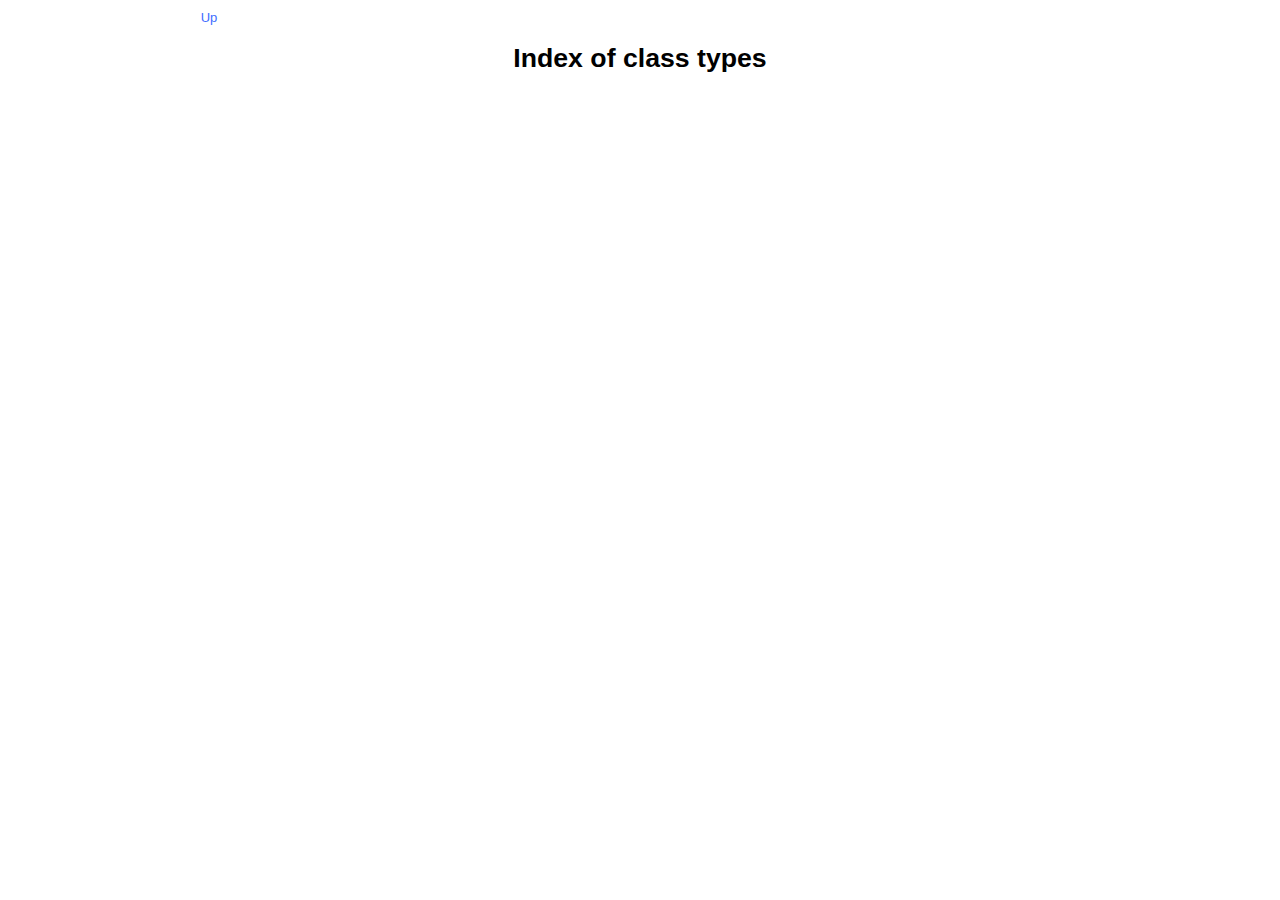
<file: untyped_unify_doc/index_class_types.html>
<html>
<head>
<link rel="stylesheet" href="style.css" type="text/css">
<meta content="text/html; charset=iso-8859-1" http-equiv="Content-Type">
<meta name="viewport" content="width=device-width, initial-scale=1">
<link rel="Start" href="index.html">
<link title="Index of types" rel=Appendix href="index_types.html">
<link title="Index of values" rel=Appendix href="index_values.html">
<link title="Index of modules" rel=Appendix href="index_modules.html">
<link title="Untyped_unify" rel="Chapter" href="Untyped_unify.html"><title>Index of class types</title>
</head>
<body>
<div class="navbar">&nbsp;<a class="up" href="index.html" title="Index">Up</a>
&nbsp;</div>
<h1>Index of class types</h1>
<table>
</table>
</body>
</html>
</file>
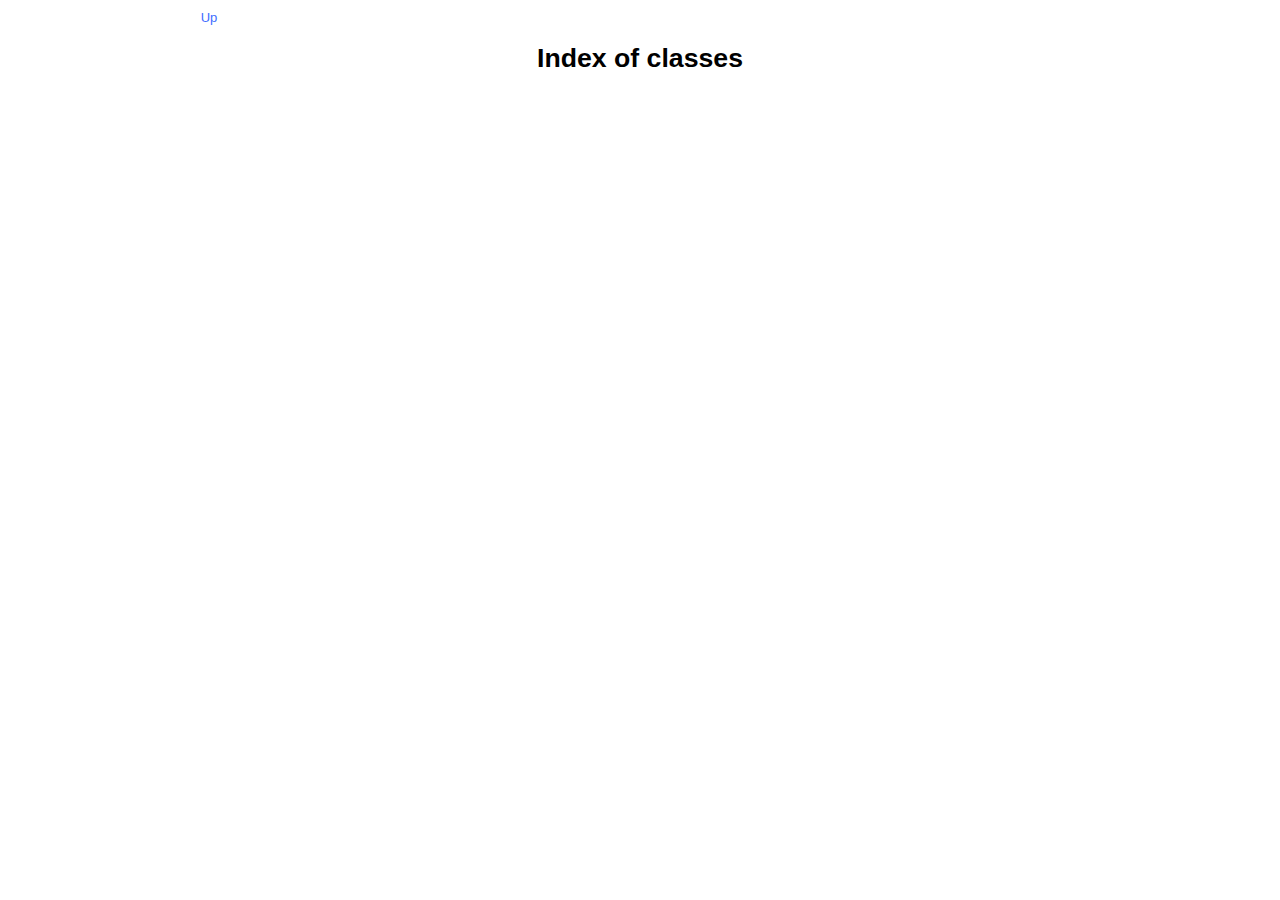
<file: untyped_unify_doc/index_classes.html>
<html>
<head>
<link rel="stylesheet" href="style.css" type="text/css">
<meta content="text/html; charset=iso-8859-1" http-equiv="Content-Type">
<meta name="viewport" content="width=device-width, initial-scale=1">
<link rel="Start" href="index.html">
<link title="Index of types" rel=Appendix href="index_types.html">
<link title="Index of values" rel=Appendix href="index_values.html">
<link title="Index of modules" rel=Appendix href="index_modules.html">
<link title="Untyped_unify" rel="Chapter" href="Untyped_unify.html"><title>Index of classes</title>
</head>
<body>
<div class="navbar">&nbsp;<a class="up" href="index.html" title="Index">Up</a>
&nbsp;</div>
<h1>Index of classes</h1>
<table>
</table>
</body>
</html>
</file>
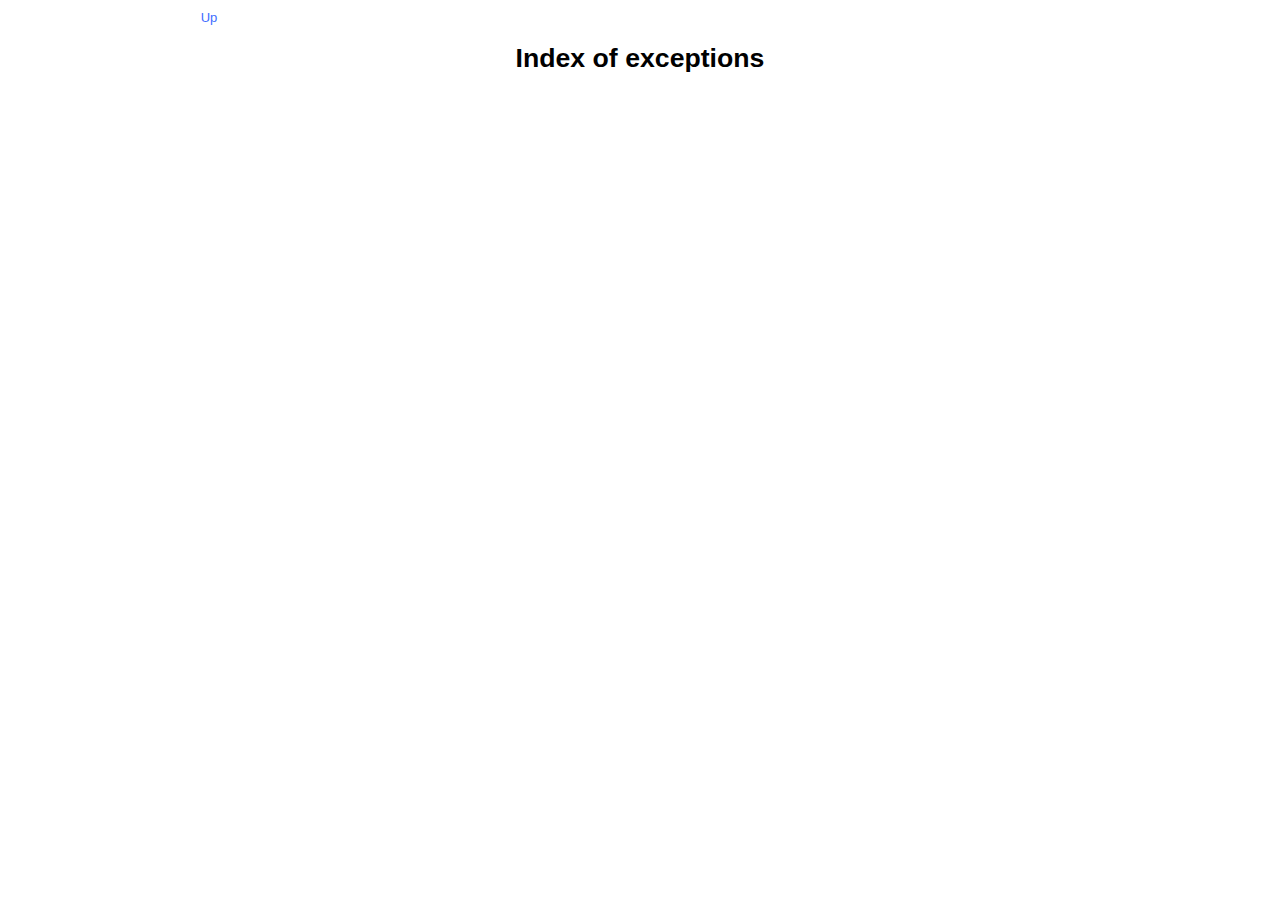
<file: untyped_unify_doc/index_exceptions.html>
<html>
<head>
<link rel="stylesheet" href="style.css" type="text/css">
<meta content="text/html; charset=iso-8859-1" http-equiv="Content-Type">
<meta name="viewport" content="width=device-width, initial-scale=1">
<link rel="Start" href="index.html">
<link title="Index of types" rel=Appendix href="index_types.html">
<link title="Index of values" rel=Appendix href="index_values.html">
<link title="Index of modules" rel=Appendix href="index_modules.html">
<link title="Untyped_unify" rel="Chapter" href="Untyped_unify.html"><title>Index of exceptions</title>
</head>
<body>
<div class="navbar">&nbsp;<a class="up" href="index.html" title="Index">Up</a>
&nbsp;</div>
<h1>Index of exceptions</h1>
<table>
</table>
</body>
</html>
</file>
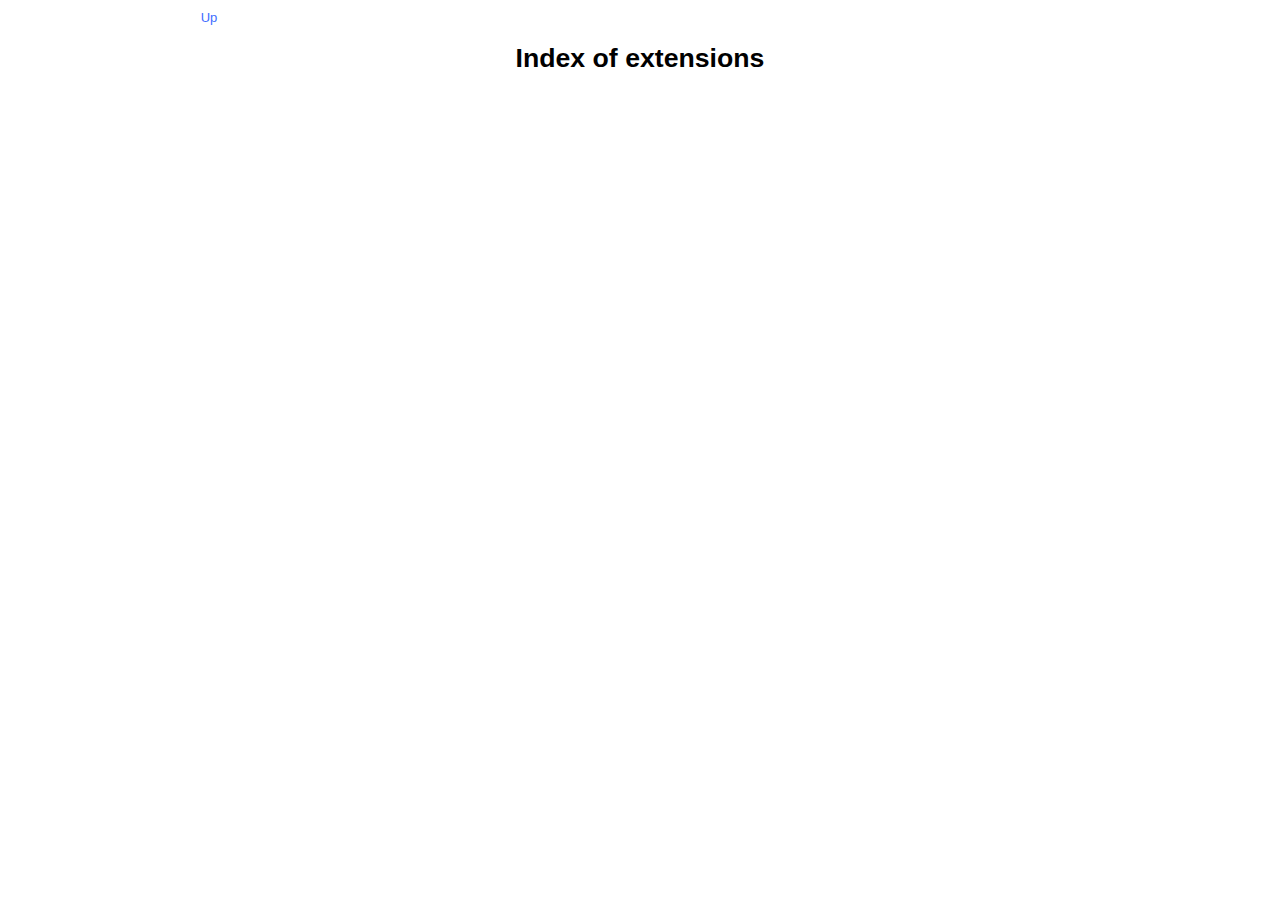
<file: untyped_unify_doc/index_extensions.html>
<html>
<head>
<link rel="stylesheet" href="style.css" type="text/css">
<meta content="text/html; charset=iso-8859-1" http-equiv="Content-Type">
<meta name="viewport" content="width=device-width, initial-scale=1">
<link rel="Start" href="index.html">
<link title="Index of types" rel=Appendix href="index_types.html">
<link title="Index of values" rel=Appendix href="index_values.html">
<link title="Index of modules" rel=Appendix href="index_modules.html">
<link title="Untyped_unify" rel="Chapter" href="Untyped_unify.html"><title>Index of extensions</title>
</head>
<body>
<div class="navbar">&nbsp;<a class="up" href="index.html" title="Index">Up</a>
&nbsp;</div>
<h1>Index of extensions</h1>
<table>
</table>
</body>
</html>
</file>
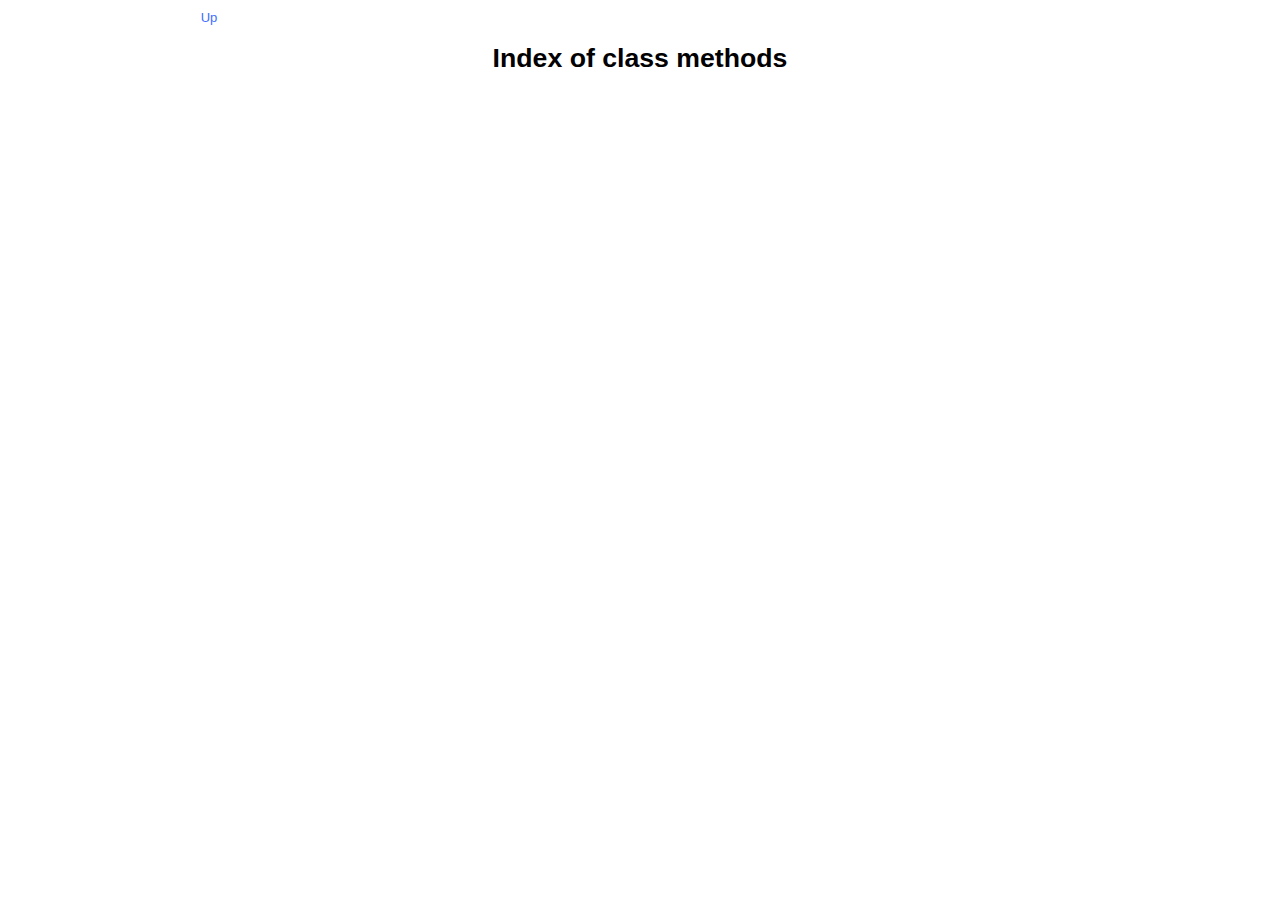
<file: untyped_unify_doc/index_methods.html>
<html>
<head>
<link rel="stylesheet" href="style.css" type="text/css">
<meta content="text/html; charset=iso-8859-1" http-equiv="Content-Type">
<meta name="viewport" content="width=device-width, initial-scale=1">
<link rel="Start" href="index.html">
<link title="Index of types" rel=Appendix href="index_types.html">
<link title="Index of values" rel=Appendix href="index_values.html">
<link title="Index of modules" rel=Appendix href="index_modules.html">
<link title="Untyped_unify" rel="Chapter" href="Untyped_unify.html"><title>Index of class methods</title>
</head>
<body>
<div class="navbar">&nbsp;<a class="up" href="index.html" title="Index">Up</a>
&nbsp;</div>
<h1>Index of class methods</h1>
<table>
</table>
</body>
</html>
</file>
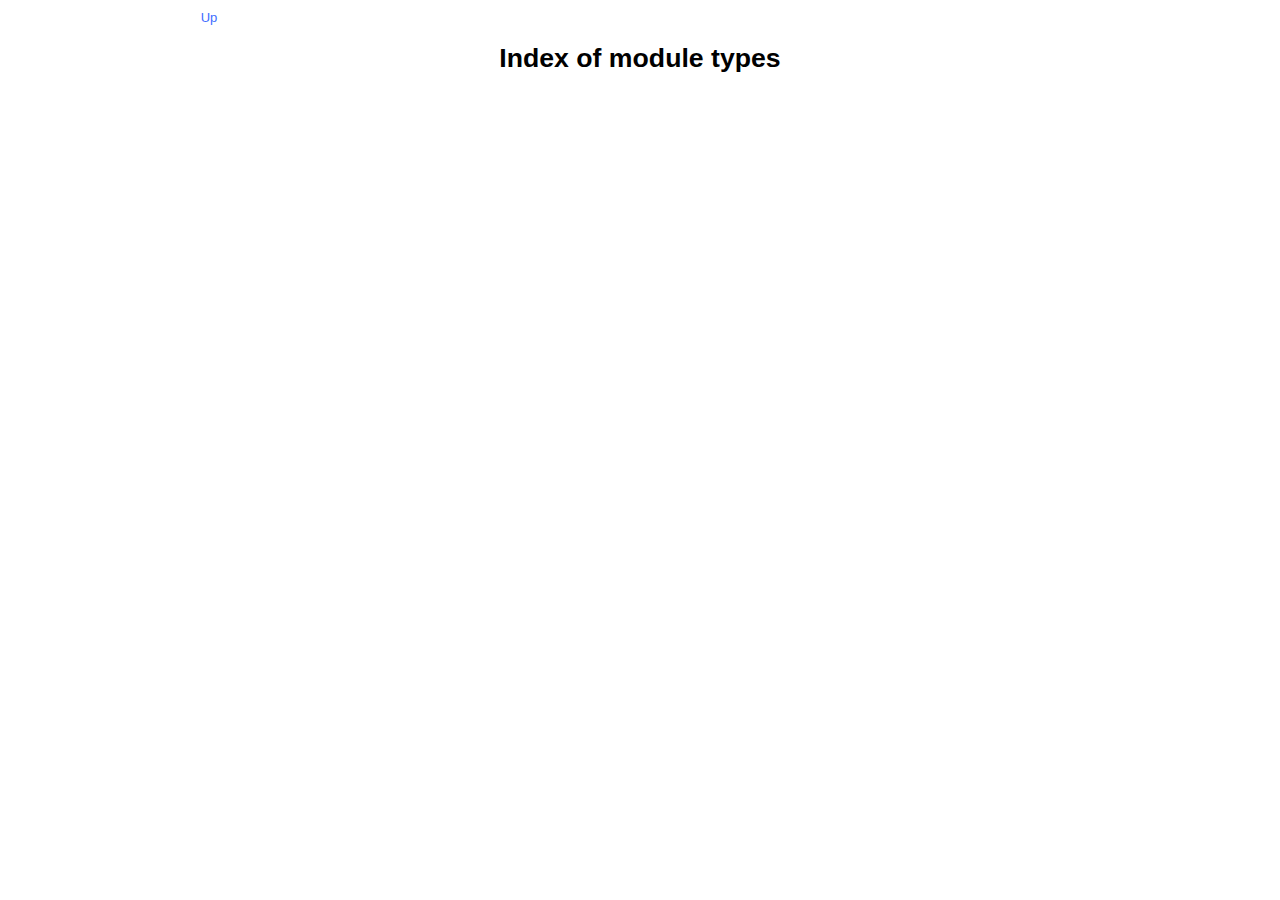
<file: untyped_unify_doc/index_module_types.html>
<html>
<head>
<link rel="stylesheet" href="style.css" type="text/css">
<meta content="text/html; charset=iso-8859-1" http-equiv="Content-Type">
<meta name="viewport" content="width=device-width, initial-scale=1">
<link rel="Start" href="index.html">
<link title="Index of types" rel=Appendix href="index_types.html">
<link title="Index of values" rel=Appendix href="index_values.html">
<link title="Index of modules" rel=Appendix href="index_modules.html">
<link title="Untyped_unify" rel="Chapter" href="Untyped_unify.html"><title>Index of module types</title>
</head>
<body>
<div class="navbar">&nbsp;<a class="up" href="index.html" title="Index">Up</a>
&nbsp;</div>
<h1>Index of module types</h1>
<table>
</table>
</body>
</html>
</file>
<file: styles/style.css>
html {
    font-family:  serif;
}

[lang="zh-Hans"] {
    font-family:  serif;
}

li {
    line-height:200%;
}

h1, h2 {
    text-align: center;
}

a:hover {
    text-decoration: none;
}


#main {
    padding: 20px 20px 20px 310px;
}

.twocol {
    display: flex;
}

.twocol div {
    flex: 1;
}

.sidebar {
    display: flex;
    flex-direction: column;
    position: fixed;
    overflow: scroll;
    height: 700px;
    width: 200px;
    align-items: center;
    justify-content: space-around;
    text-align: center;
    line-height: 200%;
    padding: 0 0 0 15px;
}

.sidebar a {
    display: inline-block;
}
 

#lastUpdate {
    font-size: 80%;
    color:red;
}
 
#profile {
    height: 180px;
    object-fit: contain;
    margin: 15px auto;
}

.myname {
    font-size: larger;
}
</file>
<file: styles/print.css>
*[lang=zh-Hans] {
    display : none;
}

form {
      display : none;
}

a {
    text-decoration: none;
    color : black;
}

.sidebartext {
    display : none;
}
</file>
<file: untyped_unify_doc/style.css>
.keyword { font-weight : bold ; color : Red }
.keywordsign { color : #C04600 }
.comment { color : Green }
.constructor { color : Blue }
.type { color : #5C6585 }
.string { color : Maroon }
.warning { color : Red ; font-weight : bold }
.info { margin-left : 3em; margin-right: 3em }
.param_info { margin-top: 4px; margin-left : 3em; margin-right : 3em }
.code { color : #465F91 ; }
.typetable { border-style : hidden }
.paramstable { border-style : hidden ; padding: 5pt 5pt}
tr { background-color : White }
td.typefieldcomment { background-color : #FFFFFF ; font-size: smaller ;}
div.sig_block {margin-left: 2em}
*:target { background: yellow; }
body {font: 13px sans-serif; color: black; text-align: left; padding: 5px; margin: 5 15%}
h1 { font-size : 20pt ; text-align: center; }
h2 { font-size : 20pt ; text-align: center; }
h3 { font-size : 20pt ; border: 1px solid #000000; margin-top: 5px; margin-bottom: 2px;text-align: center; background-color: #90BDFF ;padding: 2px; }
h4 { font-size : 20pt ; border: 1px solid #000000; margin-top: 5px; margin-bottom: 2px;text-align: center; background-color: #90DDFF ;padding: 2px; }
h5 { font-size : 20pt ; border: 1px solid #000000; margin-top: 5px; margin-bottom: 2px;text-align: center; background-color: #90EDFF ;padding: 2px; }
h6 { font-size : 20pt ; border: 1px solid #000000; margin-top: 5px; margin-bottom: 2px;text-align: center; background-color: #90FDFF ;padding: 2px; }
div.h7 { font-size : 20pt ; border: 1px solid #000000; margin-top: 5px; margin-bottom: 2px;text-align: center; background-color: #90BDFF ; padding: 2px; }
div.h8 { font-size : 20pt ; border: 1px solid #000000; margin-top: 5px; margin-bottom: 2px;text-align: center; background-color: #E0FFFF ; padding: 2px; }
div.h9 { font-size : 20pt ; border: 1px solid #000000; margin-top: 5px; margin-bottom: 2px;text-align: center; background-color: #F0FFFF ; padding: 2px; }
div.h10 { font-size : 20pt ; border: 1px solid #000000; margin-top: 5px; margin-bottom: 2px;text-align: center; background-color: #FFFFFF ; padding: 2px; }
a {color: #416DFF; text-decoration: none}
a:hover {background-color: #ddd; text-decoration: underline}
pre { margin-bottom: 4px; font-family: monospace; }
pre.verbatim, pre.codepre { }
.indextable {border: 1px #ddd solid; border-collapse: collapse}
.indextable td, .indextable th {border: 1px #ddd solid; min-width: 80px}
.indextable td.module {background-color: #eee ;  padding-left: 2px; padding-right: 2px}
.indextable td.module a {color: #4E6272; text-decoration: none; display: block; width: 100%}
.indextable td.module a:hover {text-decoration: underline; background-color: transparent}
.deprecated {color: #888; font-style: italic}
.indextable tr td div.info { margin-left: 2px; margin-right: 2px }
ul.indexlist { margin-left: 0; padding-left: 0;}
ul.indexlist li { list-style-type: none ; margin-left: 0; padding-left: 0; }
ul.info-attributes {list-style: none; margin: 0; padding: 0; }
div.info > p:first-child { margin-top:0; }
div.info-desc > p:first-child { margin-top:0; margin-bottom:0; }
</file>
<file: blog/MUL/html/MUL.css>
/* Century Schoolbook font is very similar to Computer Modern Math: cmmi */
.MATH    { font-family: "Century Schoolbook", serif; }
.MATH I  { font-family: "Century Schoolbook", serif; font-style: italic }
.BOLDMATH { font-family: "Century Schoolbook", serif; font-weight: bold }
DIV.equation { text-align-last:justify; white-space: nowrap; } /* place eq nos */
SPAN.MATH { display:inline-block; }	/* don't stretch spaces inside eqn */

DIV.author_info { text-align:center; } /* latex centers author */

.LEFT    { text-align:left; }
.CENTER  { text-align:center; }
.CENTER > * { margin:auto; }
.RIGHT   { text-align:right; }
.TOP     { vertical-align:top; }
.MIDDLE  { vertical-align:middle; }
.BOTTOM  { vertical-align:bottom; }

IMG.LEFT    { float:left; }
IMG.RIGHT   { float:right; }
IMG.TOP     { vertical-align:top; }
IMG.BOTTOM  { vertical-align:baseline; }

DL.COMPACT > dt { float:left; padding-right: 1em; }
BODY { width:95%; max-width:50em; margin:auto; }

/* implement both fixed-size and relative sizes */
.XTINY		{ font-size : xx-small }
.TINY		{ font-size : x-small  }
.SCRIPTSIZE	{ font-size : smaller  }
.FOOTNOTESIZE	{ font-size : small    }
.SMALL		{  }
.LARGE		{  }
.XLARGE		{ font-size : large    }
.XXLARGE		{ font-size : x-large  }
.HUGE		{ font-size : larger   }
.XHUGE		{ font-size : xx-large }

/* heading styles */
H1		{  }
H2		{  }
H3		{  }
H4		{  }
H5		{  }

/* mathematics styles */
DIV.displaymath		{ }	/* math displays */
TD.eqno			{ width:0; }	/* equation-number cells */
TABLE.PAD TD	{ padding:3px; }
TABLE.BORDER TD	{ border:1px solid black; }
TABLE.equation	{ width:100%; }	/* place eq nos at right/left edge */
TABLE.equation > *	{ vertical-align:baseline; }
TABLE.equation TD	{ white-space:nowrap; }
TABLE		{ border-collapse: collapse; }

/* document-specific styles come next */
SPAN.bfseries		{   }
TABLE.equation		{  }
SPAN.itshape		{   }
DIV.navigation		{   }
SPAN.arabic		{   }
SPAN.textit		{ font-style: italic  }
</file>
